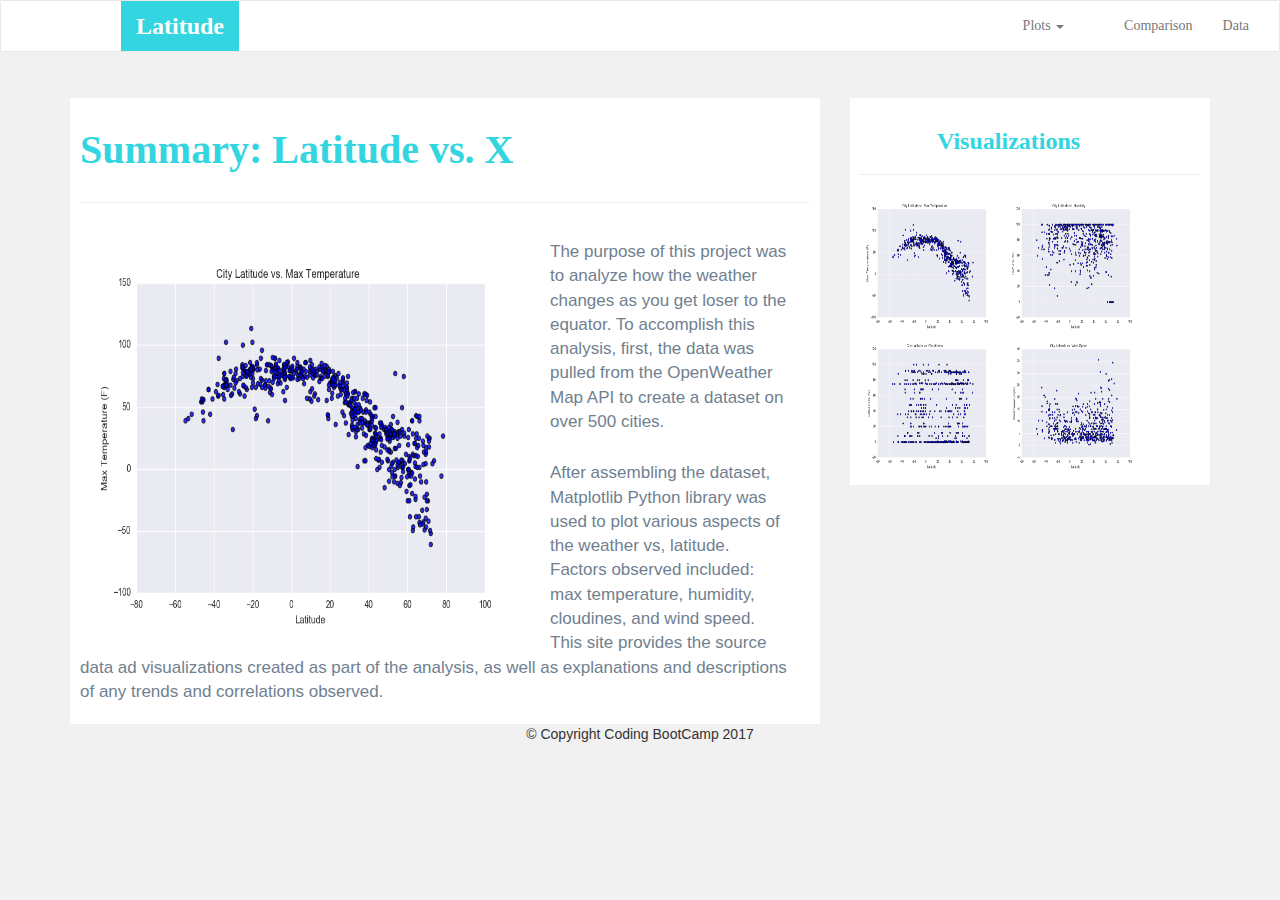
<file: Web Visualization Dashboard ( Latitude)/index.html>
<!DOCTYPE html>
<html lang="en-us">

<head>
  <meta charset="UTF-8">
  <meta name="viewport" content="width=device-width, initial-scale=1.0">
  <meta http-equiv="X-UA_Compatible" content="ie=edge">
  <title>Index</title>

   <!-- Bring in our bootstrap stylesheet -->
  <link rel="stylesheet" href="https://maxcdn.bootstrapcdn.com/bootstrap/3.3.6/css/bootstrap.min.css" media="screen">
  <!-- Bring in my own stylesheet -->
  <link rel="stylesheet" href="Style.css" media="screen">

</head>

<body>
  <!-- Navbar -->
  <nav class="navbar navbar-default">
    <div class="container-fluid navbar-custom">

      <!-- Brand and toggle get grouped for better mobile display -->
        <div class="navbar-header">
          <button type="button" class="navbar-toggle collapsed" data-toggle="collapse" aria-expanded="false">
            <span class="sr-only">Toggle navigation</span>
            <span class="icon-bar"></span>
            <span class="icon-bar"></span>
            <span class="icon-bar"></span>
          </button>
          <div class="col-xs-9 phone-nav">
            <a class="navbar-brand" href="index.html" id="landing-btn">Latitude</a>
          </div>
        </div>  <!-- navbar-header -->

        <!-- Collect the navigation links, forms and other content for toggling -->
        <div class="collapse navbar-collapse">
          <ul class="nav navbar-nav navbar-right"navbar-right-custom> 
            <li class="dropdown">
              <a href="#" class="dropdown-toggle" data-toggle="dropdown" role="button" aria-haspopup="true" aria-expanded="false">Plots <span class="caret"></span></a>
              <ul class="dropdown-menu">
                <li><a href="MaxTemperature.html">Max Temperature</a></li>
                <li role="separator" class="divider"></li>
                <li><a href="Humidity.html">Humidity</a></li>
                <li role="separator" class="divider"></li>
                <li><a href="Cloudiness.html">Cloudiness</a></li>
                <li role="separator" class="divider"></li>
                <li><a href="WindSpeed.html">Wind Speed</a></li>
              </ul>
              <li><a href="">    </a></li>   
          </li> 
            <li><a href="Comparison.html">Comparison</a></li>
            <li><a href="Data.html">Data</a></li>        
            
          </ul>
        </div>    <!-- /.navbar-collapse -->
    </div> <!-- /.container-fluid -->
  </nav>

  <div class="container">
    <section class="row">
      <div class="col-sm-8">
        <article class="description-content">
          <h1 class="description-header">Summary: Latitude vs. X</h1>
          <hr class="description-hr"/>
          <img src="Resources/IMG/MaxTemperature.png" alt="" id="description-image"/>
          <p>The purpose of this project was to analyze how the weather 
            changes as you get loser to the equator. To accomplish this
            analysis, first, the data was pulled from the OpenWeather Map API
            to create a dataset on over 500 cities.</p>
          <p>After assembling the dataset, Matplotlib Python library was used to plot various
            aspects of the weather vs, latitude. Factors observed included: max temperature, humidity, 
            cloudines, and wind speed. This site provides the source data ad visualizations created
            as part of the analysis, as well as explanations and descriptions of any trends and
            correlations observed.</p>
        </article> <!-- article -->
      </div> <!-- col-sm-8 -->

      <div class="col-sm-4"
        <!-- Visualizations imageNav area -->
        <article id="imageNav-area">
          <div class="imageNav-content">
            <h2 class="imageNav-header">Visualizations</h2>
            <hr />
            <div id="images">
                <a href="MaxTemperature.html"><img src="Resources/IMG/MaxTemperature.png" class="imageNav-photo"></a>
                <a href="Humidity.html"><img src="Resources/IMG/Humidity.png" class="imageNav-photo"></a>
                <a href="Cloudiness.html"><img src="Resources/IMG/Cloudiness.png" class="imageNav-photo"></a>
                <a href="WindSpeed.html"><img src="Resources/IMG/WindSpeed.png" class="imageNav-photo"></a> 
            </div>
          </div>  <!-- imageNav content -->
        </article>  <!-- imageNav-area -->
        <!-- End of Visualization imageNav area -->
      </div>  
    </section> <!-- row  -->
  </div> <!-- End of the container -->

  <!-- jQuery CDN -->
  <script type="text/javascript" src="https://code.jquery.com/jquery-2.1.4.min.js"></script>

  <!-- Bootstrap CDN -->
    <script src="https://maxcdn.bootstrapcdn.com/bootstrap/3.3.6/js/bootstrap.min.js"></script>
</body>
<center><footer>&copy; Copyright Coding BootCamp 2017</footer></center>
</html>
</file>
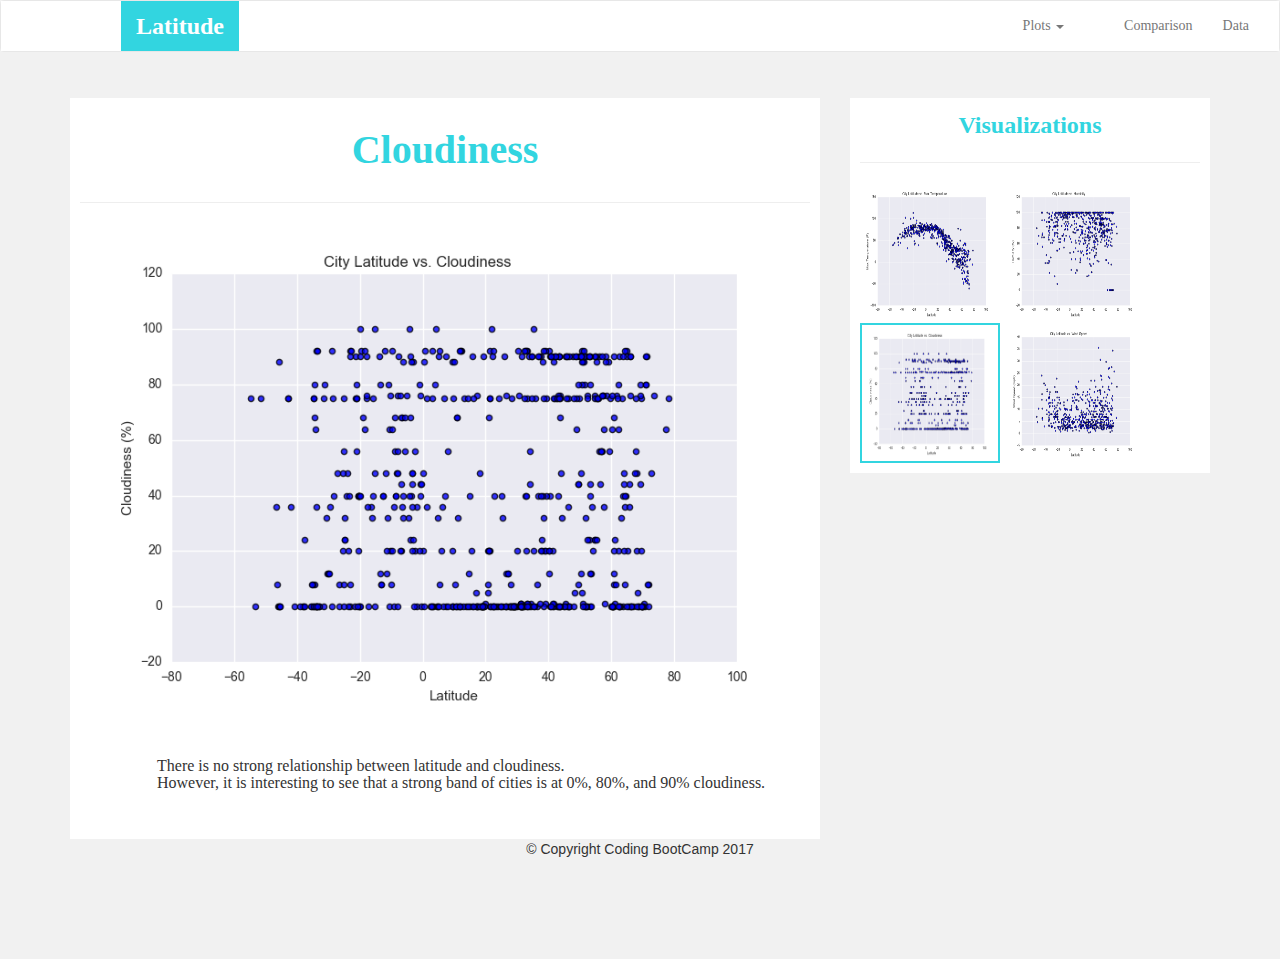
<file: Web Visualization Dashboard ( Latitude)/Cloudiness.html>
<!DOCTYPE html>
<html lang="en-us">

<head>
  <meta charset="UTF-8">
  <meta name="viewport" content="width=device-width, initial-scale=1.0">
  <meta http-equiv="X-UA_Compatible" content="ie=edge">
  <title>Cloudiness</title>

   <!-- Bring in our bootstrap stylesheet -->
  <link rel="stylesheet" href="https://maxcdn.bootstrapcdn.com/bootstrap/3.3.6/css/bootstrap.min.css" media="screen">
  <!-- Bring in my own stylesheet -->
  <link rel="stylesheet" href="Style.css" media="screen">

</head>

<body>
  <!-- Navbar -->
  <nav class="navbar navbar-default" role="navigation">
    <div class="container-fluid navbar-custom">
      <!-- Brand and toggle get grouped for better mobile display -->
        <div class="navbar-header">
          <button type="button" class="navbar-toggle" data-toggle="collapse" data-target="#navbar-container">
            <span class="sr-only">Toggle navigation</span>
            <span class="icon-bar"></span>
            <span class="icon-bar"></span>
            <span class="icon-bar"></span>
          </button>
          <div class="col-xs-9 phone-nav">
            <a class="navbar-brand" href="index.html" id="landing-btn">Latitude</a>
          </div>
        </div>  <!-- navbar-header -->

        <!-- Collect the navigation links, forms and other content for toggling -->
        <div class="collapse navbar-collapse">
          <ul class="nav navbar-nav navbar-right"navbar-right-custom> 
            <li class="dropdown">
              <a href="#" class="dropdown-toggle" data-toggle="dropdown" role="button" aria-haspopup="true" aria-expanded="false">Plots <span class="caret"></span></a>
              <ul class="dropdown-menu">
                <li><a href="MaxTemperature.html">Max Temperature</a></li>
                <li role="separator" class="divider"></li>
                <li><a href="Humidity.html">Humidity</a></li>
                <li role="separator" class="divider"></li>
                <li><a href="Cloudiness.html">Cloudiness</a></li>
                <li role="separator" class="divider"></li>
                <li><a href="WindSpeed.html">Wind Speed</a></li>
              </ul>
              <li><a href="">    </a></li>   
          </li> 
            <li><a href="Comparison.html">Comparison</a></li>
            <li><a href="Data.html">Data</a></li>        
            
          </ul>
        </div>    <!-- /.navbar-collapse -->
    </div> <!-- /.container-fluid -->
  </nav>

  <div class="container">
    <div class="row">
      <div class="col-sm-8">
        <article class="description-content">
          <h1 class="description-header text-center">Cloudiness</h1>
          <hr class="description-hr"/>
          <img src="Resources/IMG/Cloudiness.png" alt="" class="img-responsive"/>
          <p> <h4>There is no strong relationship between latitude and cloudiness.<br> However, it is interesting to see that a strong band of cities is at 0%, 80%, and 90% cloudiness.</h4></p>
        </article> <!-- article -->
      </div> <!-- col-sm-8 -->

      <div class="col-sm-4">
        <!-- Visualizations imageNav area -->
        <section id="imageNav-area">
          <div class="imageNav-content">
            <div class="imageNav-header text-center">Visualizations</div>
            <hr />
            <div id="images">
              <a href="MaxTemperature.html"><img src="Resources/IMG/MaxTemperature.png" class="imageNav-photo"></a>
              <a href="Humidity.html"><img src="Resources/IMG/Humidity.png" class="imageNav-photo"></a>
              <a href="Cloudiness.html"><img src="Resources/IMG/Cloudiness.png" class="imageNav-photo active"></a>
              <a href="WindSpeed.html"><img src="Resources/IMG/WindSpeed.png" class="imageNav-photo"></a>
            </div>
          </div>  <!-- imageNav content -->
        </section>  <!-- imageNav-area -->
        <!-- End of Visualization imageNav area -->
      </div> <!--  col-sm-4  -->

    </div> <!-- row  -->
  </div> <!-- End of the container -->
 
  <!-- jQuery CDN -->
  <script type="text/javascript" src="https://code.jquery.com/jquery-2.1.4.min.js"></script>

  <!-- Bootstrap CDN -->
    <script src="https://maxcdn.bootstrapcdn.com/bootstrap/3.3.6/js/bootstrap.min.js"></script>
</body>
<center><footer>&copy; Copyright Coding BootCamp 2017</footer></center>
</html>
</file>
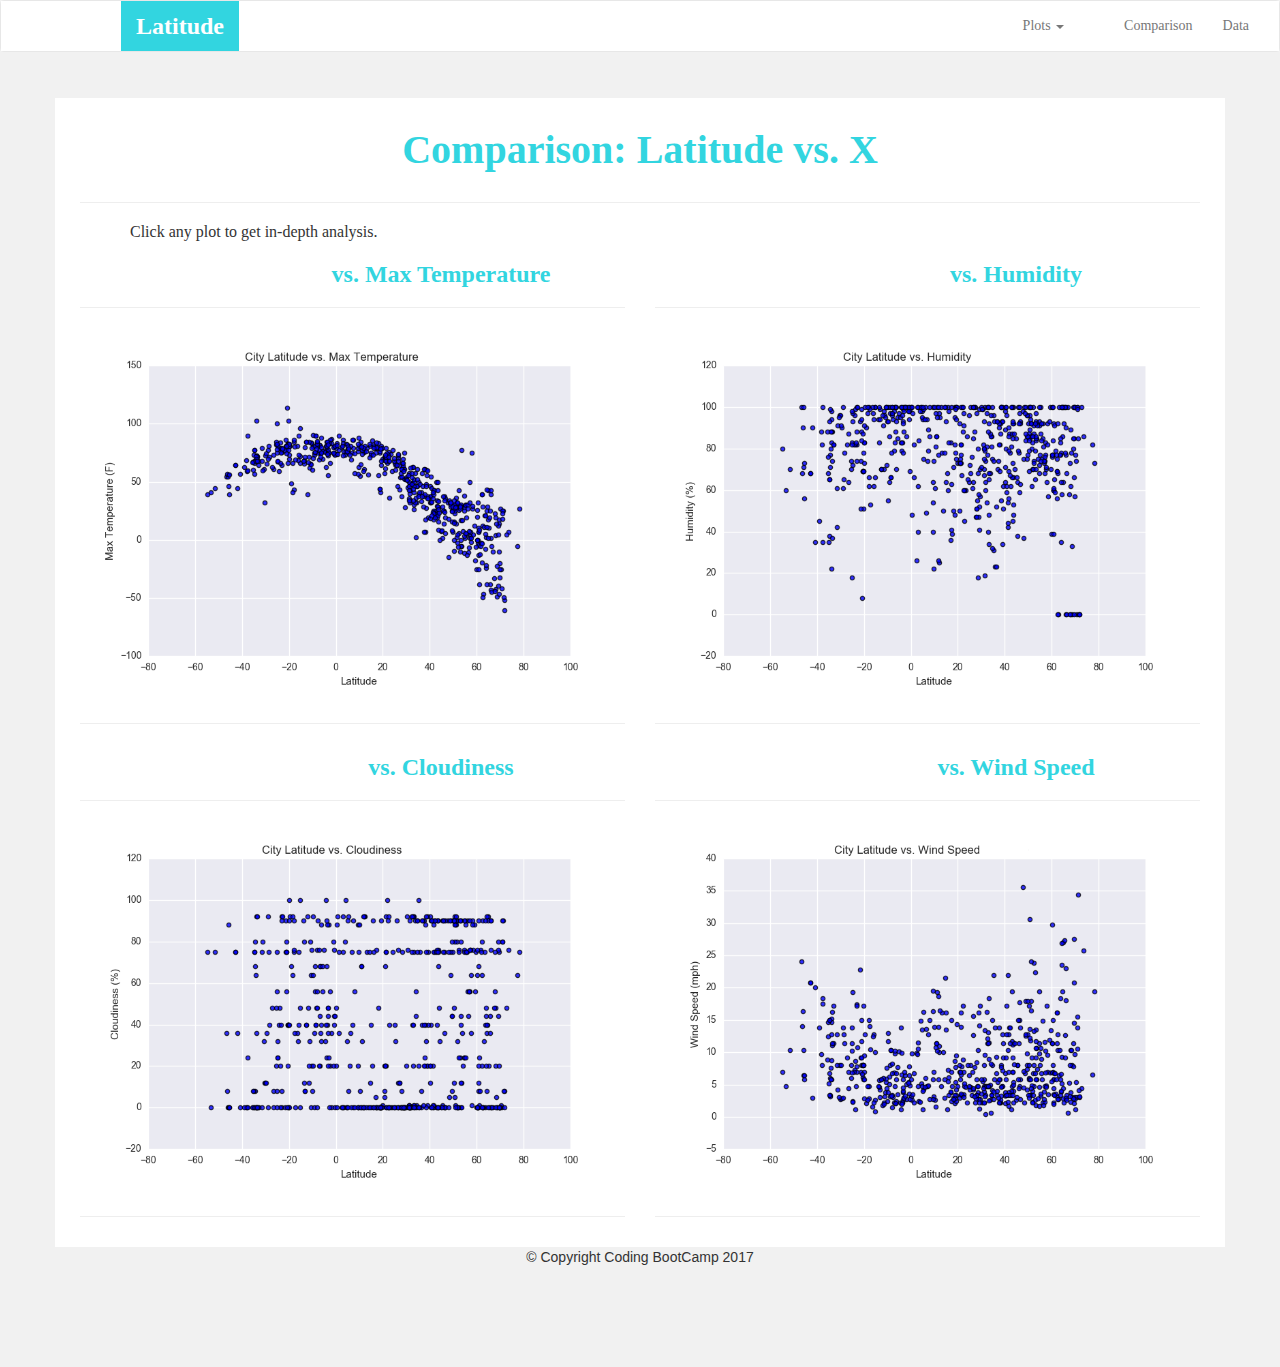
<file: Web Visualization Dashboard ( Latitude)/Comparison.html>
<!DOCTYPE html>
<html lang="en-us">

<head>
  <meta charset="UTF-8">
  <meta name="viewport" content="width=device-width, initial-scale=1.0">
  <meta http-equiv="X-UA_Compatible" content="ie=edge">
  <title>Comparison: Latitude vs. X</title>

   <!-- Bring in our bootstrap stylesheet -->
  <link rel="stylesheet" href="https://maxcdn.bootstrapcdn.com/bootstrap/3.3.6/css/bootstrap.min.css" media="screen">
  <!-- Bring in my own stylesheet -->
  <link rel="stylesheet" href="Style.css" media="screen">

</head>

<body>
  <!-- Navbar -->
  <nav class="navbar navbar-default">
    <div class="container-fluid navbar-custom">

      <!-- Brand and toggle get grouped for better mobile display -->
        <div class="navbar-header">
          <button type="button" class="navbar-toggle collapsed" data-toggle="collapse" aria-expanded="false">
            <span class="sr-only">Toggle navigation</span>
            <span class="icon-bar"></span>
            <span class="icon-bar"></span>
            <span class="icon-bar"></span>
          </button>
          <div class="col-xs-9 phone-nav">
            <a class="navbar-brand" href="index.html" id="landing-btn">Latitude</a>
          </div>
        </div>  <!-- navbar-header -->

       <!-- Collect the navigation links, forms and other content for toggling -->
       <div class="collapse navbar-collapse">
        <ul class="nav navbar-nav navbar-right"navbar-right-custom> 
          <li class="dropdown">
            <a href="#" class="dropdown-toggle" data-toggle="dropdown" role="button" aria-haspopup="true" aria-expanded="false">Plots <span class="caret"></span></a>
            <ul class="dropdown-menu">
              <li><a href="MaxTemperature.html">Max Temperature</a></li>
              <li role="separator" class="divider"></li>
              <li><a href="Humidity.html">Humidity</a></li>
              <li role="separator" class="divider"></li>
              <li><a href="Cloudiness.html">Cloudiness</a></li>
              <li role="separator" class="divider"></li>
              <li><a href="WindSpeed.html">Wind Speed</a></li>
            </ul>
            <li><a href="">    </a></li>   
        </li> 
          <li><a href="Comparison.html">Comparison</a></li>
          <li><a href="Data.html">Data</a></li>        
          
        </ul>
      </div>    <!-- /.navbar-collapse -->
  </div> <!-- /.container-fluid -->
  </nav>

  <div class="container">
    <article class="row description2-content">
      <!-- Common header -->
        <div class="col-sm-12">
            <h1 class="description2-header text-center">Comparison: Latitude vs. X</h1>
            <hr class="description2-hr"/>
            <h3 class="description2-text text-left">Click any plot to get in-depth analysis.</h3>
        </div> <!-- col-sm-12 -->
      <!-- Comparison images  -->     
        <div class="col-md-6">
            <h4 class="comparison-header text-center">vs. Max Temperature</h4>
            <hr class="description2-hr"/>
            <a href="MaxTemperature.html"><img src="Resources/IMG/MaxTemperature.png" class="comparison-image img-responsive"></a>
            <hr class="description2-hr"/>
        </div> <!-- col-sm-6 -->
        <div class="col-md-6">
            <h4 class="comparison-header text-center">vs. Humidity</h4>
            <hr class="description2-hr"/>
            <a href="Humidity.html"><img src="Resources/IMG/Humidity.png" class="comparison-image img-responsive"></a>
            <hr class="description2-hr"/>
        </div> <!-- col-sm-6 -->
        <div class="col-sm-6">
            <h4 class="comparison-header text-center">vs. Cloudiness</h4>
            <hr class="description2-hr"/>
            <a href="Cloudiness.html"><img src="Resources/IMG/Cloudiness.png" class="comparison-image img-responsive"></a>
            <hr class="description2-hr"/>
        </div> <!-- col-sm-6 -->
        <div class="col-sm-6">
            <h4 class="comparison-header text-center">vs. Wind Speed</h4>
            <hr class="description2-hr"/>
            <a href="WindSpeed.html"><img src="Resources/IMG/WindSpeed.png" class="comparison-image img-responsive"></a>
            <hr class="description2-hr"/>
        </div> <!-- col-sm-6 -->
    </article> 
  </div> <!-- End of the container -->

  <!-- jQuery CDN -->
  <script type="text/javascript" src="https://code.jquery.com/jquery-2.1.4.min.js"></script>

  <!-- Bootstrap CDN -->
    <script src="https://maxcdn.bootstrapcdn.com/bootstrap/3.3.6/js/bootstrap.min.js"></script>
</body>
<center><footer>&copy; Copyright Coding BootCamp 2017</footer></center>

</html>
</file>
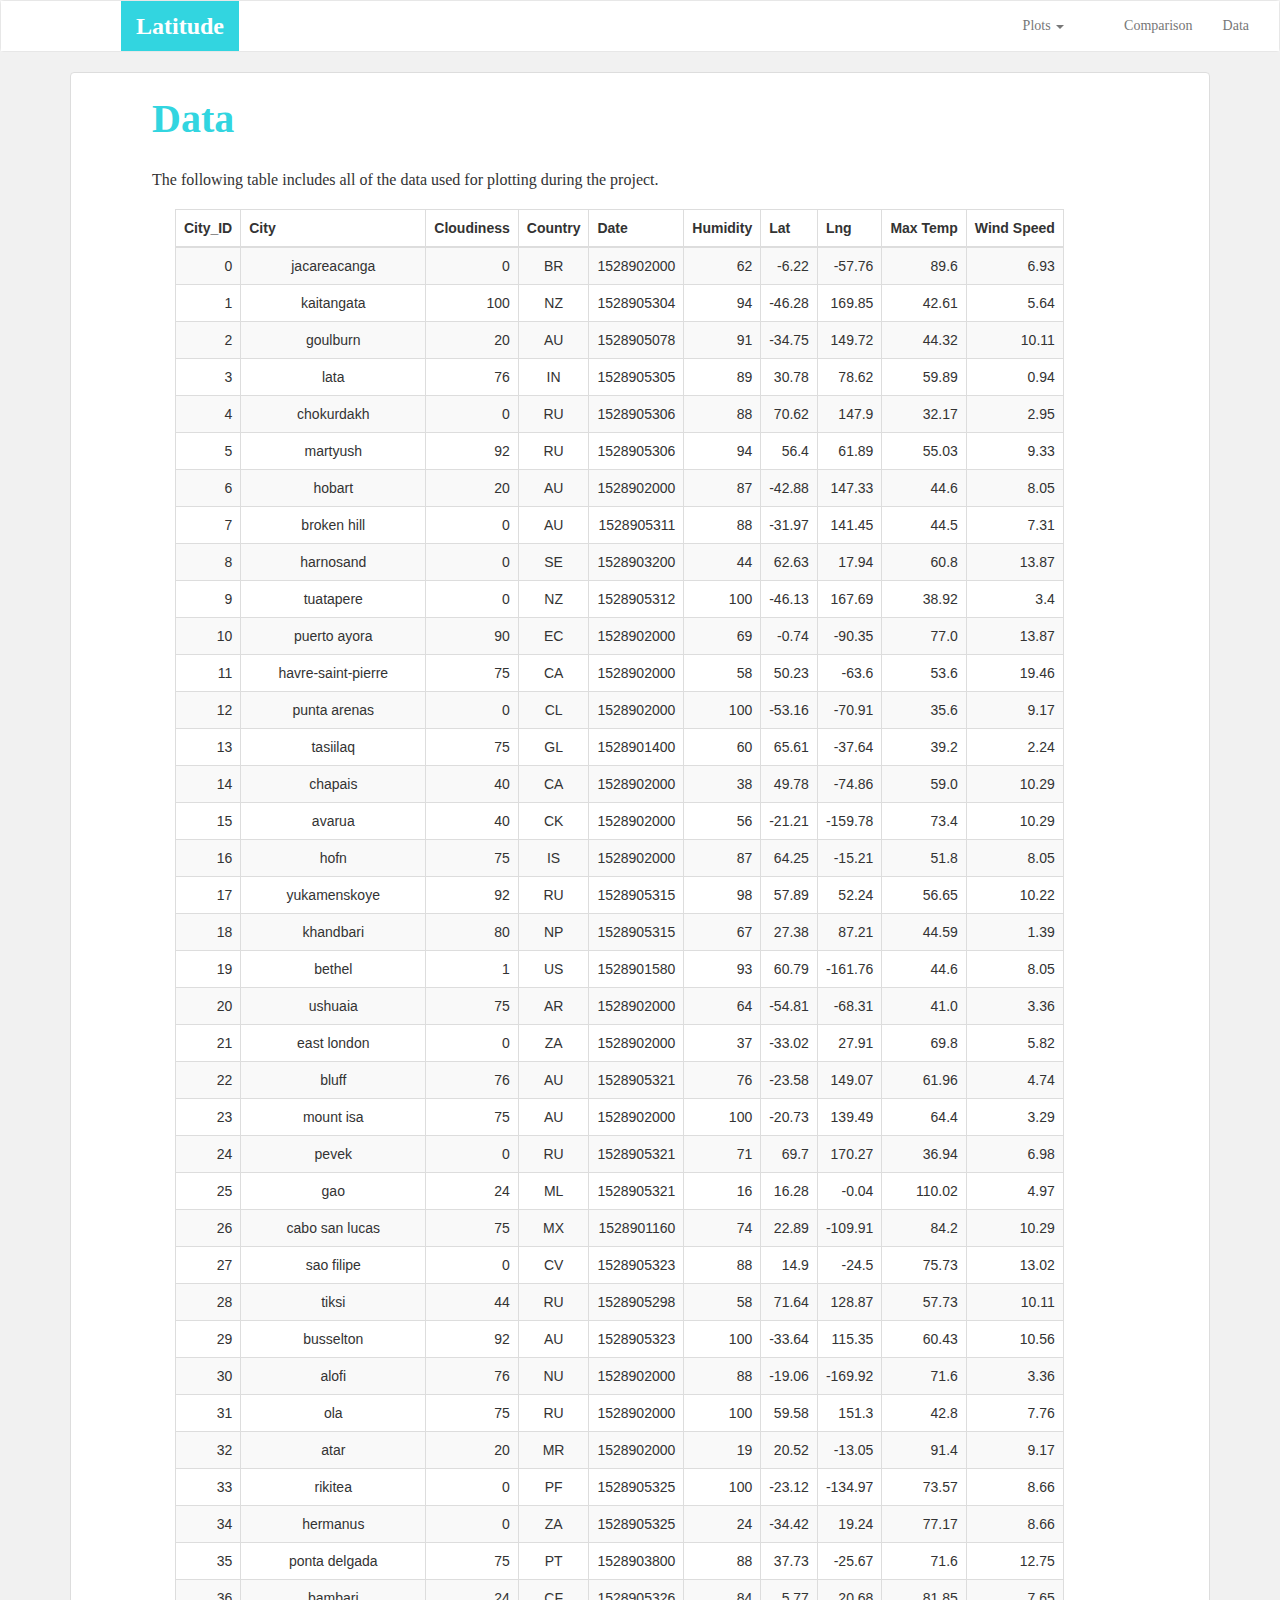
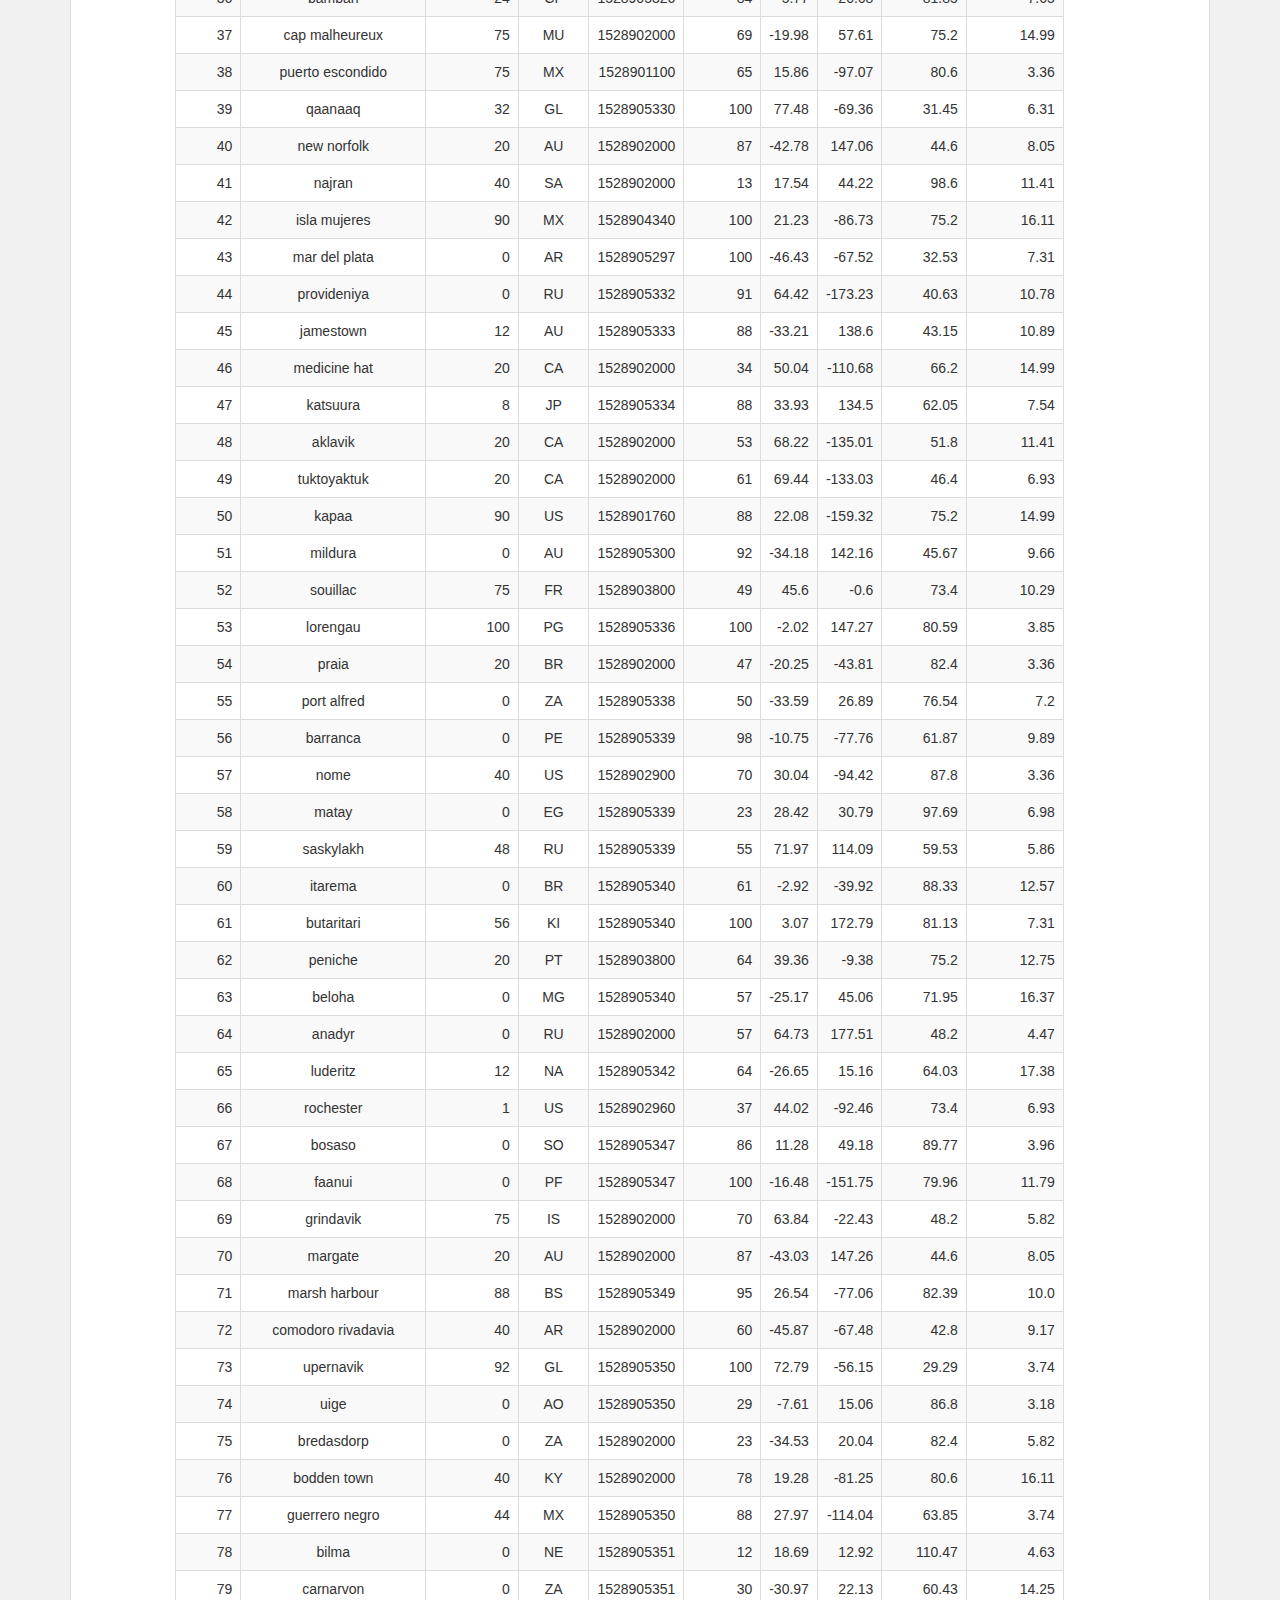
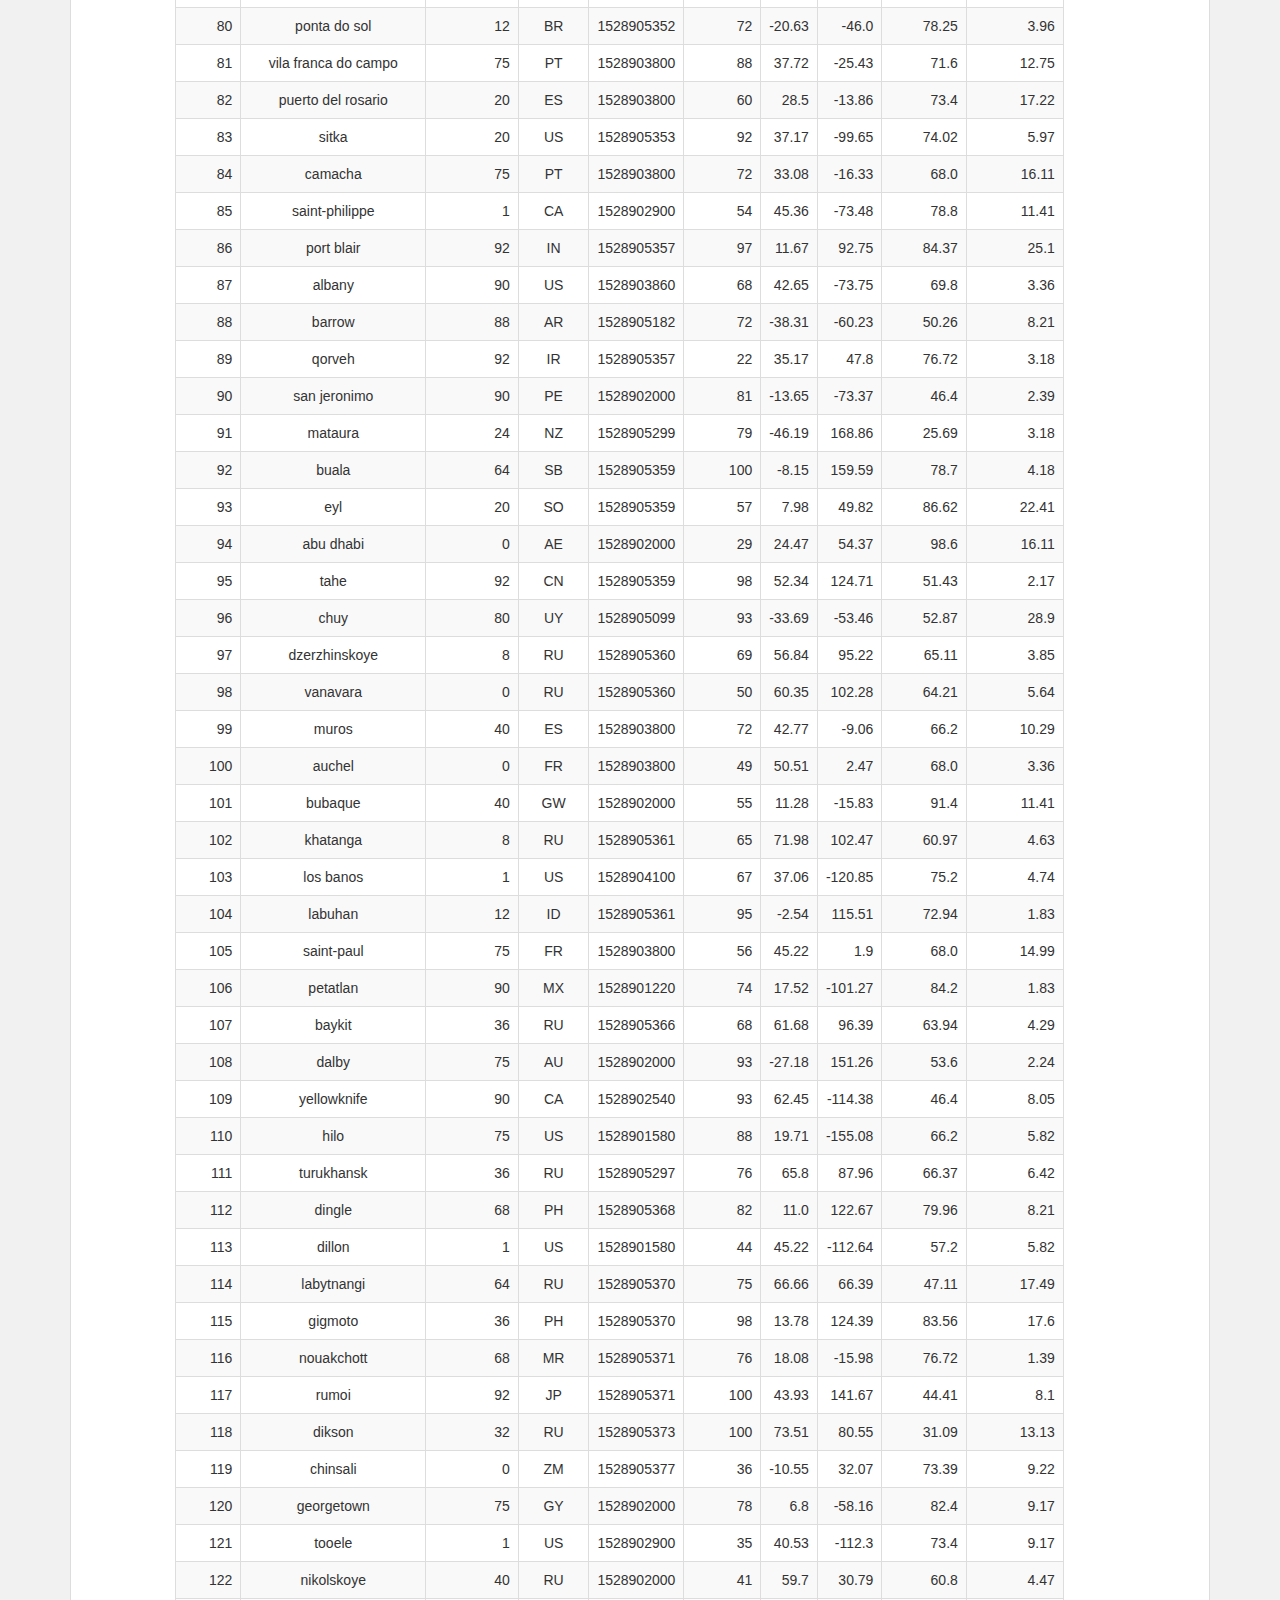
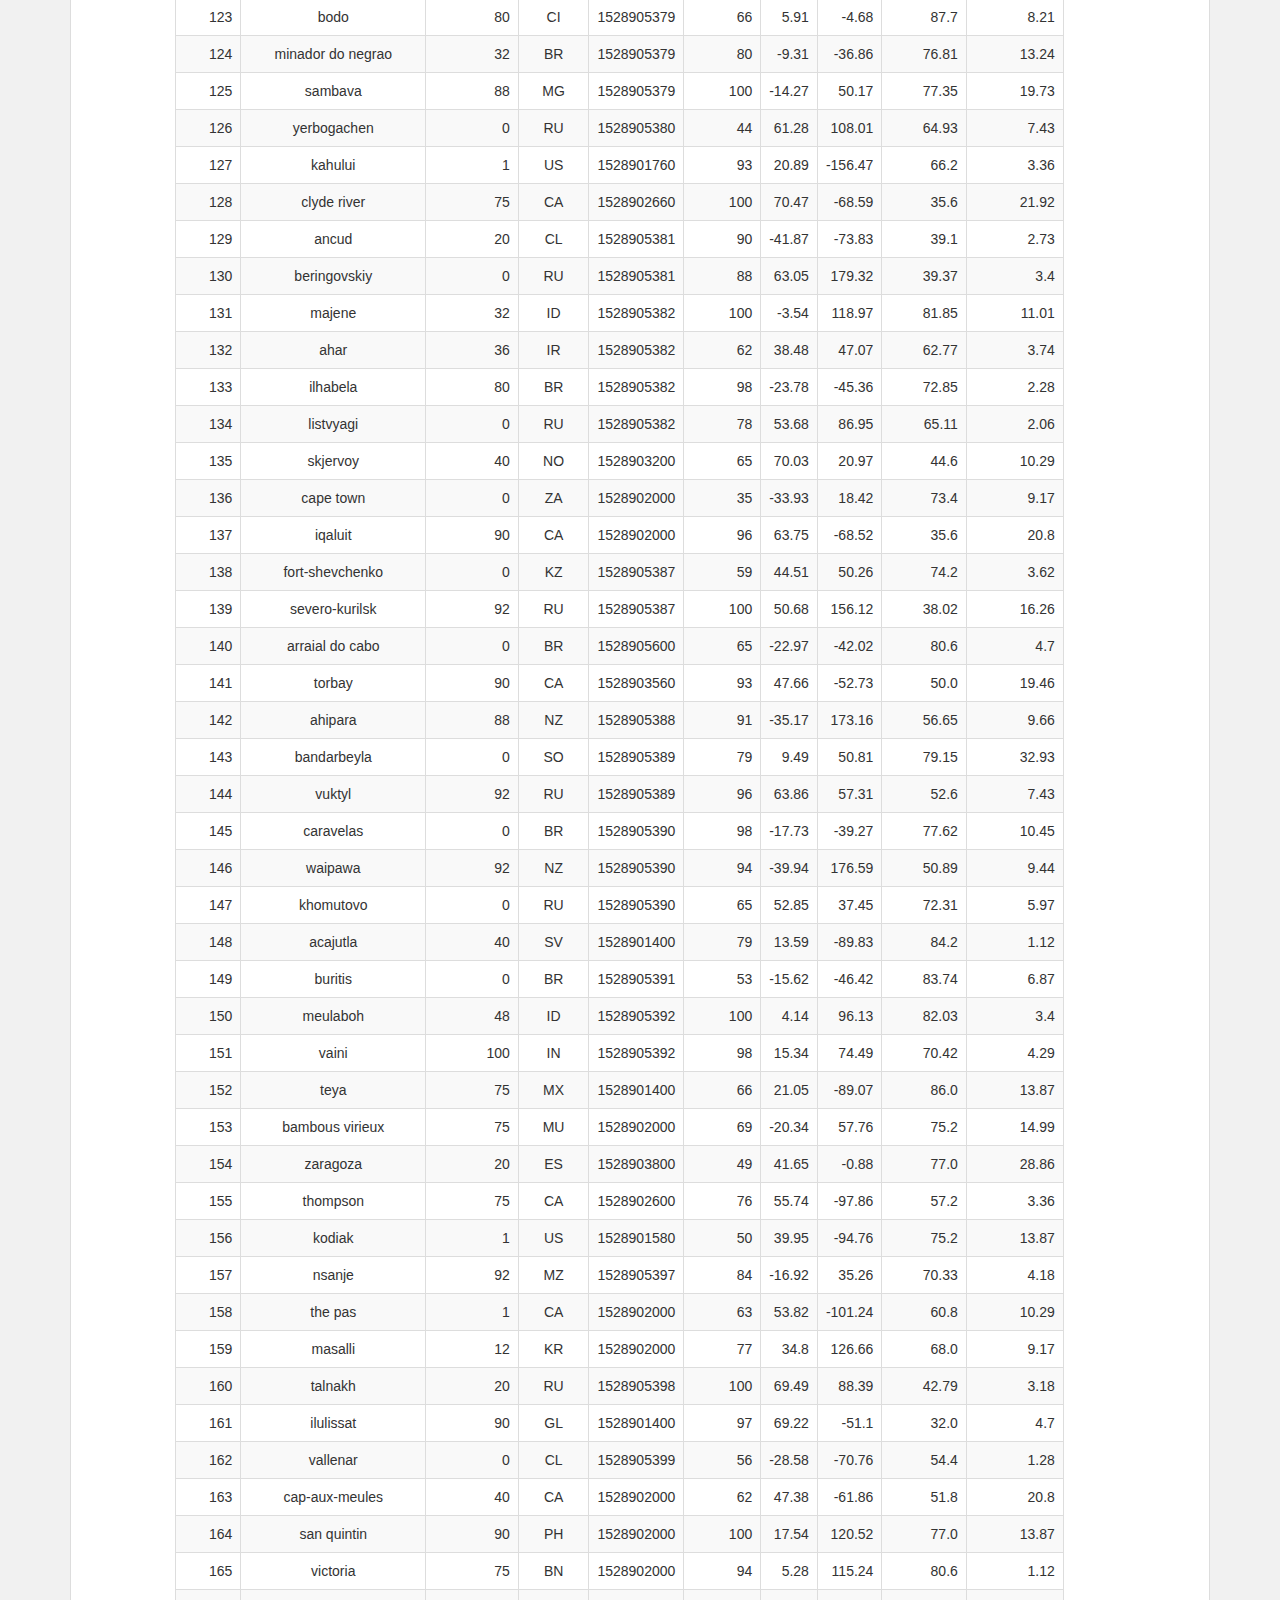
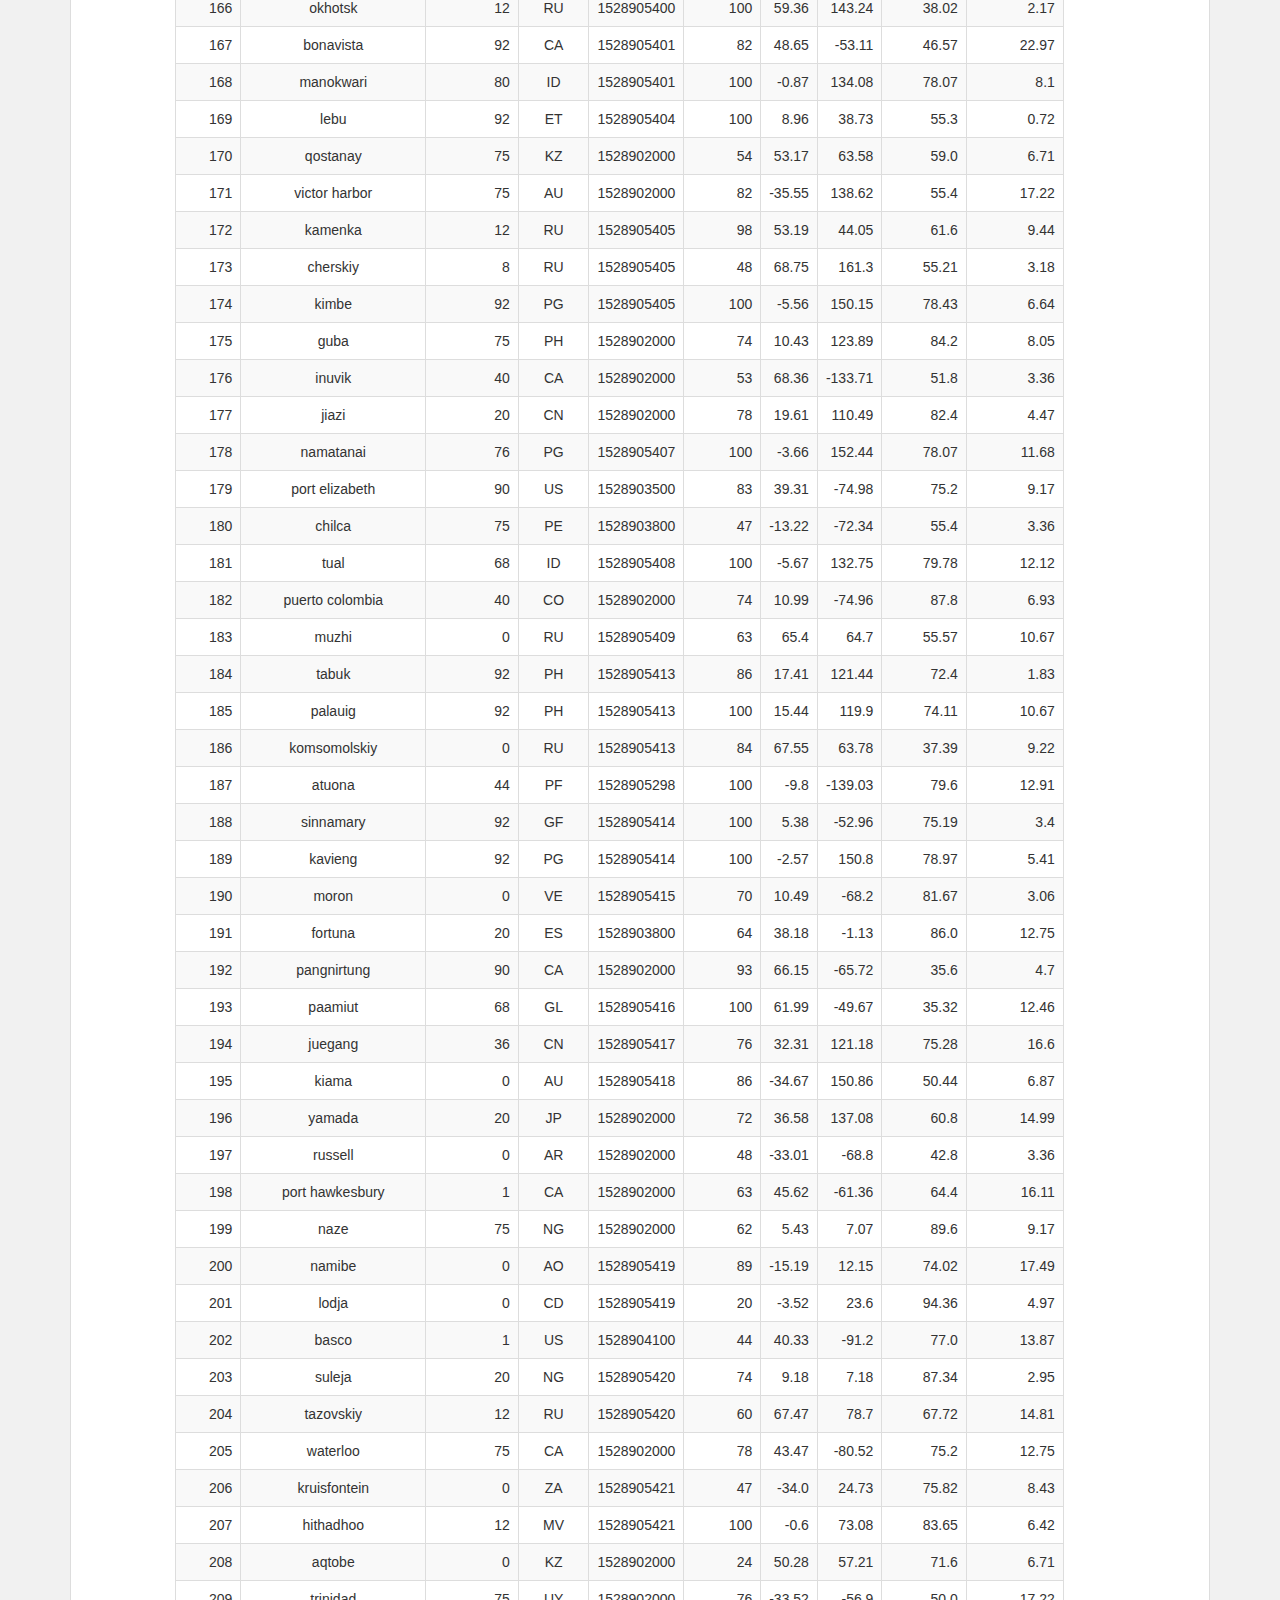
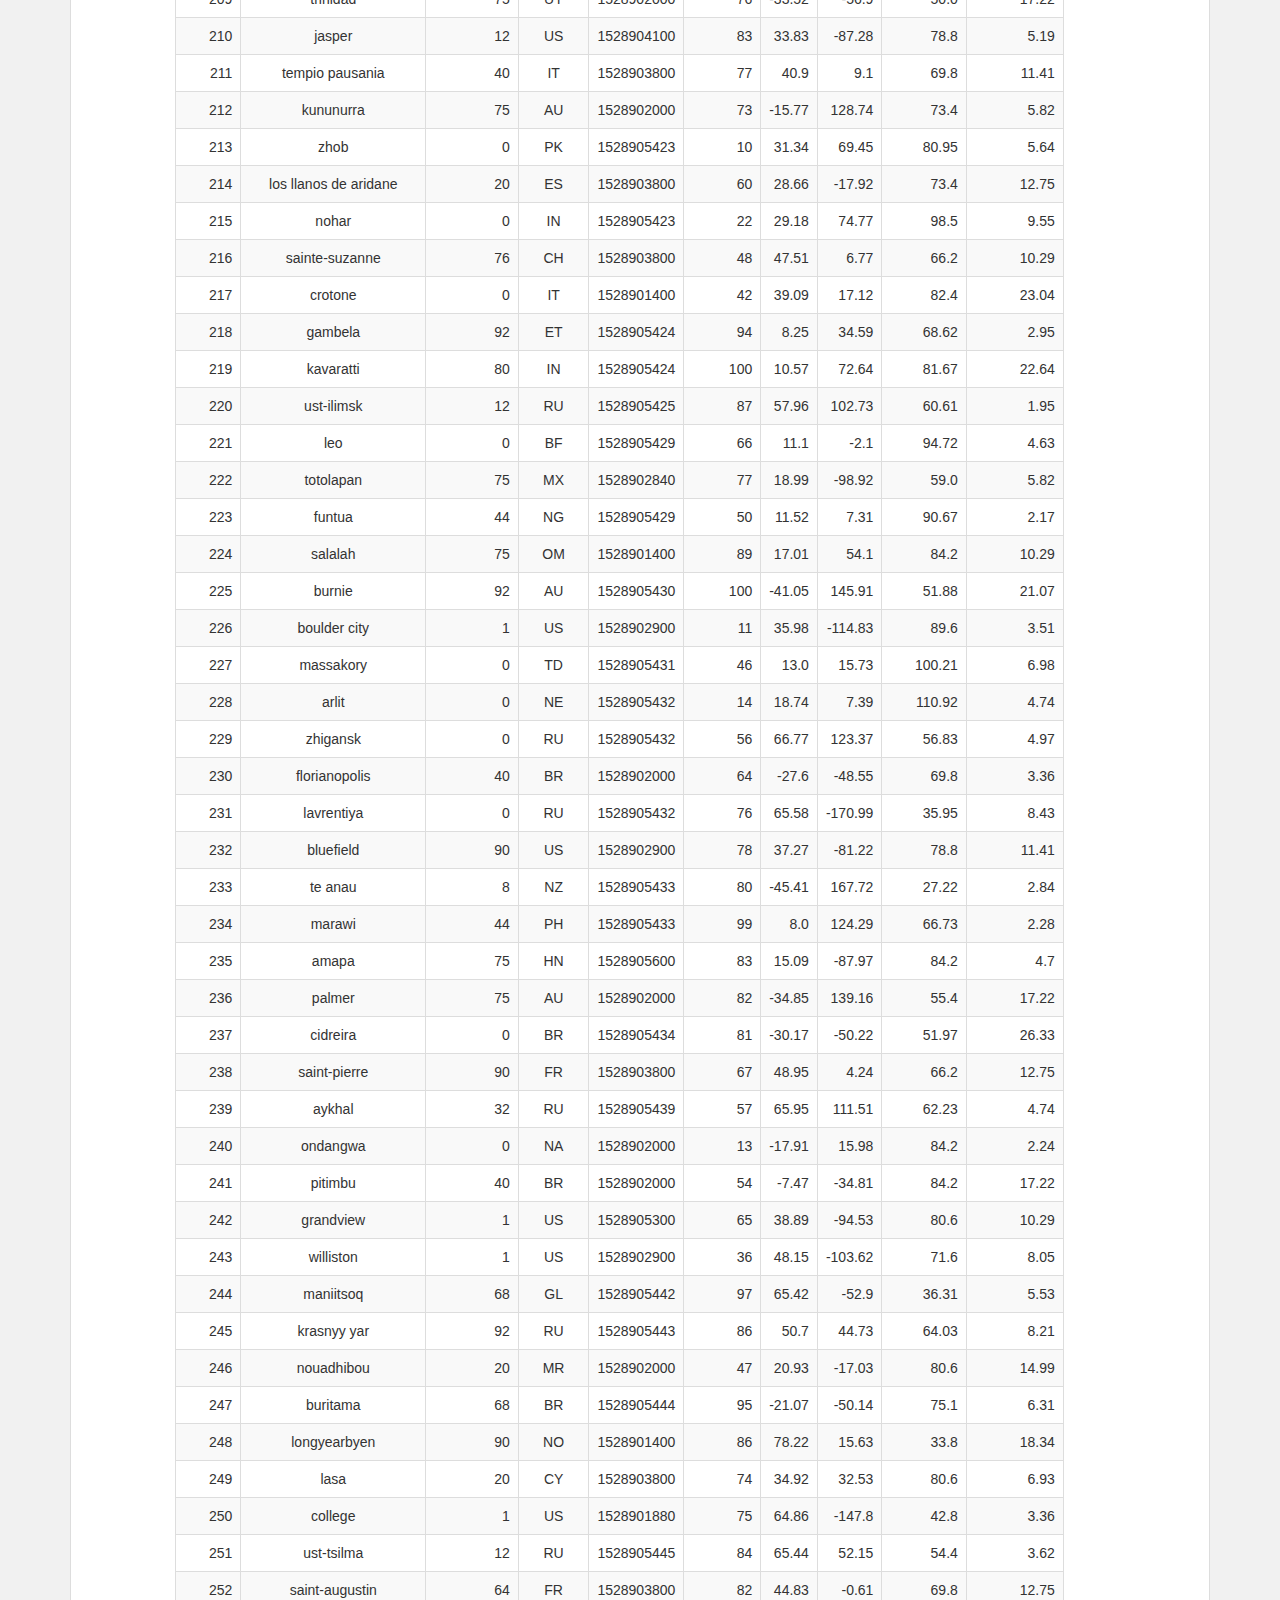
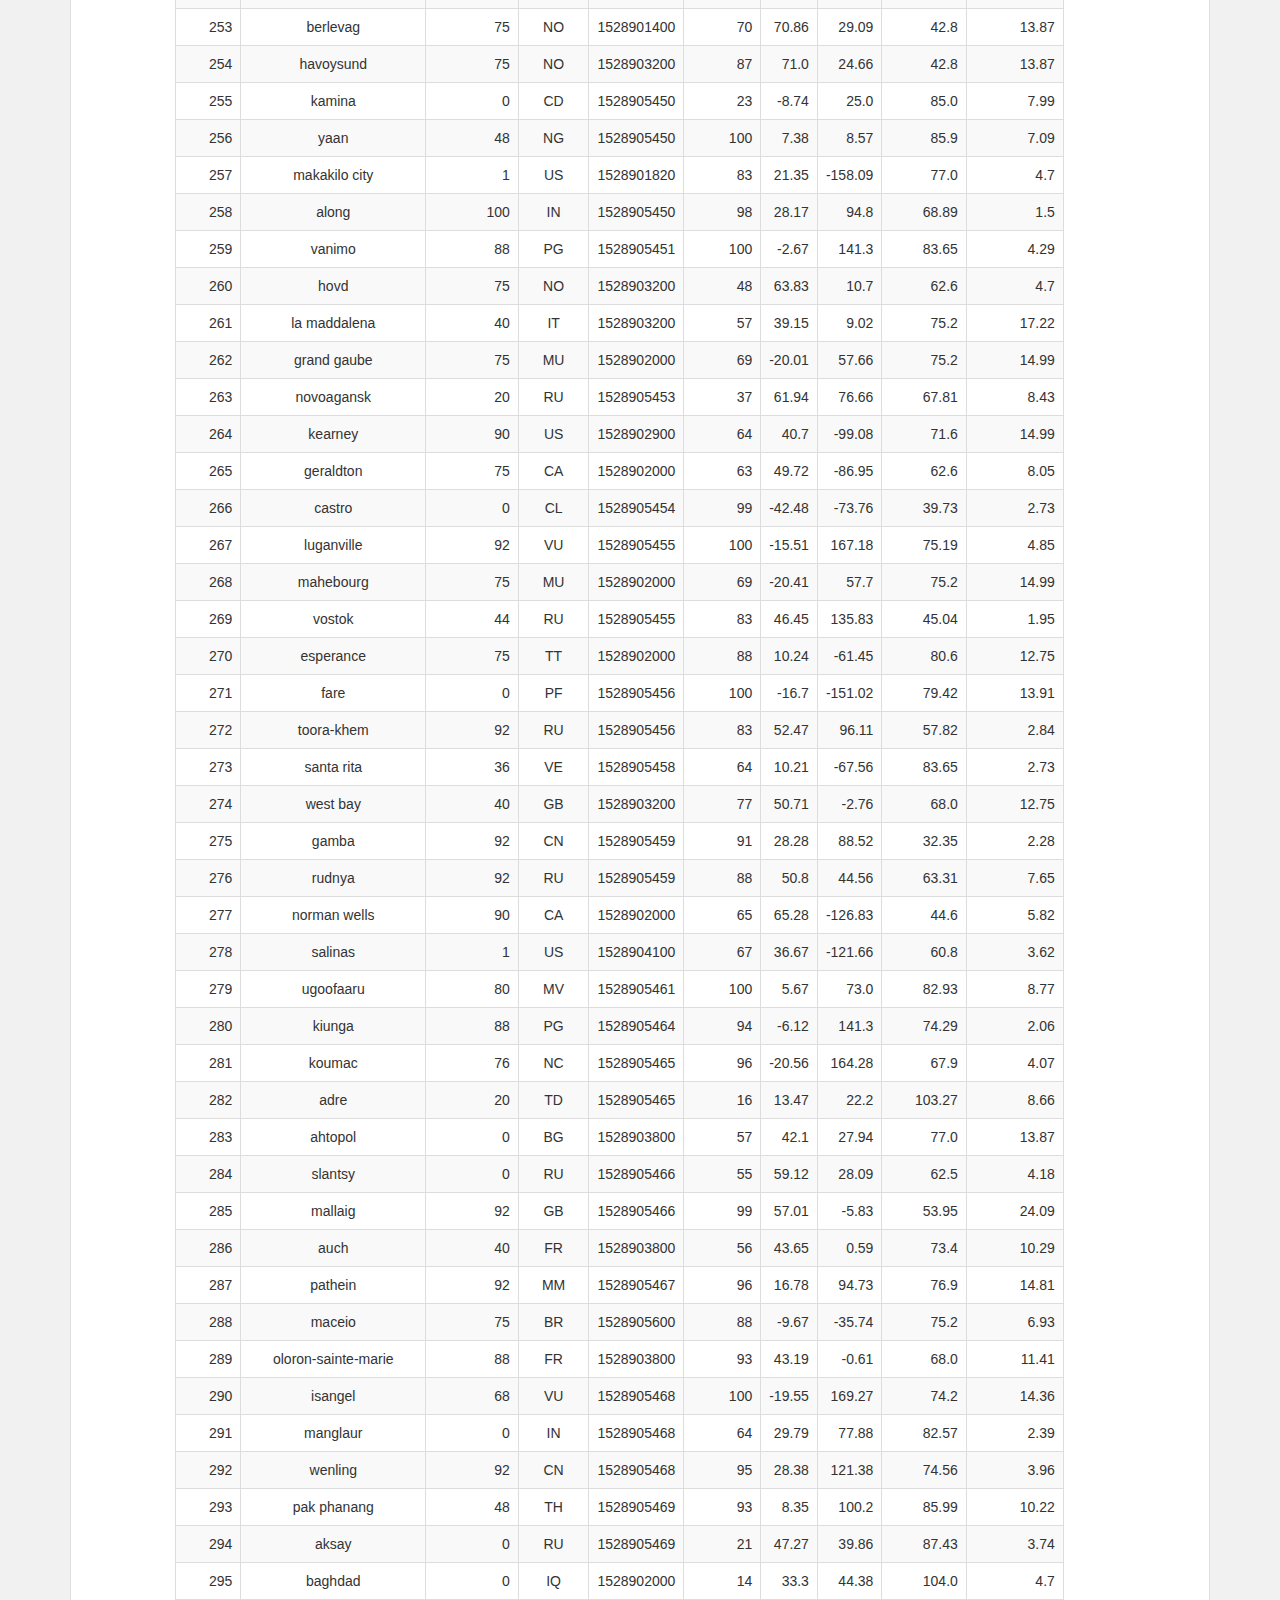
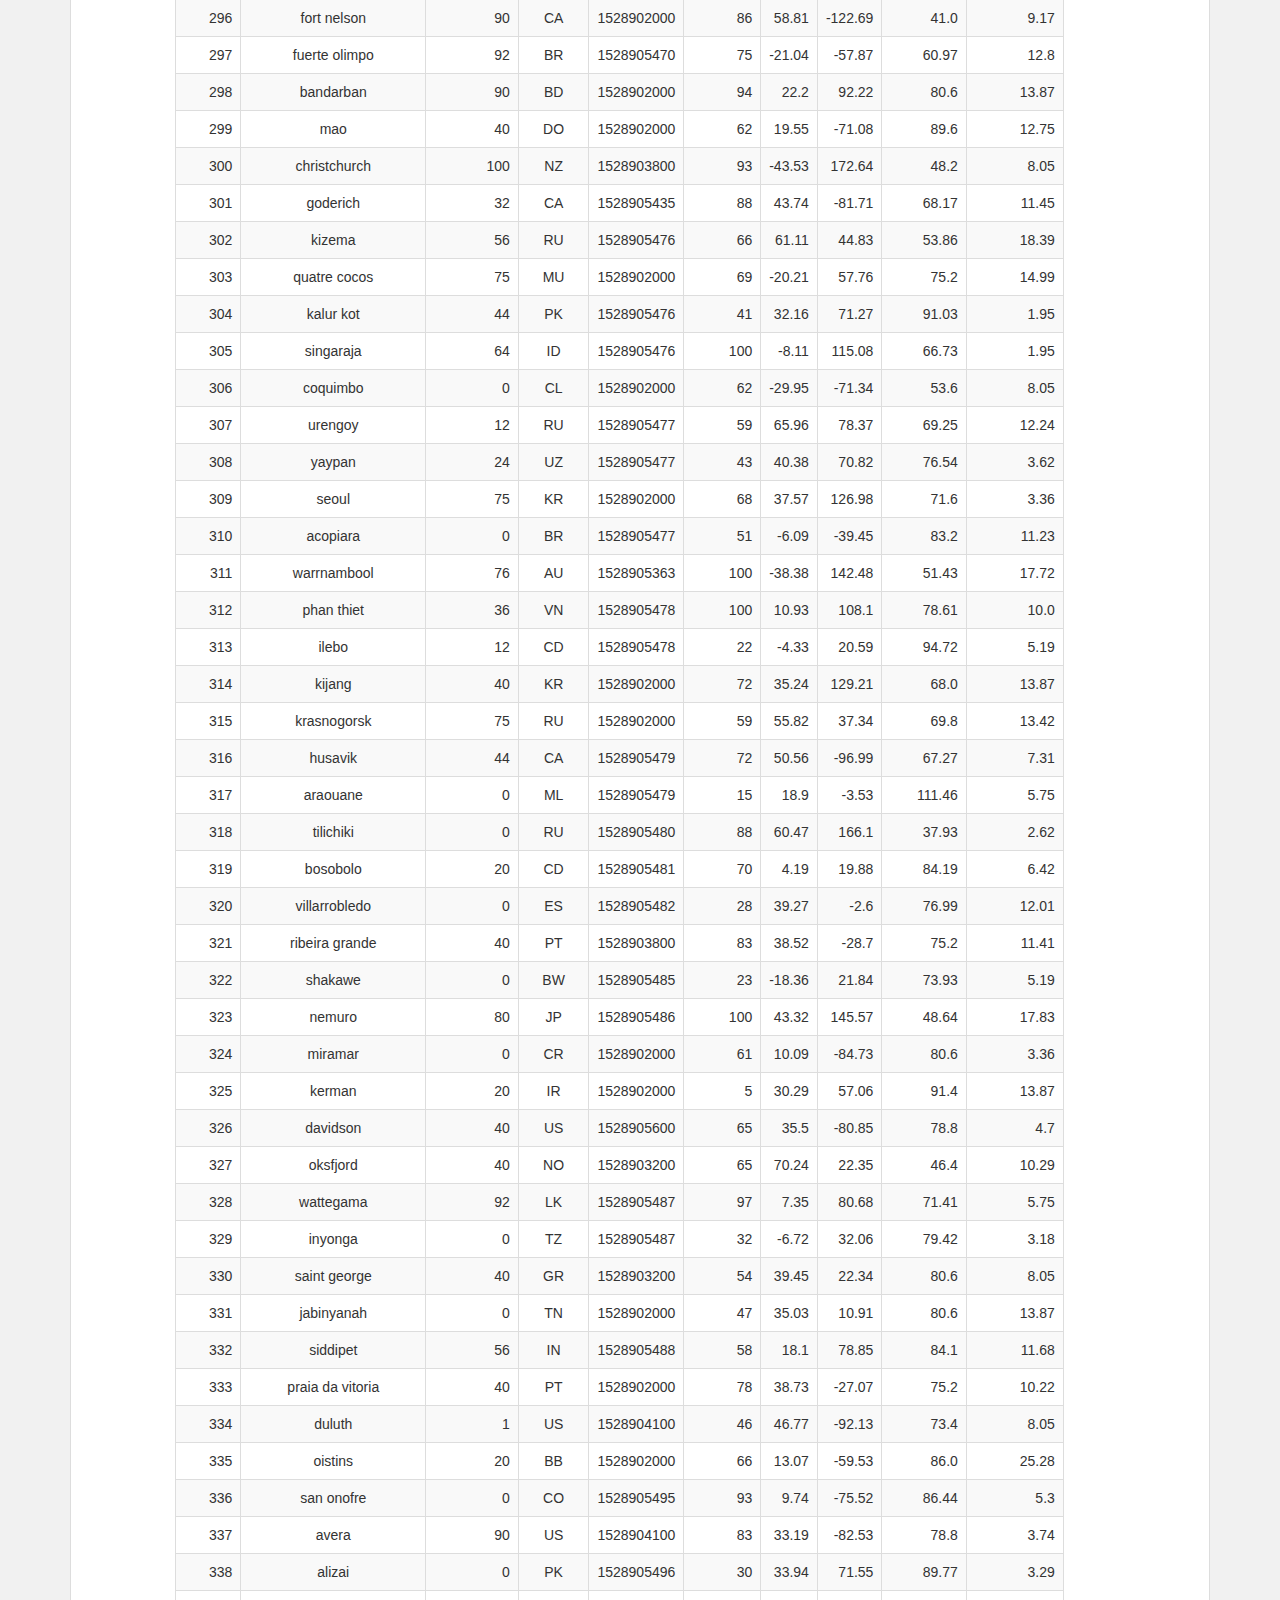
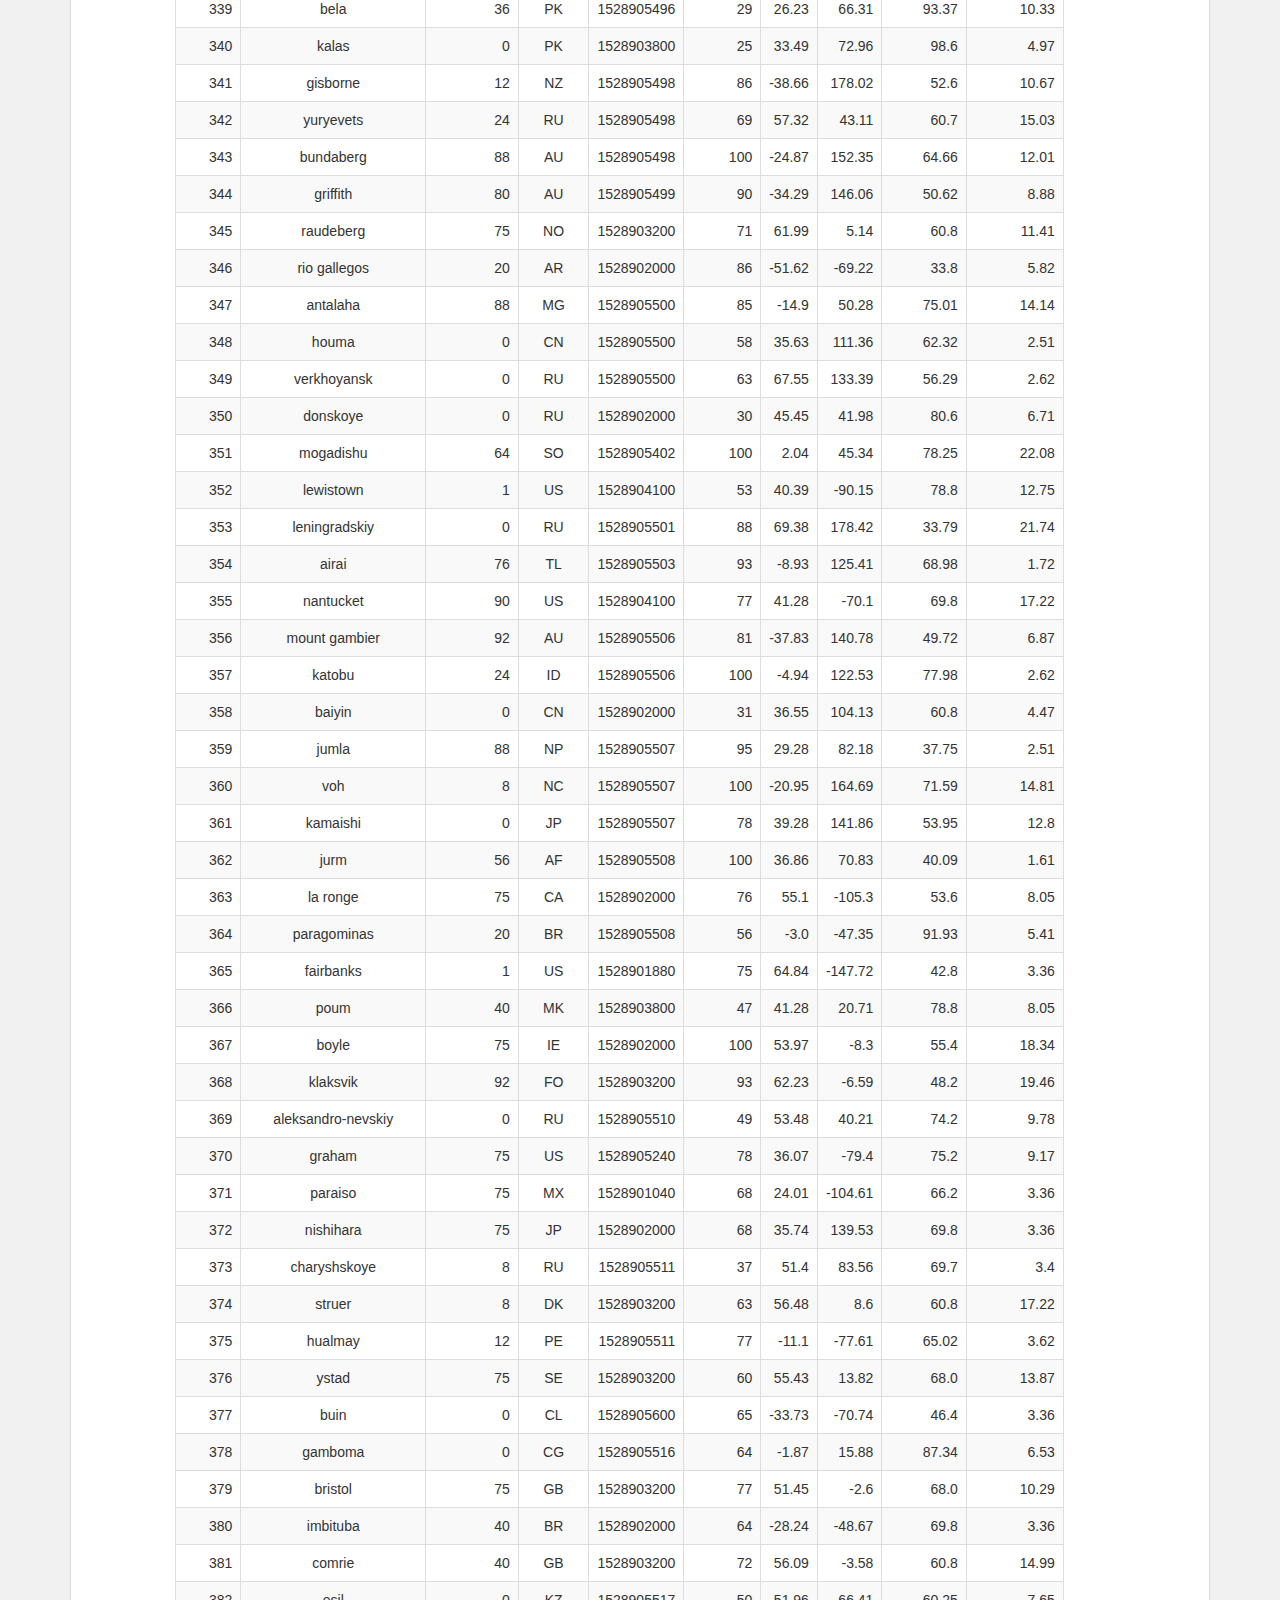
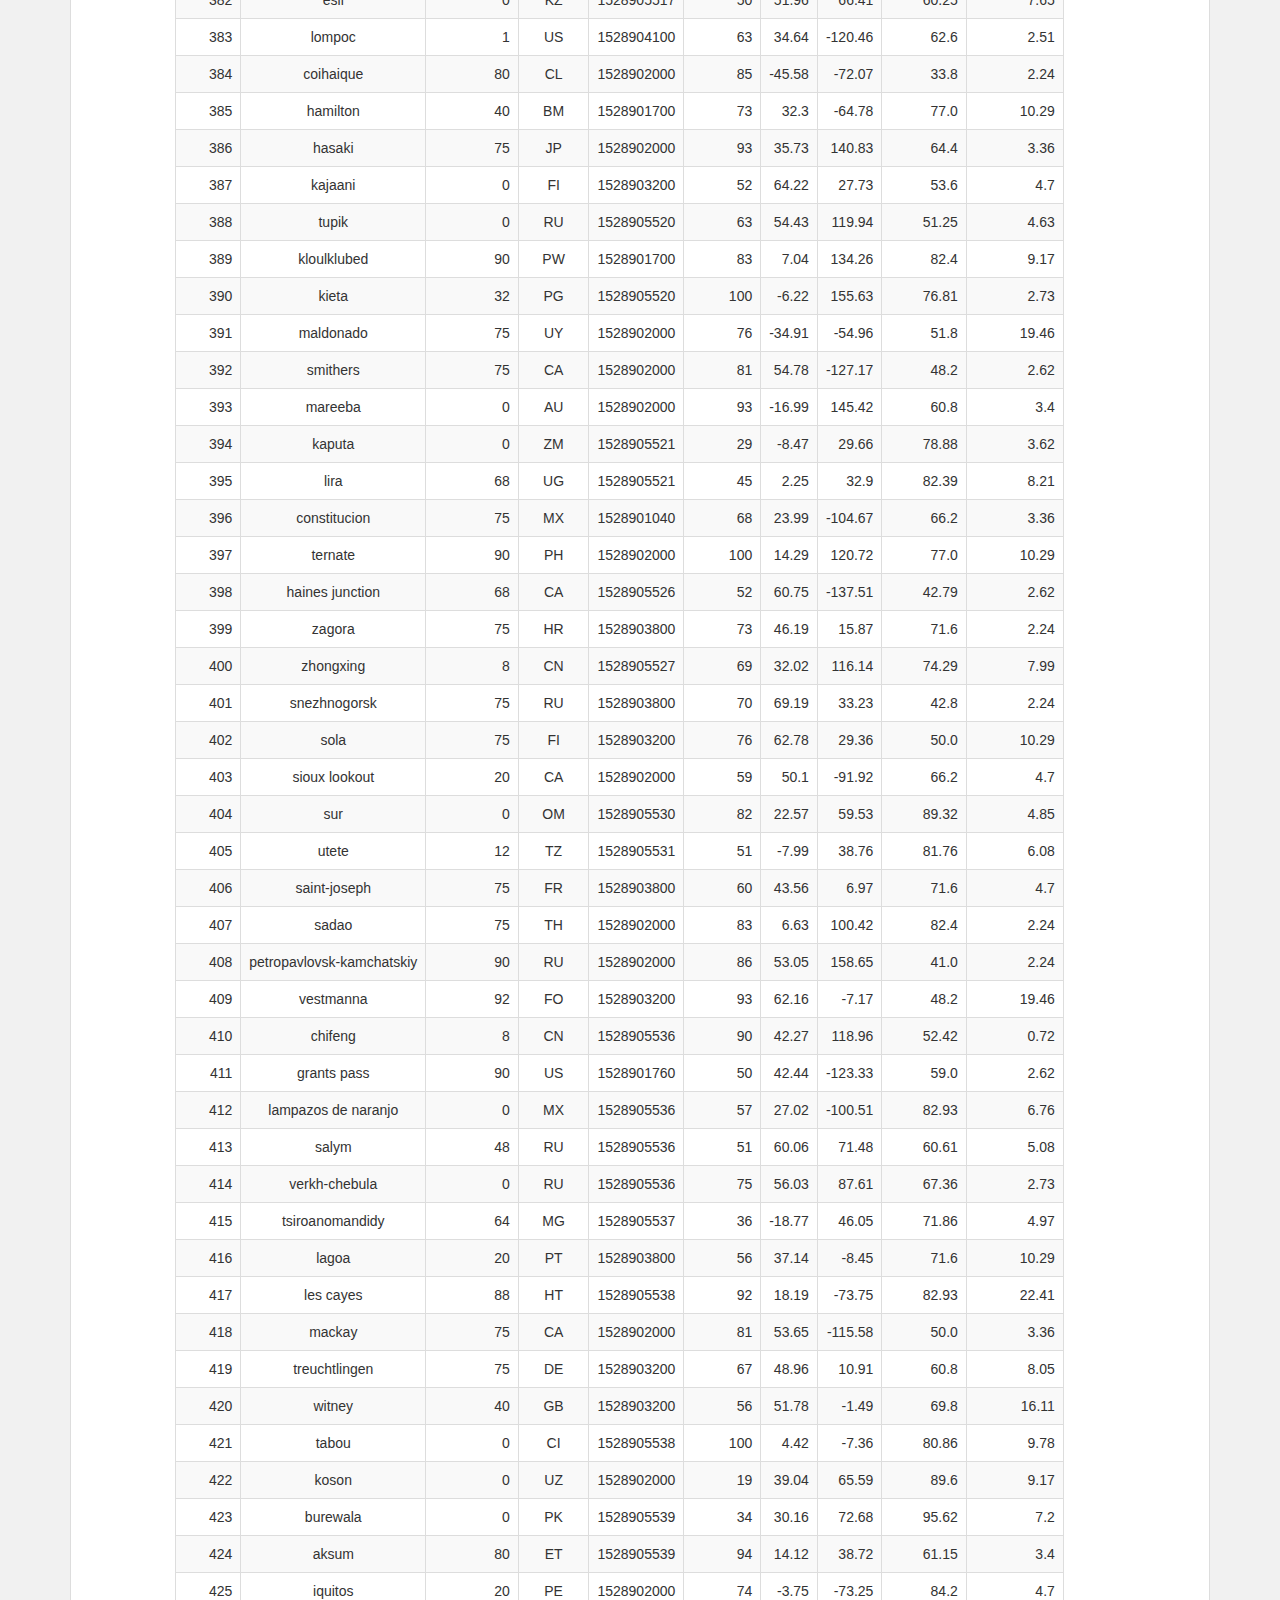
<file: Web Visualization Dashboard ( Latitude)/Data.html>
<!DOCTYPE html>
<html lang="en-us">

<head>
  <meta charset="UTF-8">
  <meta name="viewport" content="width=device-width, initial-scale=1.0">
  <meta http-equiv="X-UA_Compatible" content="ie=edge">
  <title>Data</title>

   <!-- Bring in our bootstrap stylesheet -->
  <link rel="stylesheet" href="https://maxcdn.bootstrapcdn.com/bootstrap/3.3.6/css/bootstrap.min.css" media="screen">
  <!-- Bring in my own stylesheet -->
  <link rel="stylesheet" href="Style.css" media="screen">

</head>

<body>
  <!-- Navbar -->
  <nav class="navbar navbar-default">
    <div class="container-fluid navbar-custom">

      <!-- Brand and toggle get grouped for better mobile display -->
        <div class="navbar-header">
          <button type="button" class="navbar-toggle collapsed" data-toggle="collapse" aria-expanded="false">
            <span class="sr-only">Toggle navigation</span>
            <span class="icon-bar"></span>
            <span class="icon-bar"></span>
            <span class="icon-bar"></span>
          </button>
          <div class="col-xs-9 phone-nav">
            <a class="navbar-brand" href="index.html" id="landing-btn">Latitude</a>
          </div>
        </div>  <!-- navbar-header -->

         <!-- Collect the navigation links, forms and other content for toggling -->
         <div class="collapse navbar-collapse">
          <ul class="nav navbar-nav navbar-right"navbar-right-custom> 
            <li class="dropdown">
              <a href="#" class="dropdown-toggle" data-toggle="dropdown" role="button" aria-haspopup="true" aria-expanded="false">Plots <span class="caret"></span></a>
              <ul class="dropdown-menu">
                <li><a href="MaxTemperature.html">Max Temperature</a></li>
                <li role="separator" class="divider"></li>
                <li><a href="Humidity.html">Humidity</a></li>
                <li role="separator" class="divider"></li>
                <li><a href="Cloudiness.html">Cloudiness</a></li>
                <li role="separator" class="divider"></li>
                <li><a href="WindSpeed.html">Wind Speed</a></li>
              </ul>
              <li><a href="">    </a></li>   
          </li> 
            <li><a href="Comparison.html">Comparison</a></li>
            <li><a href="Data.html">Data</a></li>        
            
          </ul>
        </div>    <!-- /.navbar-collapse -->
    </div> <!-- /.container-fluid -->
  </nav>

  <!-- Convertcsv.htm was used to convert csv data fie into and htm data file,
  then htm file was open in Visual Studio Code editor and data table is pasted here. -->

  <div class="container">
    <div class="thumbnail">
        <h2 class="description-header">Data</h2>
        <h4 class="description-hr">The following table includes all of the data used for plotting during the project.</h4> 

        <!-- Display data file cities.htm - raw html data -->
        <table class="table table-striped table-bordered table-hover table-responsive text-center pagination-centered" style="width:auto;margin-top: 20px;
        margin-left: 100px;
        margin-right: 100px;">
        <!-- <table class="table table-bordered table-hover table-condensed"> -->
            <thead><tr><th title="Field #1">City_ID</th>
            <th title="Field #2">City</th>
            <th title="Field #3">Cloudiness</th>
            <th title="Field #4">Country</th>
            <th title="Field #5">Date</th>
            <th title="Field #6">Humidity</th>
            <th title="Field #7">Lat</th>
            <th title="Field #8">Lng</th>
            <th title="Field #9">Max Temp</th>
            <th title="Field #10">Wind Speed</th>
            </tr></thead>
            <tbody><tr>
            <td align="right">0</td>
            <td>jacareacanga</td>
            <td align="right">0</td>
            <td>BR</td>
            <td align="right">1528902000</td>
            <td align="right">62</td>
            <td align="right">-6.22</td>
            <td align="right">-57.76</td>
            <td align="right">89.6</td>
            <td align="right">6.93</td>
            </tr>
            <tr>
            <td align="right">1</td>
            <td>kaitangata</td>
            <td align="right">100</td>
            <td>NZ</td>
            <td align="right">1528905304</td>
            <td align="right">94</td>
            <td align="right">-46.28</td>
            <td align="right">169.85</td>
            <td align="right">42.61</td>
            <td align="right">5.64</td>
            </tr>
            <tr>
            <td align="right">2</td>
            <td>goulburn</td>
            <td align="right">20</td>
            <td>AU</td>
            <td align="right">1528905078</td>
            <td align="right">91</td>
            <td align="right">-34.75</td>
            <td align="right">149.72</td>
            <td align="right">44.32</td>
            <td align="right">10.11</td>
            </tr>
            <tr>
            <td align="right">3</td>
            <td>lata</td>
            <td align="right">76</td>
            <td>IN</td>
            <td align="right">1528905305</td>
            <td align="right">89</td>
            <td align="right">30.78</td>
            <td align="right">78.62</td>
            <td align="right">59.89</td>
            <td align="right">0.94</td>
            </tr>
            <tr>
            <td align="right">4</td>
            <td>chokurdakh</td>
            <td align="right">0</td>
            <td>RU</td>
            <td align="right">1528905306</td>
            <td align="right">88</td>
            <td align="right">70.62</td>
            <td align="right">147.9</td>
            <td align="right">32.17</td>
            <td align="right">2.95</td>
            </tr>
            <tr>
            <td align="right">5</td>
            <td>martyush</td>
            <td align="right">92</td>
            <td>RU</td>
            <td align="right">1528905306</td>
            <td align="right">94</td>
            <td align="right">56.4</td>
            <td align="right">61.89</td>
            <td align="right">55.03</td>
            <td align="right">9.33</td>
            </tr>
            <tr>
            <td align="right">6</td>
            <td>hobart</td>
            <td align="right">20</td>
            <td>AU</td>
            <td align="right">1528902000</td>
            <td align="right">87</td>
            <td align="right">-42.88</td>
            <td align="right">147.33</td>
            <td align="right">44.6</td>
            <td align="right">8.05</td>
            </tr>
            <tr>
            <td align="right">7</td>
            <td>broken hill</td>
            <td align="right">0</td>
            <td>AU</td>
            <td align="right">1528905311</td>
            <td align="right">88</td>
            <td align="right">-31.97</td>
            <td align="right">141.45</td>
            <td align="right">44.5</td>
            <td align="right">7.31</td>
            </tr>
            <tr>
            <td align="right">8</td>
            <td>harnosand</td>
            <td align="right">0</td>
            <td>SE</td>
            <td align="right">1528903200</td>
            <td align="right">44</td>
            <td align="right">62.63</td>
            <td align="right">17.94</td>
            <td align="right">60.8</td>
            <td align="right">13.87</td>
            </tr>
            <tr>
            <td align="right">9</td>
            <td>tuatapere</td>
            <td align="right">0</td>
            <td>NZ</td>
            <td align="right">1528905312</td>
            <td align="right">100</td>
            <td align="right">-46.13</td>
            <td align="right">167.69</td>
            <td align="right">38.92</td>
            <td align="right">3.4</td>
            </tr>
            <tr>
            <td align="right">10</td>
            <td>puerto ayora</td>
            <td align="right">90</td>
            <td>EC</td>
            <td align="right">1528902000</td>
            <td align="right">69</td>
            <td align="right">-0.74</td>
            <td align="right">-90.35</td>
            <td align="right">77.0</td>
            <td align="right">13.87</td>
            </tr>
            <tr>
            <td align="right">11</td>
            <td>havre-saint-pierre</td>
            <td align="right">75</td>
            <td>CA</td>
            <td align="right">1528902000</td>
            <td align="right">58</td>
            <td align="right">50.23</td>
            <td align="right">-63.6</td>
            <td align="right">53.6</td>
            <td align="right">19.46</td>
            </tr>
            <tr>
            <td align="right">12</td>
            <td>punta arenas</td>
            <td align="right">0</td>
            <td>CL</td>
            <td align="right">1528902000</td>
            <td align="right">100</td>
            <td align="right">-53.16</td>
            <td align="right">-70.91</td>
            <td align="right">35.6</td>
            <td align="right">9.17</td>
            </tr>
            <tr>
            <td align="right">13</td>
            <td>tasiilaq</td>
            <td align="right">75</td>
            <td>GL</td>
            <td align="right">1528901400</td>
            <td align="right">60</td>
            <td align="right">65.61</td>
            <td align="right">-37.64</td>
            <td align="right">39.2</td>
            <td align="right">2.24</td>
            </tr>
            <tr>
            <td align="right">14</td>
            <td>chapais</td>
            <td align="right">40</td>
            <td>CA</td>
            <td align="right">1528902000</td>
            <td align="right">38</td>
            <td align="right">49.78</td>
            <td align="right">-74.86</td>
            <td align="right">59.0</td>
            <td align="right">10.29</td>
            </tr>
            <tr>
            <td align="right">15</td>
            <td>avarua</td>
            <td align="right">40</td>
            <td>CK</td>
            <td align="right">1528902000</td>
            <td align="right">56</td>
            <td align="right">-21.21</td>
            <td align="right">-159.78</td>
            <td align="right">73.4</td>
            <td align="right">10.29</td>
            </tr>
            <tr>
            <td align="right">16</td>
            <td>hofn</td>
            <td align="right">75</td>
            <td>IS</td>
            <td align="right">1528902000</td>
            <td align="right">87</td>
            <td align="right">64.25</td>
            <td align="right">-15.21</td>
            <td align="right">51.8</td>
            <td align="right">8.05</td>
            </tr>
            <tr>
            <td align="right">17</td>
            <td>yukamenskoye</td>
            <td align="right">92</td>
            <td>RU</td>
            <td align="right">1528905315</td>
            <td align="right">98</td>
            <td align="right">57.89</td>
            <td align="right">52.24</td>
            <td align="right">56.65</td>
            <td align="right">10.22</td>
            </tr>
            <tr>
            <td align="right">18</td>
            <td>khandbari</td>
            <td align="right">80</td>
            <td>NP</td>
            <td align="right">1528905315</td>
            <td align="right">67</td>
            <td align="right">27.38</td>
            <td align="right">87.21</td>
            <td align="right">44.59</td>
            <td align="right">1.39</td>
            </tr>
            <tr>
            <td align="right">19</td>
            <td>bethel</td>
            <td align="right">1</td>
            <td>US</td>
            <td align="right">1528901580</td>
            <td align="right">93</td>
            <td align="right">60.79</td>
            <td align="right">-161.76</td>
            <td align="right">44.6</td>
            <td align="right">8.05</td>
            </tr>
            <tr>
            <td align="right">20</td>
            <td>ushuaia</td>
            <td align="right">75</td>
            <td>AR</td>
            <td align="right">1528902000</td>
            <td align="right">64</td>
            <td align="right">-54.81</td>
            <td align="right">-68.31</td>
            <td align="right">41.0</td>
            <td align="right">3.36</td>
            </tr>
            <tr>
            <td align="right">21</td>
            <td>east london</td>
            <td align="right">0</td>
            <td>ZA</td>
            <td align="right">1528902000</td>
            <td align="right">37</td>
            <td align="right">-33.02</td>
            <td align="right">27.91</td>
            <td align="right">69.8</td>
            <td align="right">5.82</td>
            </tr>
            <tr>
            <td align="right">22</td>
            <td>bluff</td>
            <td align="right">76</td>
            <td>AU</td>
            <td align="right">1528905321</td>
            <td align="right">76</td>
            <td align="right">-23.58</td>
            <td align="right">149.07</td>
            <td align="right">61.96</td>
            <td align="right">4.74</td>
            </tr>
            <tr>
            <td align="right">23</td>
            <td>mount isa</td>
            <td align="right">75</td>
            <td>AU</td>
            <td align="right">1528902000</td>
            <td align="right">100</td>
            <td align="right">-20.73</td>
            <td align="right">139.49</td>
            <td align="right">64.4</td>
            <td align="right">3.29</td>
            </tr>
            <tr>
            <td align="right">24</td>
            <td>pevek</td>
            <td align="right">0</td>
            <td>RU</td>
            <td align="right">1528905321</td>
            <td align="right">71</td>
            <td align="right">69.7</td>
            <td align="right">170.27</td>
            <td align="right">36.94</td>
            <td align="right">6.98</td>
            </tr>
            <tr>
            <td align="right">25</td>
            <td>gao</td>
            <td align="right">24</td>
            <td>ML</td>
            <td align="right">1528905321</td>
            <td align="right">16</td>
            <td align="right">16.28</td>
            <td align="right">-0.04</td>
            <td align="right">110.02</td>
            <td align="right">4.97</td>
            </tr>
            <tr>
            <td align="right">26</td>
            <td>cabo san lucas</td>
            <td align="right">75</td>
            <td>MX</td>
            <td align="right">1528901160</td>
            <td align="right">74</td>
            <td align="right">22.89</td>
            <td align="right">-109.91</td>
            <td align="right">84.2</td>
            <td align="right">10.29</td>
            </tr>
            <tr>
            <td align="right">27</td>
            <td>sao filipe</td>
            <td align="right">0</td>
            <td>CV</td>
            <td align="right">1528905323</td>
            <td align="right">88</td>
            <td align="right">14.9</td>
            <td align="right">-24.5</td>
            <td align="right">75.73</td>
            <td align="right">13.02</td>
            </tr>
            <tr>
            <td align="right">28</td>
            <td>tiksi</td>
            <td align="right">44</td>
            <td>RU</td>
            <td align="right">1528905298</td>
            <td align="right">58</td>
            <td align="right">71.64</td>
            <td align="right">128.87</td>
            <td align="right">57.73</td>
            <td align="right">10.11</td>
            </tr>
            <tr>
            <td align="right">29</td>
            <td>busselton</td>
            <td align="right">92</td>
            <td>AU</td>
            <td align="right">1528905323</td>
            <td align="right">100</td>
            <td align="right">-33.64</td>
            <td align="right">115.35</td>
            <td align="right">60.43</td>
            <td align="right">10.56</td>
            </tr>
            <tr>
            <td align="right">30</td>
            <td>alofi</td>
            <td align="right">76</td>
            <td>NU</td>
            <td align="right">1528902000</td>
            <td align="right">88</td>
            <td align="right">-19.06</td>
            <td align="right">-169.92</td>
            <td align="right">71.6</td>
            <td align="right">3.36</td>
            </tr>
            <tr>
            <td align="right">31</td>
            <td>ola</td>
            <td align="right">75</td>
            <td>RU</td>
            <td align="right">1528902000</td>
            <td align="right">100</td>
            <td align="right">59.58</td>
            <td align="right">151.3</td>
            <td align="right">42.8</td>
            <td align="right">7.76</td>
            </tr>
            <tr>
            <td align="right">32</td>
            <td>atar</td>
            <td align="right">20</td>
            <td>MR</td>
            <td align="right">1528902000</td>
            <td align="right">19</td>
            <td align="right">20.52</td>
            <td align="right">-13.05</td>
            <td align="right">91.4</td>
            <td align="right">9.17</td>
            </tr>
            <tr>
            <td align="right">33</td>
            <td>rikitea</td>
            <td align="right">0</td>
            <td>PF</td>
            <td align="right">1528905325</td>
            <td align="right">100</td>
            <td align="right">-23.12</td>
            <td align="right">-134.97</td>
            <td align="right">73.57</td>
            <td align="right">8.66</td>
            </tr>
            <tr>
            <td align="right">34</td>
            <td>hermanus</td>
            <td align="right">0</td>
            <td>ZA</td>
            <td align="right">1528905325</td>
            <td align="right">24</td>
            <td align="right">-34.42</td>
            <td align="right">19.24</td>
            <td align="right">77.17</td>
            <td align="right">8.66</td>
            </tr>
            <tr>
            <td align="right">35</td>
            <td>ponta delgada</td>
            <td align="right">75</td>
            <td>PT</td>
            <td align="right">1528903800</td>
            <td align="right">88</td>
            <td align="right">37.73</td>
            <td align="right">-25.67</td>
            <td align="right">71.6</td>
            <td align="right">12.75</td>
            </tr>
            <tr>
            <td align="right">36</td>
            <td>bambari</td>
            <td align="right">24</td>
            <td>CF</td>
            <td align="right">1528905326</td>
            <td align="right">84</td>
            <td align="right">5.77</td>
            <td align="right">20.68</td>
            <td align="right">81.85</td>
            <td align="right">7.65</td>
            </tr>
            <tr>
            <td align="right">37</td>
            <td>cap malheureux</td>
            <td align="right">75</td>
            <td>MU</td>
            <td align="right">1528902000</td>
            <td align="right">69</td>
            <td align="right">-19.98</td>
            <td align="right">57.61</td>
            <td align="right">75.2</td>
            <td align="right">14.99</td>
            </tr>
            <tr>
            <td align="right">38</td>
            <td>puerto escondido</td>
            <td align="right">75</td>
            <td>MX</td>
            <td align="right">1528901100</td>
            <td align="right">65</td>
            <td align="right">15.86</td>
            <td align="right">-97.07</td>
            <td align="right">80.6</td>
            <td align="right">3.36</td>
            </tr>
            <tr>
            <td align="right">39</td>
            <td>qaanaaq</td>
            <td align="right">32</td>
            <td>GL</td>
            <td align="right">1528905330</td>
            <td align="right">100</td>
            <td align="right">77.48</td>
            <td align="right">-69.36</td>
            <td align="right">31.45</td>
            <td align="right">6.31</td>
            </tr>
            <tr>
            <td align="right">40</td>
            <td>new norfolk</td>
            <td align="right">20</td>
            <td>AU</td>
            <td align="right">1528902000</td>
            <td align="right">87</td>
            <td align="right">-42.78</td>
            <td align="right">147.06</td>
            <td align="right">44.6</td>
            <td align="right">8.05</td>
            </tr>
            <tr>
            <td align="right">41</td>
            <td>najran</td>
            <td align="right">40</td>
            <td>SA</td>
            <td align="right">1528902000</td>
            <td align="right">13</td>
            <td align="right">17.54</td>
            <td align="right">44.22</td>
            <td align="right">98.6</td>
            <td align="right">11.41</td>
            </tr>
            <tr>
            <td align="right">42</td>
            <td>isla mujeres</td>
            <td align="right">90</td>
            <td>MX</td>
            <td align="right">1528904340</td>
            <td align="right">100</td>
            <td align="right">21.23</td>
            <td align="right">-86.73</td>
            <td align="right">75.2</td>
            <td align="right">16.11</td>
            </tr>
            <tr>
            <td align="right">43</td>
            <td>mar del plata</td>
            <td align="right">0</td>
            <td>AR</td>
            <td align="right">1528905297</td>
            <td align="right">100</td>
            <td align="right">-46.43</td>
            <td align="right">-67.52</td>
            <td align="right">32.53</td>
            <td align="right">7.31</td>
            </tr>
            <tr>
            <td align="right">44</td>
            <td>provideniya</td>
            <td align="right">0</td>
            <td>RU</td>
            <td align="right">1528905332</td>
            <td align="right">91</td>
            <td align="right">64.42</td>
            <td align="right">-173.23</td>
            <td align="right">40.63</td>
            <td align="right">10.78</td>
            </tr>
            <tr>
            <td align="right">45</td>
            <td>jamestown</td>
            <td align="right">12</td>
            <td>AU</td>
            <td align="right">1528905333</td>
            <td align="right">88</td>
            <td align="right">-33.21</td>
            <td align="right">138.6</td>
            <td align="right">43.15</td>
            <td align="right">10.89</td>
            </tr>
            <tr>
            <td align="right">46</td>
            <td>medicine hat</td>
            <td align="right">20</td>
            <td>CA</td>
            <td align="right">1528902000</td>
            <td align="right">34</td>
            <td align="right">50.04</td>
            <td align="right">-110.68</td>
            <td align="right">66.2</td>
            <td align="right">14.99</td>
            </tr>
            <tr>
            <td align="right">47</td>
            <td>katsuura</td>
            <td align="right">8</td>
            <td>JP</td>
            <td align="right">1528905334</td>
            <td align="right">88</td>
            <td align="right">33.93</td>
            <td align="right">134.5</td>
            <td align="right">62.05</td>
            <td align="right">7.54</td>
            </tr>
            <tr>
            <td align="right">48</td>
            <td>aklavik</td>
            <td align="right">20</td>
            <td>CA</td>
            <td align="right">1528902000</td>
            <td align="right">53</td>
            <td align="right">68.22</td>
            <td align="right">-135.01</td>
            <td align="right">51.8</td>
            <td align="right">11.41</td>
            </tr>
            <tr>
            <td align="right">49</td>
            <td>tuktoyaktuk</td>
            <td align="right">20</td>
            <td>CA</td>
            <td align="right">1528902000</td>
            <td align="right">61</td>
            <td align="right">69.44</td>
            <td align="right">-133.03</td>
            <td align="right">46.4</td>
            <td align="right">6.93</td>
            </tr>
            <tr>
            <td align="right">50</td>
            <td>kapaa</td>
            <td align="right">90</td>
            <td>US</td>
            <td align="right">1528901760</td>
            <td align="right">88</td>
            <td align="right">22.08</td>
            <td align="right">-159.32</td>
            <td align="right">75.2</td>
            <td align="right">14.99</td>
            </tr>
            <tr>
            <td align="right">51</td>
            <td>mildura</td>
            <td align="right">0</td>
            <td>AU</td>
            <td align="right">1528905300</td>
            <td align="right">92</td>
            <td align="right">-34.18</td>
            <td align="right">142.16</td>
            <td align="right">45.67</td>
            <td align="right">9.66</td>
            </tr>
            <tr>
            <td align="right">52</td>
            <td>souillac</td>
            <td align="right">75</td>
            <td>FR</td>
            <td align="right">1528903800</td>
            <td align="right">49</td>
            <td align="right">45.6</td>
            <td align="right">-0.6</td>
            <td align="right">73.4</td>
            <td align="right">10.29</td>
            </tr>
            <tr>
            <td align="right">53</td>
            <td>lorengau</td>
            <td align="right">100</td>
            <td>PG</td>
            <td align="right">1528905336</td>
            <td align="right">100</td>
            <td align="right">-2.02</td>
            <td align="right">147.27</td>
            <td align="right">80.59</td>
            <td align="right">3.85</td>
            </tr>
            <tr>
            <td align="right">54</td>
            <td>praia</td>
            <td align="right">20</td>
            <td>BR</td>
            <td align="right">1528902000</td>
            <td align="right">47</td>
            <td align="right">-20.25</td>
            <td align="right">-43.81</td>
            <td align="right">82.4</td>
            <td align="right">3.36</td>
            </tr>
            <tr>
            <td align="right">55</td>
            <td>port alfred</td>
            <td align="right">0</td>
            <td>ZA</td>
            <td align="right">1528905338</td>
            <td align="right">50</td>
            <td align="right">-33.59</td>
            <td align="right">26.89</td>
            <td align="right">76.54</td>
            <td align="right">7.2</td>
            </tr>
            <tr>
            <td align="right">56</td>
            <td>barranca</td>
            <td align="right">0</td>
            <td>PE</td>
            <td align="right">1528905339</td>
            <td align="right">98</td>
            <td align="right">-10.75</td>
            <td align="right">-77.76</td>
            <td align="right">61.87</td>
            <td align="right">9.89</td>
            </tr>
            <tr>
            <td align="right">57</td>
            <td>nome</td>
            <td align="right">40</td>
            <td>US</td>
            <td align="right">1528902900</td>
            <td align="right">70</td>
            <td align="right">30.04</td>
            <td align="right">-94.42</td>
            <td align="right">87.8</td>
            <td align="right">3.36</td>
            </tr>
            <tr>
            <td align="right">58</td>
            <td>matay</td>
            <td align="right">0</td>
            <td>EG</td>
            <td align="right">1528905339</td>
            <td align="right">23</td>
            <td align="right">28.42</td>
            <td align="right">30.79</td>
            <td align="right">97.69</td>
            <td align="right">6.98</td>
            </tr>
            <tr>
            <td align="right">59</td>
            <td>saskylakh</td>
            <td align="right">48</td>
            <td>RU</td>
            <td align="right">1528905339</td>
            <td align="right">55</td>
            <td align="right">71.97</td>
            <td align="right">114.09</td>
            <td align="right">59.53</td>
            <td align="right">5.86</td>
            </tr>
            <tr>
            <td align="right">60</td>
            <td>itarema</td>
            <td align="right">0</td>
            <td>BR</td>
            <td align="right">1528905340</td>
            <td align="right">61</td>
            <td align="right">-2.92</td>
            <td align="right">-39.92</td>
            <td align="right">88.33</td>
            <td align="right">12.57</td>
            </tr>
            <tr>
            <td align="right">61</td>
            <td>butaritari</td>
            <td align="right">56</td>
            <td>KI</td>
            <td align="right">1528905340</td>
            <td align="right">100</td>
            <td align="right">3.07</td>
            <td align="right">172.79</td>
            <td align="right">81.13</td>
            <td align="right">7.31</td>
            </tr>
            <tr>
            <td align="right">62</td>
            <td>peniche</td>
            <td align="right">20</td>
            <td>PT</td>
            <td align="right">1528903800</td>
            <td align="right">64</td>
            <td align="right">39.36</td>
            <td align="right">-9.38</td>
            <td align="right">75.2</td>
            <td align="right">12.75</td>
            </tr>
            <tr>
            <td align="right">63</td>
            <td>beloha</td>
            <td align="right">0</td>
            <td>MG</td>
            <td align="right">1528905340</td>
            <td align="right">57</td>
            <td align="right">-25.17</td>
            <td align="right">45.06</td>
            <td align="right">71.95</td>
            <td align="right">16.37</td>
            </tr>
            <tr>
            <td align="right">64</td>
            <td>anadyr</td>
            <td align="right">0</td>
            <td>RU</td>
            <td align="right">1528902000</td>
            <td align="right">57</td>
            <td align="right">64.73</td>
            <td align="right">177.51</td>
            <td align="right">48.2</td>
            <td align="right">4.47</td>
            </tr>
            <tr>
            <td align="right">65</td>
            <td>luderitz</td>
            <td align="right">12</td>
            <td>NA</td>
            <td align="right">1528905342</td>
            <td align="right">64</td>
            <td align="right">-26.65</td>
            <td align="right">15.16</td>
            <td align="right">64.03</td>
            <td align="right">17.38</td>
            </tr>
            <tr>
            <td align="right">66</td>
            <td>rochester</td>
            <td align="right">1</td>
            <td>US</td>
            <td align="right">1528902960</td>
            <td align="right">37</td>
            <td align="right">44.02</td>
            <td align="right">-92.46</td>
            <td align="right">73.4</td>
            <td align="right">6.93</td>
            </tr>
            <tr>
            <td align="right">67</td>
            <td>bosaso</td>
            <td align="right">0</td>
            <td>SO</td>
            <td align="right">1528905347</td>
            <td align="right">86</td>
            <td align="right">11.28</td>
            <td align="right">49.18</td>
            <td align="right">89.77</td>
            <td align="right">3.96</td>
            </tr>
            <tr>
            <td align="right">68</td>
            <td>faanui</td>
            <td align="right">0</td>
            <td>PF</td>
            <td align="right">1528905347</td>
            <td align="right">100</td>
            <td align="right">-16.48</td>
            <td align="right">-151.75</td>
            <td align="right">79.96</td>
            <td align="right">11.79</td>
            </tr>
            <tr>
            <td align="right">69</td>
            <td>grindavik</td>
            <td align="right">75</td>
            <td>IS</td>
            <td align="right">1528902000</td>
            <td align="right">70</td>
            <td align="right">63.84</td>
            <td align="right">-22.43</td>
            <td align="right">48.2</td>
            <td align="right">5.82</td>
            </tr>
            <tr>
            <td align="right">70</td>
            <td>margate</td>
            <td align="right">20</td>
            <td>AU</td>
            <td align="right">1528902000</td>
            <td align="right">87</td>
            <td align="right">-43.03</td>
            <td align="right">147.26</td>
            <td align="right">44.6</td>
            <td align="right">8.05</td>
            </tr>
            <tr>
            <td align="right">71</td>
            <td>marsh harbour</td>
            <td align="right">88</td>
            <td>BS</td>
            <td align="right">1528905349</td>
            <td align="right">95</td>
            <td align="right">26.54</td>
            <td align="right">-77.06</td>
            <td align="right">82.39</td>
            <td align="right">10.0</td>
            </tr>
            <tr>
            <td align="right">72</td>
            <td>comodoro rivadavia</td>
            <td align="right">40</td>
            <td>AR</td>
            <td align="right">1528902000</td>
            <td align="right">60</td>
            <td align="right">-45.87</td>
            <td align="right">-67.48</td>
            <td align="right">42.8</td>
            <td align="right">9.17</td>
            </tr>
            <tr>
            <td align="right">73</td>
            <td>upernavik</td>
            <td align="right">92</td>
            <td>GL</td>
            <td align="right">1528905350</td>
            <td align="right">100</td>
            <td align="right">72.79</td>
            <td align="right">-56.15</td>
            <td align="right">29.29</td>
            <td align="right">3.74</td>
            </tr>
            <tr>
            <td align="right">74</td>
            <td>uige</td>
            <td align="right">0</td>
            <td>AO</td>
            <td align="right">1528905350</td>
            <td align="right">29</td>
            <td align="right">-7.61</td>
            <td align="right">15.06</td>
            <td align="right">86.8</td>
            <td align="right">3.18</td>
            </tr>
            <tr>
            <td align="right">75</td>
            <td>bredasdorp</td>
            <td align="right">0</td>
            <td>ZA</td>
            <td align="right">1528902000</td>
            <td align="right">23</td>
            <td align="right">-34.53</td>
            <td align="right">20.04</td>
            <td align="right">82.4</td>
            <td align="right">5.82</td>
            </tr>
            <tr>
            <td align="right">76</td>
            <td>bodden town</td>
            <td align="right">40</td>
            <td>KY</td>
            <td align="right">1528902000</td>
            <td align="right">78</td>
            <td align="right">19.28</td>
            <td align="right">-81.25</td>
            <td align="right">80.6</td>
            <td align="right">16.11</td>
            </tr>
            <tr>
            <td align="right">77</td>
            <td>guerrero negro</td>
            <td align="right">44</td>
            <td>MX</td>
            <td align="right">1528905350</td>
            <td align="right">88</td>
            <td align="right">27.97</td>
            <td align="right">-114.04</td>
            <td align="right">63.85</td>
            <td align="right">3.74</td>
            </tr>
            <tr>
            <td align="right">78</td>
            <td>bilma</td>
            <td align="right">0</td>
            <td>NE</td>
            <td align="right">1528905351</td>
            <td align="right">12</td>
            <td align="right">18.69</td>
            <td align="right">12.92</td>
            <td align="right">110.47</td>
            <td align="right">4.63</td>
            </tr>
            <tr>
            <td align="right">79</td>
            <td>carnarvon</td>
            <td align="right">0</td>
            <td>ZA</td>
            <td align="right">1528905351</td>
            <td align="right">30</td>
            <td align="right">-30.97</td>
            <td align="right">22.13</td>
            <td align="right">60.43</td>
            <td align="right">14.25</td>
            </tr>
            <tr>
            <td align="right">80</td>
            <td>ponta do sol</td>
            <td align="right">12</td>
            <td>BR</td>
            <td align="right">1528905352</td>
            <td align="right">72</td>
            <td align="right">-20.63</td>
            <td align="right">-46.0</td>
            <td align="right">78.25</td>
            <td align="right">3.96</td>
            </tr>
            <tr>
            <td align="right">81</td>
            <td>vila franca do campo</td>
            <td align="right">75</td>
            <td>PT</td>
            <td align="right">1528903800</td>
            <td align="right">88</td>
            <td align="right">37.72</td>
            <td align="right">-25.43</td>
            <td align="right">71.6</td>
            <td align="right">12.75</td>
            </tr>
            <tr>
            <td align="right">82</td>
            <td>puerto del rosario</td>
            <td align="right">20</td>
            <td>ES</td>
            <td align="right">1528903800</td>
            <td align="right">60</td>
            <td align="right">28.5</td>
            <td align="right">-13.86</td>
            <td align="right">73.4</td>
            <td align="right">17.22</td>
            </tr>
            <tr>
            <td align="right">83</td>
            <td>sitka</td>
            <td align="right">20</td>
            <td>US</td>
            <td align="right">1528905353</td>
            <td align="right">92</td>
            <td align="right">37.17</td>
            <td align="right">-99.65</td>
            <td align="right">74.02</td>
            <td align="right">5.97</td>
            </tr>
            <tr>
            <td align="right">84</td>
            <td>camacha</td>
            <td align="right">75</td>
            <td>PT</td>
            <td align="right">1528903800</td>
            <td align="right">72</td>
            <td align="right">33.08</td>
            <td align="right">-16.33</td>
            <td align="right">68.0</td>
            <td align="right">16.11</td>
            </tr>
            <tr>
            <td align="right">85</td>
            <td>saint-philippe</td>
            <td align="right">1</td>
            <td>CA</td>
            <td align="right">1528902900</td>
            <td align="right">54</td>
            <td align="right">45.36</td>
            <td align="right">-73.48</td>
            <td align="right">78.8</td>
            <td align="right">11.41</td>
            </tr>
            <tr>
            <td align="right">86</td>
            <td>port blair</td>
            <td align="right">92</td>
            <td>IN</td>
            <td align="right">1528905357</td>
            <td align="right">97</td>
            <td align="right">11.67</td>
            <td align="right">92.75</td>
            <td align="right">84.37</td>
            <td align="right">25.1</td>
            </tr>
            <tr>
            <td align="right">87</td>
            <td>albany</td>
            <td align="right">90</td>
            <td>US</td>
            <td align="right">1528903860</td>
            <td align="right">68</td>
            <td align="right">42.65</td>
            <td align="right">-73.75</td>
            <td align="right">69.8</td>
            <td align="right">3.36</td>
            </tr>
            <tr>
            <td align="right">88</td>
            <td>barrow</td>
            <td align="right">88</td>
            <td>AR</td>
            <td align="right">1528905182</td>
            <td align="right">72</td>
            <td align="right">-38.31</td>
            <td align="right">-60.23</td>
            <td align="right">50.26</td>
            <td align="right">8.21</td>
            </tr>
            <tr>
            <td align="right">89</td>
            <td>qorveh</td>
            <td align="right">92</td>
            <td>IR</td>
            <td align="right">1528905357</td>
            <td align="right">22</td>
            <td align="right">35.17</td>
            <td align="right">47.8</td>
            <td align="right">76.72</td>
            <td align="right">3.18</td>
            </tr>
            <tr>
            <td align="right">90</td>
            <td>san jeronimo</td>
            <td align="right">90</td>
            <td>PE</td>
            <td align="right">1528902000</td>
            <td align="right">81</td>
            <td align="right">-13.65</td>
            <td align="right">-73.37</td>
            <td align="right">46.4</td>
            <td align="right">2.39</td>
            </tr>
            <tr>
            <td align="right">91</td>
            <td>mataura</td>
            <td align="right">24</td>
            <td>NZ</td>
            <td align="right">1528905299</td>
            <td align="right">79</td>
            <td align="right">-46.19</td>
            <td align="right">168.86</td>
            <td align="right">25.69</td>
            <td align="right">3.18</td>
            </tr>
            <tr>
            <td align="right">92</td>
            <td>buala</td>
            <td align="right">64</td>
            <td>SB</td>
            <td align="right">1528905359</td>
            <td align="right">100</td>
            <td align="right">-8.15</td>
            <td align="right">159.59</td>
            <td align="right">78.7</td>
            <td align="right">4.18</td>
            </tr>
            <tr>
            <td align="right">93</td>
            <td>eyl</td>
            <td align="right">20</td>
            <td>SO</td>
            <td align="right">1528905359</td>
            <td align="right">57</td>
            <td align="right">7.98</td>
            <td align="right">49.82</td>
            <td align="right">86.62</td>
            <td align="right">22.41</td>
            </tr>
            <tr>
            <td align="right">94</td>
            <td>abu dhabi</td>
            <td align="right">0</td>
            <td>AE</td>
            <td align="right">1528902000</td>
            <td align="right">29</td>
            <td align="right">24.47</td>
            <td align="right">54.37</td>
            <td align="right">98.6</td>
            <td align="right">16.11</td>
            </tr>
            <tr>
            <td align="right">95</td>
            <td>tahe</td>
            <td align="right">92</td>
            <td>CN</td>
            <td align="right">1528905359</td>
            <td align="right">98</td>
            <td align="right">52.34</td>
            <td align="right">124.71</td>
            <td align="right">51.43</td>
            <td align="right">2.17</td>
            </tr>
            <tr>
            <td align="right">96</td>
            <td>chuy</td>
            <td align="right">80</td>
            <td>UY</td>
            <td align="right">1528905099</td>
            <td align="right">93</td>
            <td align="right">-33.69</td>
            <td align="right">-53.46</td>
            <td align="right">52.87</td>
            <td align="right">28.9</td>
            </tr>
            <tr>
            <td align="right">97</td>
            <td>dzerzhinskoye</td>
            <td align="right">8</td>
            <td>RU</td>
            <td align="right">1528905360</td>
            <td align="right">69</td>
            <td align="right">56.84</td>
            <td align="right">95.22</td>
            <td align="right">65.11</td>
            <td align="right">3.85</td>
            </tr>
            <tr>
            <td align="right">98</td>
            <td>vanavara</td>
            <td align="right">0</td>
            <td>RU</td>
            <td align="right">1528905360</td>
            <td align="right">50</td>
            <td align="right">60.35</td>
            <td align="right">102.28</td>
            <td align="right">64.21</td>
            <td align="right">5.64</td>
            </tr>
            <tr>
            <td align="right">99</td>
            <td>muros</td>
            <td align="right">40</td>
            <td>ES</td>
            <td align="right">1528903800</td>
            <td align="right">72</td>
            <td align="right">42.77</td>
            <td align="right">-9.06</td>
            <td align="right">66.2</td>
            <td align="right">10.29</td>
            </tr>
            <tr>
            <td align="right">100</td>
            <td>auchel</td>
            <td align="right">0</td>
            <td>FR</td>
            <td align="right">1528903800</td>
            <td align="right">49</td>
            <td align="right">50.51</td>
            <td align="right">2.47</td>
            <td align="right">68.0</td>
            <td align="right">3.36</td>
            </tr>
            <tr>
            <td align="right">101</td>
            <td>bubaque</td>
            <td align="right">40</td>
            <td>GW</td>
            <td align="right">1528902000</td>
            <td align="right">55</td>
            <td align="right">11.28</td>
            <td align="right">-15.83</td>
            <td align="right">91.4</td>
            <td align="right">11.41</td>
            </tr>
            <tr>
            <td align="right">102</td>
            <td>khatanga</td>
            <td align="right">8</td>
            <td>RU</td>
            <td align="right">1528905361</td>
            <td align="right">65</td>
            <td align="right">71.98</td>
            <td align="right">102.47</td>
            <td align="right">60.97</td>
            <td align="right">4.63</td>
            </tr>
            <tr>
            <td align="right">103</td>
            <td>los banos</td>
            <td align="right">1</td>
            <td>US</td>
            <td align="right">1528904100</td>
            <td align="right">67</td>
            <td align="right">37.06</td>
            <td align="right">-120.85</td>
            <td align="right">75.2</td>
            <td align="right">4.74</td>
            </tr>
            <tr>
            <td align="right">104</td>
            <td>labuhan</td>
            <td align="right">12</td>
            <td>ID</td>
            <td align="right">1528905361</td>
            <td align="right">95</td>
            <td align="right">-2.54</td>
            <td align="right">115.51</td>
            <td align="right">72.94</td>
            <td align="right">1.83</td>
            </tr>
            <tr>
            <td align="right">105</td>
            <td>saint-paul</td>
            <td align="right">75</td>
            <td>FR</td>
            <td align="right">1528903800</td>
            <td align="right">56</td>
            <td align="right">45.22</td>
            <td align="right">1.9</td>
            <td align="right">68.0</td>
            <td align="right">14.99</td>
            </tr>
            <tr>
            <td align="right">106</td>
            <td>petatlan</td>
            <td align="right">90</td>
            <td>MX</td>
            <td align="right">1528901220</td>
            <td align="right">74</td>
            <td align="right">17.52</td>
            <td align="right">-101.27</td>
            <td align="right">84.2</td>
            <td align="right">1.83</td>
            </tr>
            <tr>
            <td align="right">107</td>
            <td>baykit</td>
            <td align="right">36</td>
            <td>RU</td>
            <td align="right">1528905366</td>
            <td align="right">68</td>
            <td align="right">61.68</td>
            <td align="right">96.39</td>
            <td align="right">63.94</td>
            <td align="right">4.29</td>
            </tr>
            <tr>
            <td align="right">108</td>
            <td>dalby</td>
            <td align="right">75</td>
            <td>AU</td>
            <td align="right">1528902000</td>
            <td align="right">93</td>
            <td align="right">-27.18</td>
            <td align="right">151.26</td>
            <td align="right">53.6</td>
            <td align="right">2.24</td>
            </tr>
            <tr>
            <td align="right">109</td>
            <td>yellowknife</td>
            <td align="right">90</td>
            <td>CA</td>
            <td align="right">1528902540</td>
            <td align="right">93</td>
            <td align="right">62.45</td>
            <td align="right">-114.38</td>
            <td align="right">46.4</td>
            <td align="right">8.05</td>
            </tr>
            <tr>
            <td align="right">110</td>
            <td>hilo</td>
            <td align="right">75</td>
            <td>US</td>
            <td align="right">1528901580</td>
            <td align="right">88</td>
            <td align="right">19.71</td>
            <td align="right">-155.08</td>
            <td align="right">66.2</td>
            <td align="right">5.82</td>
            </tr>
            <tr>
            <td align="right">111</td>
            <td>turukhansk</td>
            <td align="right">36</td>
            <td>RU</td>
            <td align="right">1528905297</td>
            <td align="right">76</td>
            <td align="right">65.8</td>
            <td align="right">87.96</td>
            <td align="right">66.37</td>
            <td align="right">6.42</td>
            </tr>
            <tr>
            <td align="right">112</td>
            <td>dingle</td>
            <td align="right">68</td>
            <td>PH</td>
            <td align="right">1528905368</td>
            <td align="right">82</td>
            <td align="right">11.0</td>
            <td align="right">122.67</td>
            <td align="right">79.96</td>
            <td align="right">8.21</td>
            </tr>
            <tr>
            <td align="right">113</td>
            <td>dillon</td>
            <td align="right">1</td>
            <td>US</td>
            <td align="right">1528901580</td>
            <td align="right">44</td>
            <td align="right">45.22</td>
            <td align="right">-112.64</td>
            <td align="right">57.2</td>
            <td align="right">5.82</td>
            </tr>
            <tr>
            <td align="right">114</td>
            <td>labytnangi</td>
            <td align="right">64</td>
            <td>RU</td>
            <td align="right">1528905370</td>
            <td align="right">75</td>
            <td align="right">66.66</td>
            <td align="right">66.39</td>
            <td align="right">47.11</td>
            <td align="right">17.49</td>
            </tr>
            <tr>
            <td align="right">115</td>
            <td>gigmoto</td>
            <td align="right">36</td>
            <td>PH</td>
            <td align="right">1528905370</td>
            <td align="right">98</td>
            <td align="right">13.78</td>
            <td align="right">124.39</td>
            <td align="right">83.56</td>
            <td align="right">17.6</td>
            </tr>
            <tr>
            <td align="right">116</td>
            <td>nouakchott</td>
            <td align="right">68</td>
            <td>MR</td>
            <td align="right">1528905371</td>
            <td align="right">76</td>
            <td align="right">18.08</td>
            <td align="right">-15.98</td>
            <td align="right">76.72</td>
            <td align="right">1.39</td>
            </tr>
            <tr>
            <td align="right">117</td>
            <td>rumoi</td>
            <td align="right">92</td>
            <td>JP</td>
            <td align="right">1528905371</td>
            <td align="right">100</td>
            <td align="right">43.93</td>
            <td align="right">141.67</td>
            <td align="right">44.41</td>
            <td align="right">8.1</td>
            </tr>
            <tr>
            <td align="right">118</td>
            <td>dikson</td>
            <td align="right">32</td>
            <td>RU</td>
            <td align="right">1528905373</td>
            <td align="right">100</td>
            <td align="right">73.51</td>
            <td align="right">80.55</td>
            <td align="right">31.09</td>
            <td align="right">13.13</td>
            </tr>
            <tr>
            <td align="right">119</td>
            <td>chinsali</td>
            <td align="right">0</td>
            <td>ZM</td>
            <td align="right">1528905377</td>
            <td align="right">36</td>
            <td align="right">-10.55</td>
            <td align="right">32.07</td>
            <td align="right">73.39</td>
            <td align="right">9.22</td>
            </tr>
            <tr>
            <td align="right">120</td>
            <td>georgetown</td>
            <td align="right">75</td>
            <td>GY</td>
            <td align="right">1528902000</td>
            <td align="right">78</td>
            <td align="right">6.8</td>
            <td align="right">-58.16</td>
            <td align="right">82.4</td>
            <td align="right">9.17</td>
            </tr>
            <tr>
            <td align="right">121</td>
            <td>tooele</td>
            <td align="right">1</td>
            <td>US</td>
            <td align="right">1528902900</td>
            <td align="right">35</td>
            <td align="right">40.53</td>
            <td align="right">-112.3</td>
            <td align="right">73.4</td>
            <td align="right">9.17</td>
            </tr>
            <tr>
            <td align="right">122</td>
            <td>nikolskoye</td>
            <td align="right">40</td>
            <td>RU</td>
            <td align="right">1528902000</td>
            <td align="right">41</td>
            <td align="right">59.7</td>
            <td align="right">30.79</td>
            <td align="right">60.8</td>
            <td align="right">4.47</td>
            </tr>
            <tr>
            <td align="right">123</td>
            <td>bodo</td>
            <td align="right">80</td>
            <td>CI</td>
            <td align="right">1528905379</td>
            <td align="right">66</td>
            <td align="right">5.91</td>
            <td align="right">-4.68</td>
            <td align="right">87.7</td>
            <td align="right">8.21</td>
            </tr>
            <tr>
            <td align="right">124</td>
            <td>minador do negrao</td>
            <td align="right">32</td>
            <td>BR</td>
            <td align="right">1528905379</td>
            <td align="right">80</td>
            <td align="right">-9.31</td>
            <td align="right">-36.86</td>
            <td align="right">76.81</td>
            <td align="right">13.24</td>
            </tr>
            <tr>
            <td align="right">125</td>
            <td>sambava</td>
            <td align="right">88</td>
            <td>MG</td>
            <td align="right">1528905379</td>
            <td align="right">100</td>
            <td align="right">-14.27</td>
            <td align="right">50.17</td>
            <td align="right">77.35</td>
            <td align="right">19.73</td>
            </tr>
            <tr>
            <td align="right">126</td>
            <td>yerbogachen</td>
            <td align="right">0</td>
            <td>RU</td>
            <td align="right">1528905380</td>
            <td align="right">44</td>
            <td align="right">61.28</td>
            <td align="right">108.01</td>
            <td align="right">64.93</td>
            <td align="right">7.43</td>
            </tr>
            <tr>
            <td align="right">127</td>
            <td>kahului</td>
            <td align="right">1</td>
            <td>US</td>
            <td align="right">1528901760</td>
            <td align="right">93</td>
            <td align="right">20.89</td>
            <td align="right">-156.47</td>
            <td align="right">66.2</td>
            <td align="right">3.36</td>
            </tr>
            <tr>
            <td align="right">128</td>
            <td>clyde river</td>
            <td align="right">75</td>
            <td>CA</td>
            <td align="right">1528902660</td>
            <td align="right">100</td>
            <td align="right">70.47</td>
            <td align="right">-68.59</td>
            <td align="right">35.6</td>
            <td align="right">21.92</td>
            </tr>
            <tr>
            <td align="right">129</td>
            <td>ancud</td>
            <td align="right">20</td>
            <td>CL</td>
            <td align="right">1528905381</td>
            <td align="right">90</td>
            <td align="right">-41.87</td>
            <td align="right">-73.83</td>
            <td align="right">39.1</td>
            <td align="right">2.73</td>
            </tr>
            <tr>
            <td align="right">130</td>
            <td>beringovskiy</td>
            <td align="right">0</td>
            <td>RU</td>
            <td align="right">1528905381</td>
            <td align="right">88</td>
            <td align="right">63.05</td>
            <td align="right">179.32</td>
            <td align="right">39.37</td>
            <td align="right">3.4</td>
            </tr>
            <tr>
            <td align="right">131</td>
            <td>majene</td>
            <td align="right">32</td>
            <td>ID</td>
            <td align="right">1528905382</td>
            <td align="right">100</td>
            <td align="right">-3.54</td>
            <td align="right">118.97</td>
            <td align="right">81.85</td>
            <td align="right">11.01</td>
            </tr>
            <tr>
            <td align="right">132</td>
            <td>ahar</td>
            <td align="right">36</td>
            <td>IR</td>
            <td align="right">1528905382</td>
            <td align="right">62</td>
            <td align="right">38.48</td>
            <td align="right">47.07</td>
            <td align="right">62.77</td>
            <td align="right">3.74</td>
            </tr>
            <tr>
            <td align="right">133</td>
            <td>ilhabela</td>
            <td align="right">80</td>
            <td>BR</td>
            <td align="right">1528905382</td>
            <td align="right">98</td>
            <td align="right">-23.78</td>
            <td align="right">-45.36</td>
            <td align="right">72.85</td>
            <td align="right">2.28</td>
            </tr>
            <tr>
            <td align="right">134</td>
            <td>listvyagi</td>
            <td align="right">0</td>
            <td>RU</td>
            <td align="right">1528905382</td>
            <td align="right">78</td>
            <td align="right">53.68</td>
            <td align="right">86.95</td>
            <td align="right">65.11</td>
            <td align="right">2.06</td>
            </tr>
            <tr>
            <td align="right">135</td>
            <td>skjervoy</td>
            <td align="right">40</td>
            <td>NO</td>
            <td align="right">1528903200</td>
            <td align="right">65</td>
            <td align="right">70.03</td>
            <td align="right">20.97</td>
            <td align="right">44.6</td>
            <td align="right">10.29</td>
            </tr>
            <tr>
            <td align="right">136</td>
            <td>cape town</td>
            <td align="right">0</td>
            <td>ZA</td>
            <td align="right">1528902000</td>
            <td align="right">35</td>
            <td align="right">-33.93</td>
            <td align="right">18.42</td>
            <td align="right">73.4</td>
            <td align="right">9.17</td>
            </tr>
            <tr>
            <td align="right">137</td>
            <td>iqaluit</td>
            <td align="right">90</td>
            <td>CA</td>
            <td align="right">1528902000</td>
            <td align="right">96</td>
            <td align="right">63.75</td>
            <td align="right">-68.52</td>
            <td align="right">35.6</td>
            <td align="right">20.8</td>
            </tr>
            <tr>
            <td align="right">138</td>
            <td>fort-shevchenko</td>
            <td align="right">0</td>
            <td>KZ</td>
            <td align="right">1528905387</td>
            <td align="right">59</td>
            <td align="right">44.51</td>
            <td align="right">50.26</td>
            <td align="right">74.2</td>
            <td align="right">3.62</td>
            </tr>
            <tr>
            <td align="right">139</td>
            <td>severo-kurilsk</td>
            <td align="right">92</td>
            <td>RU</td>
            <td align="right">1528905387</td>
            <td align="right">100</td>
            <td align="right">50.68</td>
            <td align="right">156.12</td>
            <td align="right">38.02</td>
            <td align="right">16.26</td>
            </tr>
            <tr>
            <td align="right">140</td>
            <td>arraial do cabo</td>
            <td align="right">0</td>
            <td>BR</td>
            <td align="right">1528905600</td>
            <td align="right">65</td>
            <td align="right">-22.97</td>
            <td align="right">-42.02</td>
            <td align="right">80.6</td>
            <td align="right">4.7</td>
            </tr>
            <tr>
            <td align="right">141</td>
            <td>torbay</td>
            <td align="right">90</td>
            <td>CA</td>
            <td align="right">1528903560</td>
            <td align="right">93</td>
            <td align="right">47.66</td>
            <td align="right">-52.73</td>
            <td align="right">50.0</td>
            <td align="right">19.46</td>
            </tr>
            <tr>
            <td align="right">142</td>
            <td>ahipara</td>
            <td align="right">88</td>
            <td>NZ</td>
            <td align="right">1528905388</td>
            <td align="right">91</td>
            <td align="right">-35.17</td>
            <td align="right">173.16</td>
            <td align="right">56.65</td>
            <td align="right">9.66</td>
            </tr>
            <tr>
            <td align="right">143</td>
            <td>bandarbeyla</td>
            <td align="right">0</td>
            <td>SO</td>
            <td align="right">1528905389</td>
            <td align="right">79</td>
            <td align="right">9.49</td>
            <td align="right">50.81</td>
            <td align="right">79.15</td>
            <td align="right">32.93</td>
            </tr>
            <tr>
            <td align="right">144</td>
            <td>vuktyl</td>
            <td align="right">92</td>
            <td>RU</td>
            <td align="right">1528905389</td>
            <td align="right">96</td>
            <td align="right">63.86</td>
            <td align="right">57.31</td>
            <td align="right">52.6</td>
            <td align="right">7.43</td>
            </tr>
            <tr>
            <td align="right">145</td>
            <td>caravelas</td>
            <td align="right">0</td>
            <td>BR</td>
            <td align="right">1528905390</td>
            <td align="right">98</td>
            <td align="right">-17.73</td>
            <td align="right">-39.27</td>
            <td align="right">77.62</td>
            <td align="right">10.45</td>
            </tr>
            <tr>
            <td align="right">146</td>
            <td>waipawa</td>
            <td align="right">92</td>
            <td>NZ</td>
            <td align="right">1528905390</td>
            <td align="right">94</td>
            <td align="right">-39.94</td>
            <td align="right">176.59</td>
            <td align="right">50.89</td>
            <td align="right">9.44</td>
            </tr>
            <tr>
            <td align="right">147</td>
            <td>khomutovo</td>
            <td align="right">0</td>
            <td>RU</td>
            <td align="right">1528905390</td>
            <td align="right">65</td>
            <td align="right">52.85</td>
            <td align="right">37.45</td>
            <td align="right">72.31</td>
            <td align="right">5.97</td>
            </tr>
            <tr>
            <td align="right">148</td>
            <td>acajutla</td>
            <td align="right">40</td>
            <td>SV</td>
            <td align="right">1528901400</td>
            <td align="right">79</td>
            <td align="right">13.59</td>
            <td align="right">-89.83</td>
            <td align="right">84.2</td>
            <td align="right">1.12</td>
            </tr>
            <tr>
            <td align="right">149</td>
            <td>buritis</td>
            <td align="right">0</td>
            <td>BR</td>
            <td align="right">1528905391</td>
            <td align="right">53</td>
            <td align="right">-15.62</td>
            <td align="right">-46.42</td>
            <td align="right">83.74</td>
            <td align="right">6.87</td>
            </tr>
            <tr>
            <td align="right">150</td>
            <td>meulaboh</td>
            <td align="right">48</td>
            <td>ID</td>
            <td align="right">1528905392</td>
            <td align="right">100</td>
            <td align="right">4.14</td>
            <td align="right">96.13</td>
            <td align="right">82.03</td>
            <td align="right">3.4</td>
            </tr>
            <tr>
            <td align="right">151</td>
            <td>vaini</td>
            <td align="right">100</td>
            <td>IN</td>
            <td align="right">1528905392</td>
            <td align="right">98</td>
            <td align="right">15.34</td>
            <td align="right">74.49</td>
            <td align="right">70.42</td>
            <td align="right">4.29</td>
            </tr>
            <tr>
            <td align="right">152</td>
            <td>teya</td>
            <td align="right">75</td>
            <td>MX</td>
            <td align="right">1528901400</td>
            <td align="right">66</td>
            <td align="right">21.05</td>
            <td align="right">-89.07</td>
            <td align="right">86.0</td>
            <td align="right">13.87</td>
            </tr>
            <tr>
            <td align="right">153</td>
            <td>bambous virieux</td>
            <td align="right">75</td>
            <td>MU</td>
            <td align="right">1528902000</td>
            <td align="right">69</td>
            <td align="right">-20.34</td>
            <td align="right">57.76</td>
            <td align="right">75.2</td>
            <td align="right">14.99</td>
            </tr>
            <tr>
            <td align="right">154</td>
            <td>zaragoza</td>
            <td align="right">20</td>
            <td>ES</td>
            <td align="right">1528903800</td>
            <td align="right">49</td>
            <td align="right">41.65</td>
            <td align="right">-0.88</td>
            <td align="right">77.0</td>
            <td align="right">28.86</td>
            </tr>
            <tr>
            <td align="right">155</td>
            <td>thompson</td>
            <td align="right">75</td>
            <td>CA</td>
            <td align="right">1528902600</td>
            <td align="right">76</td>
            <td align="right">55.74</td>
            <td align="right">-97.86</td>
            <td align="right">57.2</td>
            <td align="right">3.36</td>
            </tr>
            <tr>
            <td align="right">156</td>
            <td>kodiak</td>
            <td align="right">1</td>
            <td>US</td>
            <td align="right">1528901580</td>
            <td align="right">50</td>
            <td align="right">39.95</td>
            <td align="right">-94.76</td>
            <td align="right">75.2</td>
            <td align="right">13.87</td>
            </tr>
            <tr>
            <td align="right">157</td>
            <td>nsanje</td>
            <td align="right">92</td>
            <td>MZ</td>
            <td align="right">1528905397</td>
            <td align="right">84</td>
            <td align="right">-16.92</td>
            <td align="right">35.26</td>
            <td align="right">70.33</td>
            <td align="right">4.18</td>
            </tr>
            <tr>
            <td align="right">158</td>
            <td>the pas</td>
            <td align="right">1</td>
            <td>CA</td>
            <td align="right">1528902000</td>
            <td align="right">63</td>
            <td align="right">53.82</td>
            <td align="right">-101.24</td>
            <td align="right">60.8</td>
            <td align="right">10.29</td>
            </tr>
            <tr>
            <td align="right">159</td>
            <td>masalli</td>
            <td align="right">12</td>
            <td>KR</td>
            <td align="right">1528902000</td>
            <td align="right">77</td>
            <td align="right">34.8</td>
            <td align="right">126.66</td>
            <td align="right">68.0</td>
            <td align="right">9.17</td>
            </tr>
            <tr>
            <td align="right">160</td>
            <td>talnakh</td>
            <td align="right">20</td>
            <td>RU</td>
            <td align="right">1528905398</td>
            <td align="right">100</td>
            <td align="right">69.49</td>
            <td align="right">88.39</td>
            <td align="right">42.79</td>
            <td align="right">3.18</td>
            </tr>
            <tr>
            <td align="right">161</td>
            <td>ilulissat</td>
            <td align="right">90</td>
            <td>GL</td>
            <td align="right">1528901400</td>
            <td align="right">97</td>
            <td align="right">69.22</td>
            <td align="right">-51.1</td>
            <td align="right">32.0</td>
            <td align="right">4.7</td>
            </tr>
            <tr>
            <td align="right">162</td>
            <td>vallenar</td>
            <td align="right">0</td>
            <td>CL</td>
            <td align="right">1528905399</td>
            <td align="right">56</td>
            <td align="right">-28.58</td>
            <td align="right">-70.76</td>
            <td align="right">54.4</td>
            <td align="right">1.28</td>
            </tr>
            <tr>
            <td align="right">163</td>
            <td>cap-aux-meules</td>
            <td align="right">40</td>
            <td>CA</td>
            <td align="right">1528902000</td>
            <td align="right">62</td>
            <td align="right">47.38</td>
            <td align="right">-61.86</td>
            <td align="right">51.8</td>
            <td align="right">20.8</td>
            </tr>
            <tr>
            <td align="right">164</td>
            <td>san quintin</td>
            <td align="right">90</td>
            <td>PH</td>
            <td align="right">1528902000</td>
            <td align="right">100</td>
            <td align="right">17.54</td>
            <td align="right">120.52</td>
            <td align="right">77.0</td>
            <td align="right">13.87</td>
            </tr>
            <tr>
            <td align="right">165</td>
            <td>victoria</td>
            <td align="right">75</td>
            <td>BN</td>
            <td align="right">1528902000</td>
            <td align="right">94</td>
            <td align="right">5.28</td>
            <td align="right">115.24</td>
            <td align="right">80.6</td>
            <td align="right">1.12</td>
            </tr>
            <tr>
            <td align="right">166</td>
            <td>okhotsk</td>
            <td align="right">12</td>
            <td>RU</td>
            <td align="right">1528905400</td>
            <td align="right">100</td>
            <td align="right">59.36</td>
            <td align="right">143.24</td>
            <td align="right">38.02</td>
            <td align="right">2.17</td>
            </tr>
            <tr>
            <td align="right">167</td>
            <td>bonavista</td>
            <td align="right">92</td>
            <td>CA</td>
            <td align="right">1528905401</td>
            <td align="right">82</td>
            <td align="right">48.65</td>
            <td align="right">-53.11</td>
            <td align="right">46.57</td>
            <td align="right">22.97</td>
            </tr>
            <tr>
            <td align="right">168</td>
            <td>manokwari</td>
            <td align="right">80</td>
            <td>ID</td>
            <td align="right">1528905401</td>
            <td align="right">100</td>
            <td align="right">-0.87</td>
            <td align="right">134.08</td>
            <td align="right">78.07</td>
            <td align="right">8.1</td>
            </tr>
            <tr>
            <td align="right">169</td>
            <td>lebu</td>
            <td align="right">92</td>
            <td>ET</td>
            <td align="right">1528905404</td>
            <td align="right">100</td>
            <td align="right">8.96</td>
            <td align="right">38.73</td>
            <td align="right">55.3</td>
            <td align="right">0.72</td>
            </tr>
            <tr>
            <td align="right">170</td>
            <td>qostanay</td>
            <td align="right">75</td>
            <td>KZ</td>
            <td align="right">1528902000</td>
            <td align="right">54</td>
            <td align="right">53.17</td>
            <td align="right">63.58</td>
            <td align="right">59.0</td>
            <td align="right">6.71</td>
            </tr>
            <tr>
            <td align="right">171</td>
            <td>victor harbor</td>
            <td align="right">75</td>
            <td>AU</td>
            <td align="right">1528902000</td>
            <td align="right">82</td>
            <td align="right">-35.55</td>
            <td align="right">138.62</td>
            <td align="right">55.4</td>
            <td align="right">17.22</td>
            </tr>
            <tr>
            <td align="right">172</td>
            <td>kamenka</td>
            <td align="right">12</td>
            <td>RU</td>
            <td align="right">1528905405</td>
            <td align="right">98</td>
            <td align="right">53.19</td>
            <td align="right">44.05</td>
            <td align="right">61.6</td>
            <td align="right">9.44</td>
            </tr>
            <tr>
            <td align="right">173</td>
            <td>cherskiy</td>
            <td align="right">8</td>
            <td>RU</td>
            <td align="right">1528905405</td>
            <td align="right">48</td>
            <td align="right">68.75</td>
            <td align="right">161.3</td>
            <td align="right">55.21</td>
            <td align="right">3.18</td>
            </tr>
            <tr>
            <td align="right">174</td>
            <td>kimbe</td>
            <td align="right">92</td>
            <td>PG</td>
            <td align="right">1528905405</td>
            <td align="right">100</td>
            <td align="right">-5.56</td>
            <td align="right">150.15</td>
            <td align="right">78.43</td>
            <td align="right">6.64</td>
            </tr>
            <tr>
            <td align="right">175</td>
            <td>guba</td>
            <td align="right">75</td>
            <td>PH</td>
            <td align="right">1528902000</td>
            <td align="right">74</td>
            <td align="right">10.43</td>
            <td align="right">123.89</td>
            <td align="right">84.2</td>
            <td align="right">8.05</td>
            </tr>
            <tr>
            <td align="right">176</td>
            <td>inuvik</td>
            <td align="right">40</td>
            <td>CA</td>
            <td align="right">1528902000</td>
            <td align="right">53</td>
            <td align="right">68.36</td>
            <td align="right">-133.71</td>
            <td align="right">51.8</td>
            <td align="right">3.36</td>
            </tr>
            <tr>
            <td align="right">177</td>
            <td>jiazi</td>
            <td align="right">20</td>
            <td>CN</td>
            <td align="right">1528902000</td>
            <td align="right">78</td>
            <td align="right">19.61</td>
            <td align="right">110.49</td>
            <td align="right">82.4</td>
            <td align="right">4.47</td>
            </tr>
            <tr>
            <td align="right">178</td>
            <td>namatanai</td>
            <td align="right">76</td>
            <td>PG</td>
            <td align="right">1528905407</td>
            <td align="right">100</td>
            <td align="right">-3.66</td>
            <td align="right">152.44</td>
            <td align="right">78.07</td>
            <td align="right">11.68</td>
            </tr>
            <tr>
            <td align="right">179</td>
            <td>port elizabeth</td>
            <td align="right">90</td>
            <td>US</td>
            <td align="right">1528903500</td>
            <td align="right">83</td>
            <td align="right">39.31</td>
            <td align="right">-74.98</td>
            <td align="right">75.2</td>
            <td align="right">9.17</td>
            </tr>
            <tr>
            <td align="right">180</td>
            <td>chilca</td>
            <td align="right">75</td>
            <td>PE</td>
            <td align="right">1528903800</td>
            <td align="right">47</td>
            <td align="right">-13.22</td>
            <td align="right">-72.34</td>
            <td align="right">55.4</td>
            <td align="right">3.36</td>
            </tr>
            <tr>
            <td align="right">181</td>
            <td>tual</td>
            <td align="right">68</td>
            <td>ID</td>
            <td align="right">1528905408</td>
            <td align="right">100</td>
            <td align="right">-5.67</td>
            <td align="right">132.75</td>
            <td align="right">79.78</td>
            <td align="right">12.12</td>
            </tr>
            <tr>
            <td align="right">182</td>
            <td>puerto colombia</td>
            <td align="right">40</td>
            <td>CO</td>
            <td align="right">1528902000</td>
            <td align="right">74</td>
            <td align="right">10.99</td>
            <td align="right">-74.96</td>
            <td align="right">87.8</td>
            <td align="right">6.93</td>
            </tr>
            <tr>
            <td align="right">183</td>
            <td>muzhi</td>
            <td align="right">0</td>
            <td>RU</td>
            <td align="right">1528905409</td>
            <td align="right">63</td>
            <td align="right">65.4</td>
            <td align="right">64.7</td>
            <td align="right">55.57</td>
            <td align="right">10.67</td>
            </tr>
            <tr>
            <td align="right">184</td>
            <td>tabuk</td>
            <td align="right">92</td>
            <td>PH</td>
            <td align="right">1528905413</td>
            <td align="right">86</td>
            <td align="right">17.41</td>
            <td align="right">121.44</td>
            <td align="right">72.4</td>
            <td align="right">1.83</td>
            </tr>
            <tr>
            <td align="right">185</td>
            <td>palauig</td>
            <td align="right">92</td>
            <td>PH</td>
            <td align="right">1528905413</td>
            <td align="right">100</td>
            <td align="right">15.44</td>
            <td align="right">119.9</td>
            <td align="right">74.11</td>
            <td align="right">10.67</td>
            </tr>
            <tr>
            <td align="right">186</td>
            <td>komsomolskiy</td>
            <td align="right">0</td>
            <td>RU</td>
            <td align="right">1528905413</td>
            <td align="right">84</td>
            <td align="right">67.55</td>
            <td align="right">63.78</td>
            <td align="right">37.39</td>
            <td align="right">9.22</td>
            </tr>
            <tr>
            <td align="right">187</td>
            <td>atuona</td>
            <td align="right">44</td>
            <td>PF</td>
            <td align="right">1528905298</td>
            <td align="right">100</td>
            <td align="right">-9.8</td>
            <td align="right">-139.03</td>
            <td align="right">79.6</td>
            <td align="right">12.91</td>
            </tr>
            <tr>
            <td align="right">188</td>
            <td>sinnamary</td>
            <td align="right">92</td>
            <td>GF</td>
            <td align="right">1528905414</td>
            <td align="right">100</td>
            <td align="right">5.38</td>
            <td align="right">-52.96</td>
            <td align="right">75.19</td>
            <td align="right">3.4</td>
            </tr>
            <tr>
            <td align="right">189</td>
            <td>kavieng</td>
            <td align="right">92</td>
            <td>PG</td>
            <td align="right">1528905414</td>
            <td align="right">100</td>
            <td align="right">-2.57</td>
            <td align="right">150.8</td>
            <td align="right">78.97</td>
            <td align="right">5.41</td>
            </tr>
            <tr>
            <td align="right">190</td>
            <td>moron</td>
            <td align="right">0</td>
            <td>VE</td>
            <td align="right">1528905415</td>
            <td align="right">70</td>
            <td align="right">10.49</td>
            <td align="right">-68.2</td>
            <td align="right">81.67</td>
            <td align="right">3.06</td>
            </tr>
            <tr>
            <td align="right">191</td>
            <td>fortuna</td>
            <td align="right">20</td>
            <td>ES</td>
            <td align="right">1528903800</td>
            <td align="right">64</td>
            <td align="right">38.18</td>
            <td align="right">-1.13</td>
            <td align="right">86.0</td>
            <td align="right">12.75</td>
            </tr>
            <tr>
            <td align="right">192</td>
            <td>pangnirtung</td>
            <td align="right">90</td>
            <td>CA</td>
            <td align="right">1528902000</td>
            <td align="right">93</td>
            <td align="right">66.15</td>
            <td align="right">-65.72</td>
            <td align="right">35.6</td>
            <td align="right">4.7</td>
            </tr>
            <tr>
            <td align="right">193</td>
            <td>paamiut</td>
            <td align="right">68</td>
            <td>GL</td>
            <td align="right">1528905416</td>
            <td align="right">100</td>
            <td align="right">61.99</td>
            <td align="right">-49.67</td>
            <td align="right">35.32</td>
            <td align="right">12.46</td>
            </tr>
            <tr>
            <td align="right">194</td>
            <td>juegang</td>
            <td align="right">36</td>
            <td>CN</td>
            <td align="right">1528905417</td>
            <td align="right">76</td>
            <td align="right">32.31</td>
            <td align="right">121.18</td>
            <td align="right">75.28</td>
            <td align="right">16.6</td>
            </tr>
            <tr>
            <td align="right">195</td>
            <td>kiama</td>
            <td align="right">0</td>
            <td>AU</td>
            <td align="right">1528905418</td>
            <td align="right">86</td>
            <td align="right">-34.67</td>
            <td align="right">150.86</td>
            <td align="right">50.44</td>
            <td align="right">6.87</td>
            </tr>
            <tr>
            <td align="right">196</td>
            <td>yamada</td>
            <td align="right">20</td>
            <td>JP</td>
            <td align="right">1528902000</td>
            <td align="right">72</td>
            <td align="right">36.58</td>
            <td align="right">137.08</td>
            <td align="right">60.8</td>
            <td align="right">14.99</td>
            </tr>
            <tr>
            <td align="right">197</td>
            <td>russell</td>
            <td align="right">0</td>
            <td>AR</td>
            <td align="right">1528902000</td>
            <td align="right">48</td>
            <td align="right">-33.01</td>
            <td align="right">-68.8</td>
            <td align="right">42.8</td>
            <td align="right">3.36</td>
            </tr>
            <tr>
            <td align="right">198</td>
            <td>port hawkesbury</td>
            <td align="right">1</td>
            <td>CA</td>
            <td align="right">1528902000</td>
            <td align="right">63</td>
            <td align="right">45.62</td>
            <td align="right">-61.36</td>
            <td align="right">64.4</td>
            <td align="right">16.11</td>
            </tr>
            <tr>
            <td align="right">199</td>
            <td>naze</td>
            <td align="right">75</td>
            <td>NG</td>
            <td align="right">1528902000</td>
            <td align="right">62</td>
            <td align="right">5.43</td>
            <td align="right">7.07</td>
            <td align="right">89.6</td>
            <td align="right">9.17</td>
            </tr>
            <tr>
            <td align="right">200</td>
            <td>namibe</td>
            <td align="right">0</td>
            <td>AO</td>
            <td align="right">1528905419</td>
            <td align="right">89</td>
            <td align="right">-15.19</td>
            <td align="right">12.15</td>
            <td align="right">74.02</td>
            <td align="right">17.49</td>
            </tr>
            <tr>
            <td align="right">201</td>
            <td>lodja</td>
            <td align="right">0</td>
            <td>CD</td>
            <td align="right">1528905419</td>
            <td align="right">20</td>
            <td align="right">-3.52</td>
            <td align="right">23.6</td>
            <td align="right">94.36</td>
            <td align="right">4.97</td>
            </tr>
            <tr>
            <td align="right">202</td>
            <td>basco</td>
            <td align="right">1</td>
            <td>US</td>
            <td align="right">1528904100</td>
            <td align="right">44</td>
            <td align="right">40.33</td>
            <td align="right">-91.2</td>
            <td align="right">77.0</td>
            <td align="right">13.87</td>
            </tr>
            <tr>
            <td align="right">203</td>
            <td>suleja</td>
            <td align="right">20</td>
            <td>NG</td>
            <td align="right">1528905420</td>
            <td align="right">74</td>
            <td align="right">9.18</td>
            <td align="right">7.18</td>
            <td align="right">87.34</td>
            <td align="right">2.95</td>
            </tr>
            <tr>
            <td align="right">204</td>
            <td>tazovskiy</td>
            <td align="right">12</td>
            <td>RU</td>
            <td align="right">1528905420</td>
            <td align="right">60</td>
            <td align="right">67.47</td>
            <td align="right">78.7</td>
            <td align="right">67.72</td>
            <td align="right">14.81</td>
            </tr>
            <tr>
            <td align="right">205</td>
            <td>waterloo</td>
            <td align="right">75</td>
            <td>CA</td>
            <td align="right">1528902000</td>
            <td align="right">78</td>
            <td align="right">43.47</td>
            <td align="right">-80.52</td>
            <td align="right">75.2</td>
            <td align="right">12.75</td>
            </tr>
            <tr>
            <td align="right">206</td>
            <td>kruisfontein</td>
            <td align="right">0</td>
            <td>ZA</td>
            <td align="right">1528905421</td>
            <td align="right">47</td>
            <td align="right">-34.0</td>
            <td align="right">24.73</td>
            <td align="right">75.82</td>
            <td align="right">8.43</td>
            </tr>
            <tr>
            <td align="right">207</td>
            <td>hithadhoo</td>
            <td align="right">12</td>
            <td>MV</td>
            <td align="right">1528905421</td>
            <td align="right">100</td>
            <td align="right">-0.6</td>
            <td align="right">73.08</td>
            <td align="right">83.65</td>
            <td align="right">6.42</td>
            </tr>
            <tr>
            <td align="right">208</td>
            <td>aqtobe</td>
            <td align="right">0</td>
            <td>KZ</td>
            <td align="right">1528902000</td>
            <td align="right">24</td>
            <td align="right">50.28</td>
            <td align="right">57.21</td>
            <td align="right">71.6</td>
            <td align="right">6.71</td>
            </tr>
            <tr>
            <td align="right">209</td>
            <td>trinidad</td>
            <td align="right">75</td>
            <td>UY</td>
            <td align="right">1528902000</td>
            <td align="right">76</td>
            <td align="right">-33.52</td>
            <td align="right">-56.9</td>
            <td align="right">50.0</td>
            <td align="right">17.22</td>
            </tr>
            <tr>
            <td align="right">210</td>
            <td>jasper</td>
            <td align="right">12</td>
            <td>US</td>
            <td align="right">1528904100</td>
            <td align="right">83</td>
            <td align="right">33.83</td>
            <td align="right">-87.28</td>
            <td align="right">78.8</td>
            <td align="right">5.19</td>
            </tr>
            <tr>
            <td align="right">211</td>
            <td>tempio pausania</td>
            <td align="right">40</td>
            <td>IT</td>
            <td align="right">1528903800</td>
            <td align="right">77</td>
            <td align="right">40.9</td>
            <td align="right">9.1</td>
            <td align="right">69.8</td>
            <td align="right">11.41</td>
            </tr>
            <tr>
            <td align="right">212</td>
            <td>kununurra</td>
            <td align="right">75</td>
            <td>AU</td>
            <td align="right">1528902000</td>
            <td align="right">73</td>
            <td align="right">-15.77</td>
            <td align="right">128.74</td>
            <td align="right">73.4</td>
            <td align="right">5.82</td>
            </tr>
            <tr>
            <td align="right">213</td>
            <td>zhob</td>
            <td align="right">0</td>
            <td>PK</td>
            <td align="right">1528905423</td>
            <td align="right">10</td>
            <td align="right">31.34</td>
            <td align="right">69.45</td>
            <td align="right">80.95</td>
            <td align="right">5.64</td>
            </tr>
            <tr>
            <td align="right">214</td>
            <td>los llanos de aridane</td>
            <td align="right">20</td>
            <td>ES</td>
            <td align="right">1528903800</td>
            <td align="right">60</td>
            <td align="right">28.66</td>
            <td align="right">-17.92</td>
            <td align="right">73.4</td>
            <td align="right">12.75</td>
            </tr>
            <tr>
            <td align="right">215</td>
            <td>nohar</td>
            <td align="right">0</td>
            <td>IN</td>
            <td align="right">1528905423</td>
            <td align="right">22</td>
            <td align="right">29.18</td>
            <td align="right">74.77</td>
            <td align="right">98.5</td>
            <td align="right">9.55</td>
            </tr>
            <tr>
            <td align="right">216</td>
            <td>sainte-suzanne</td>
            <td align="right">76</td>
            <td>CH</td>
            <td align="right">1528903800</td>
            <td align="right">48</td>
            <td align="right">47.51</td>
            <td align="right">6.77</td>
            <td align="right">66.2</td>
            <td align="right">10.29</td>
            </tr>
            <tr>
            <td align="right">217</td>
            <td>crotone</td>
            <td align="right">0</td>
            <td>IT</td>
            <td align="right">1528901400</td>
            <td align="right">42</td>
            <td align="right">39.09</td>
            <td align="right">17.12</td>
            <td align="right">82.4</td>
            <td align="right">23.04</td>
            </tr>
            <tr>
            <td align="right">218</td>
            <td>gambela</td>
            <td align="right">92</td>
            <td>ET</td>
            <td align="right">1528905424</td>
            <td align="right">94</td>
            <td align="right">8.25</td>
            <td align="right">34.59</td>
            <td align="right">68.62</td>
            <td align="right">2.95</td>
            </tr>
            <tr>
            <td align="right">219</td>
            <td>kavaratti</td>
            <td align="right">80</td>
            <td>IN</td>
            <td align="right">1528905424</td>
            <td align="right">100</td>
            <td align="right">10.57</td>
            <td align="right">72.64</td>
            <td align="right">81.67</td>
            <td align="right">22.64</td>
            </tr>
            <tr>
            <td align="right">220</td>
            <td>ust-ilimsk</td>
            <td align="right">12</td>
            <td>RU</td>
            <td align="right">1528905425</td>
            <td align="right">87</td>
            <td align="right">57.96</td>
            <td align="right">102.73</td>
            <td align="right">60.61</td>
            <td align="right">1.95</td>
            </tr>
            <tr>
            <td align="right">221</td>
            <td>leo</td>
            <td align="right">0</td>
            <td>BF</td>
            <td align="right">1528905429</td>
            <td align="right">66</td>
            <td align="right">11.1</td>
            <td align="right">-2.1</td>
            <td align="right">94.72</td>
            <td align="right">4.63</td>
            </tr>
            <tr>
            <td align="right">222</td>
            <td>totolapan</td>
            <td align="right">75</td>
            <td>MX</td>
            <td align="right">1528902840</td>
            <td align="right">77</td>
            <td align="right">18.99</td>
            <td align="right">-98.92</td>
            <td align="right">59.0</td>
            <td align="right">5.82</td>
            </tr>
            <tr>
            <td align="right">223</td>
            <td>funtua</td>
            <td align="right">44</td>
            <td>NG</td>
            <td align="right">1528905429</td>
            <td align="right">50</td>
            <td align="right">11.52</td>
            <td align="right">7.31</td>
            <td align="right">90.67</td>
            <td align="right">2.17</td>
            </tr>
            <tr>
            <td align="right">224</td>
            <td>salalah</td>
            <td align="right">75</td>
            <td>OM</td>
            <td align="right">1528901400</td>
            <td align="right">89</td>
            <td align="right">17.01</td>
            <td align="right">54.1</td>
            <td align="right">84.2</td>
            <td align="right">10.29</td>
            </tr>
            <tr>
            <td align="right">225</td>
            <td>burnie</td>
            <td align="right">92</td>
            <td>AU</td>
            <td align="right">1528905430</td>
            <td align="right">100</td>
            <td align="right">-41.05</td>
            <td align="right">145.91</td>
            <td align="right">51.88</td>
            <td align="right">21.07</td>
            </tr>
            <tr>
            <td align="right">226</td>
            <td>boulder city</td>
            <td align="right">1</td>
            <td>US</td>
            <td align="right">1528902900</td>
            <td align="right">11</td>
            <td align="right">35.98</td>
            <td align="right">-114.83</td>
            <td align="right">89.6</td>
            <td align="right">3.51</td>
            </tr>
            <tr>
            <td align="right">227</td>
            <td>massakory</td>
            <td align="right">0</td>
            <td>TD</td>
            <td align="right">1528905431</td>
            <td align="right">46</td>
            <td align="right">13.0</td>
            <td align="right">15.73</td>
            <td align="right">100.21</td>
            <td align="right">6.98</td>
            </tr>
            <tr>
            <td align="right">228</td>
            <td>arlit</td>
            <td align="right">0</td>
            <td>NE</td>
            <td align="right">1528905432</td>
            <td align="right">14</td>
            <td align="right">18.74</td>
            <td align="right">7.39</td>
            <td align="right">110.92</td>
            <td align="right">4.74</td>
            </tr>
            <tr>
            <td align="right">229</td>
            <td>zhigansk</td>
            <td align="right">0</td>
            <td>RU</td>
            <td align="right">1528905432</td>
            <td align="right">56</td>
            <td align="right">66.77</td>
            <td align="right">123.37</td>
            <td align="right">56.83</td>
            <td align="right">4.97</td>
            </tr>
            <tr>
            <td align="right">230</td>
            <td>florianopolis</td>
            <td align="right">40</td>
            <td>BR</td>
            <td align="right">1528902000</td>
            <td align="right">64</td>
            <td align="right">-27.6</td>
            <td align="right">-48.55</td>
            <td align="right">69.8</td>
            <td align="right">3.36</td>
            </tr>
            <tr>
            <td align="right">231</td>
            <td>lavrentiya</td>
            <td align="right">0</td>
            <td>RU</td>
            <td align="right">1528905432</td>
            <td align="right">76</td>
            <td align="right">65.58</td>
            <td align="right">-170.99</td>
            <td align="right">35.95</td>
            <td align="right">8.43</td>
            </tr>
            <tr>
            <td align="right">232</td>
            <td>bluefield</td>
            <td align="right">90</td>
            <td>US</td>
            <td align="right">1528902900</td>
            <td align="right">78</td>
            <td align="right">37.27</td>
            <td align="right">-81.22</td>
            <td align="right">78.8</td>
            <td align="right">11.41</td>
            </tr>
            <tr>
            <td align="right">233</td>
            <td>te anau</td>
            <td align="right">8</td>
            <td>NZ</td>
            <td align="right">1528905433</td>
            <td align="right">80</td>
            <td align="right">-45.41</td>
            <td align="right">167.72</td>
            <td align="right">27.22</td>
            <td align="right">2.84</td>
            </tr>
            <tr>
            <td align="right">234</td>
            <td>marawi</td>
            <td align="right">44</td>
            <td>PH</td>
            <td align="right">1528905433</td>
            <td align="right">99</td>
            <td align="right">8.0</td>
            <td align="right">124.29</td>
            <td align="right">66.73</td>
            <td align="right">2.28</td>
            </tr>
            <tr>
            <td align="right">235</td>
            <td>amapa</td>
            <td align="right">75</td>
            <td>HN</td>
            <td align="right">1528905600</td>
            <td align="right">83</td>
            <td align="right">15.09</td>
            <td align="right">-87.97</td>
            <td align="right">84.2</td>
            <td align="right">4.7</td>
            </tr>
            <tr>
            <td align="right">236</td>
            <td>palmer</td>
            <td align="right">75</td>
            <td>AU</td>
            <td align="right">1528902000</td>
            <td align="right">82</td>
            <td align="right">-34.85</td>
            <td align="right">139.16</td>
            <td align="right">55.4</td>
            <td align="right">17.22</td>
            </tr>
            <tr>
            <td align="right">237</td>
            <td>cidreira</td>
            <td align="right">0</td>
            <td>BR</td>
            <td align="right">1528905434</td>
            <td align="right">81</td>
            <td align="right">-30.17</td>
            <td align="right">-50.22</td>
            <td align="right">51.97</td>
            <td align="right">26.33</td>
            </tr>
            <tr>
            <td align="right">238</td>
            <td>saint-pierre</td>
            <td align="right">90</td>
            <td>FR</td>
            <td align="right">1528903800</td>
            <td align="right">67</td>
            <td align="right">48.95</td>
            <td align="right">4.24</td>
            <td align="right">66.2</td>
            <td align="right">12.75</td>
            </tr>
            <tr>
            <td align="right">239</td>
            <td>aykhal</td>
            <td align="right">32</td>
            <td>RU</td>
            <td align="right">1528905439</td>
            <td align="right">57</td>
            <td align="right">65.95</td>
            <td align="right">111.51</td>
            <td align="right">62.23</td>
            <td align="right">4.74</td>
            </tr>
            <tr>
            <td align="right">240</td>
            <td>ondangwa</td>
            <td align="right">0</td>
            <td>NA</td>
            <td align="right">1528902000</td>
            <td align="right">13</td>
            <td align="right">-17.91</td>
            <td align="right">15.98</td>
            <td align="right">84.2</td>
            <td align="right">2.24</td>
            </tr>
            <tr>
            <td align="right">241</td>
            <td>pitimbu</td>
            <td align="right">40</td>
            <td>BR</td>
            <td align="right">1528902000</td>
            <td align="right">54</td>
            <td align="right">-7.47</td>
            <td align="right">-34.81</td>
            <td align="right">84.2</td>
            <td align="right">17.22</td>
            </tr>
            <tr>
            <td align="right">242</td>
            <td>grandview</td>
            <td align="right">1</td>
            <td>US</td>
            <td align="right">1528905300</td>
            <td align="right">65</td>
            <td align="right">38.89</td>
            <td align="right">-94.53</td>
            <td align="right">80.6</td>
            <td align="right">10.29</td>
            </tr>
            <tr>
            <td align="right">243</td>
            <td>williston</td>
            <td align="right">1</td>
            <td>US</td>
            <td align="right">1528902900</td>
            <td align="right">36</td>
            <td align="right">48.15</td>
            <td align="right">-103.62</td>
            <td align="right">71.6</td>
            <td align="right">8.05</td>
            </tr>
            <tr>
            <td align="right">244</td>
            <td>maniitsoq</td>
            <td align="right">68</td>
            <td>GL</td>
            <td align="right">1528905442</td>
            <td align="right">97</td>
            <td align="right">65.42</td>
            <td align="right">-52.9</td>
            <td align="right">36.31</td>
            <td align="right">5.53</td>
            </tr>
            <tr>
            <td align="right">245</td>
            <td>krasnyy yar</td>
            <td align="right">92</td>
            <td>RU</td>
            <td align="right">1528905443</td>
            <td align="right">86</td>
            <td align="right">50.7</td>
            <td align="right">44.73</td>
            <td align="right">64.03</td>
            <td align="right">8.21</td>
            </tr>
            <tr>
            <td align="right">246</td>
            <td>nouadhibou</td>
            <td align="right">20</td>
            <td>MR</td>
            <td align="right">1528902000</td>
            <td align="right">47</td>
            <td align="right">20.93</td>
            <td align="right">-17.03</td>
            <td align="right">80.6</td>
            <td align="right">14.99</td>
            </tr>
            <tr>
            <td align="right">247</td>
            <td>buritama</td>
            <td align="right">68</td>
            <td>BR</td>
            <td align="right">1528905444</td>
            <td align="right">95</td>
            <td align="right">-21.07</td>
            <td align="right">-50.14</td>
            <td align="right">75.1</td>
            <td align="right">6.31</td>
            </tr>
            <tr>
            <td align="right">248</td>
            <td>longyearbyen</td>
            <td align="right">90</td>
            <td>NO</td>
            <td align="right">1528901400</td>
            <td align="right">86</td>
            <td align="right">78.22</td>
            <td align="right">15.63</td>
            <td align="right">33.8</td>
            <td align="right">18.34</td>
            </tr>
            <tr>
            <td align="right">249</td>
            <td>lasa</td>
            <td align="right">20</td>
            <td>CY</td>
            <td align="right">1528903800</td>
            <td align="right">74</td>
            <td align="right">34.92</td>
            <td align="right">32.53</td>
            <td align="right">80.6</td>
            <td align="right">6.93</td>
            </tr>
            <tr>
            <td align="right">250</td>
            <td>college</td>
            <td align="right">1</td>
            <td>US</td>
            <td align="right">1528901880</td>
            <td align="right">75</td>
            <td align="right">64.86</td>
            <td align="right">-147.8</td>
            <td align="right">42.8</td>
            <td align="right">3.36</td>
            </tr>
            <tr>
            <td align="right">251</td>
            <td>ust-tsilma</td>
            <td align="right">12</td>
            <td>RU</td>
            <td align="right">1528905445</td>
            <td align="right">84</td>
            <td align="right">65.44</td>
            <td align="right">52.15</td>
            <td align="right">54.4</td>
            <td align="right">3.62</td>
            </tr>
            <tr>
            <td align="right">252</td>
            <td>saint-augustin</td>
            <td align="right">64</td>
            <td>FR</td>
            <td align="right">1528903800</td>
            <td align="right">82</td>
            <td align="right">44.83</td>
            <td align="right">-0.61</td>
            <td align="right">69.8</td>
            <td align="right">12.75</td>
            </tr>
            <tr>
            <td align="right">253</td>
            <td>berlevag</td>
            <td align="right">75</td>
            <td>NO</td>
            <td align="right">1528901400</td>
            <td align="right">70</td>
            <td align="right">70.86</td>
            <td align="right">29.09</td>
            <td align="right">42.8</td>
            <td align="right">13.87</td>
            </tr>
            <tr>
            <td align="right">254</td>
            <td>havoysund</td>
            <td align="right">75</td>
            <td>NO</td>
            <td align="right">1528903200</td>
            <td align="right">87</td>
            <td align="right">71.0</td>
            <td align="right">24.66</td>
            <td align="right">42.8</td>
            <td align="right">13.87</td>
            </tr>
            <tr>
            <td align="right">255</td>
            <td>kamina</td>
            <td align="right">0</td>
            <td>CD</td>
            <td align="right">1528905450</td>
            <td align="right">23</td>
            <td align="right">-8.74</td>
            <td align="right">25.0</td>
            <td align="right">85.0</td>
            <td align="right">7.99</td>
            </tr>
            <tr>
            <td align="right">256</td>
            <td>yaan</td>
            <td align="right">48</td>
            <td>NG</td>
            <td align="right">1528905450</td>
            <td align="right">100</td>
            <td align="right">7.38</td>
            <td align="right">8.57</td>
            <td align="right">85.9</td>
            <td align="right">7.09</td>
            </tr>
            <tr>
            <td align="right">257</td>
            <td>makakilo city</td>
            <td align="right">1</td>
            <td>US</td>
            <td align="right">1528901820</td>
            <td align="right">83</td>
            <td align="right">21.35</td>
            <td align="right">-158.09</td>
            <td align="right">77.0</td>
            <td align="right">4.7</td>
            </tr>
            <tr>
            <td align="right">258</td>
            <td>along</td>
            <td align="right">100</td>
            <td>IN</td>
            <td align="right">1528905450</td>
            <td align="right">98</td>
            <td align="right">28.17</td>
            <td align="right">94.8</td>
            <td align="right">68.89</td>
            <td align="right">1.5</td>
            </tr>
            <tr>
            <td align="right">259</td>
            <td>vanimo</td>
            <td align="right">88</td>
            <td>PG</td>
            <td align="right">1528905451</td>
            <td align="right">100</td>
            <td align="right">-2.67</td>
            <td align="right">141.3</td>
            <td align="right">83.65</td>
            <td align="right">4.29</td>
            </tr>
            <tr>
            <td align="right">260</td>
            <td>hovd</td>
            <td align="right">75</td>
            <td>NO</td>
            <td align="right">1528903200</td>
            <td align="right">48</td>
            <td align="right">63.83</td>
            <td align="right">10.7</td>
            <td align="right">62.6</td>
            <td align="right">4.7</td>
            </tr>
            <tr>
            <td align="right">261</td>
            <td>la maddalena</td>
            <td align="right">40</td>
            <td>IT</td>
            <td align="right">1528903200</td>
            <td align="right">57</td>
            <td align="right">39.15</td>
            <td align="right">9.02</td>
            <td align="right">75.2</td>
            <td align="right">17.22</td>
            </tr>
            <tr>
            <td align="right">262</td>
            <td>grand gaube</td>
            <td align="right">75</td>
            <td>MU</td>
            <td align="right">1528902000</td>
            <td align="right">69</td>
            <td align="right">-20.01</td>
            <td align="right">57.66</td>
            <td align="right">75.2</td>
            <td align="right">14.99</td>
            </tr>
            <tr>
            <td align="right">263</td>
            <td>novoagansk</td>
            <td align="right">20</td>
            <td>RU</td>
            <td align="right">1528905453</td>
            <td align="right">37</td>
            <td align="right">61.94</td>
            <td align="right">76.66</td>
            <td align="right">67.81</td>
            <td align="right">8.43</td>
            </tr>
            <tr>
            <td align="right">264</td>
            <td>kearney</td>
            <td align="right">90</td>
            <td>US</td>
            <td align="right">1528902900</td>
            <td align="right">64</td>
            <td align="right">40.7</td>
            <td align="right">-99.08</td>
            <td align="right">71.6</td>
            <td align="right">14.99</td>
            </tr>
            <tr>
            <td align="right">265</td>
            <td>geraldton</td>
            <td align="right">75</td>
            <td>CA</td>
            <td align="right">1528902000</td>
            <td align="right">63</td>
            <td align="right">49.72</td>
            <td align="right">-86.95</td>
            <td align="right">62.6</td>
            <td align="right">8.05</td>
            </tr>
            <tr>
            <td align="right">266</td>
            <td>castro</td>
            <td align="right">0</td>
            <td>CL</td>
            <td align="right">1528905454</td>
            <td align="right">99</td>
            <td align="right">-42.48</td>
            <td align="right">-73.76</td>
            <td align="right">39.73</td>
            <td align="right">2.73</td>
            </tr>
            <tr>
            <td align="right">267</td>
            <td>luganville</td>
            <td align="right">92</td>
            <td>VU</td>
            <td align="right">1528905455</td>
            <td align="right">100</td>
            <td align="right">-15.51</td>
            <td align="right">167.18</td>
            <td align="right">75.19</td>
            <td align="right">4.85</td>
            </tr>
            <tr>
            <td align="right">268</td>
            <td>mahebourg</td>
            <td align="right">75</td>
            <td>MU</td>
            <td align="right">1528902000</td>
            <td align="right">69</td>
            <td align="right">-20.41</td>
            <td align="right">57.7</td>
            <td align="right">75.2</td>
            <td align="right">14.99</td>
            </tr>
            <tr>
            <td align="right">269</td>
            <td>vostok</td>
            <td align="right">44</td>
            <td>RU</td>
            <td align="right">1528905455</td>
            <td align="right">83</td>
            <td align="right">46.45</td>
            <td align="right">135.83</td>
            <td align="right">45.04</td>
            <td align="right">1.95</td>
            </tr>
            <tr>
            <td align="right">270</td>
            <td>esperance</td>
            <td align="right">75</td>
            <td>TT</td>
            <td align="right">1528902000</td>
            <td align="right">88</td>
            <td align="right">10.24</td>
            <td align="right">-61.45</td>
            <td align="right">80.6</td>
            <td align="right">12.75</td>
            </tr>
            <tr>
            <td align="right">271</td>
            <td>fare</td>
            <td align="right">0</td>
            <td>PF</td>
            <td align="right">1528905456</td>
            <td align="right">100</td>
            <td align="right">-16.7</td>
            <td align="right">-151.02</td>
            <td align="right">79.42</td>
            <td align="right">13.91</td>
            </tr>
            <tr>
            <td align="right">272</td>
            <td>toora-khem</td>
            <td align="right">92</td>
            <td>RU</td>
            <td align="right">1528905456</td>
            <td align="right">83</td>
            <td align="right">52.47</td>
            <td align="right">96.11</td>
            <td align="right">57.82</td>
            <td align="right">2.84</td>
            </tr>
            <tr>
            <td align="right">273</td>
            <td>santa rita</td>
            <td align="right">36</td>
            <td>VE</td>
            <td align="right">1528905458</td>
            <td align="right">64</td>
            <td align="right">10.21</td>
            <td align="right">-67.56</td>
            <td align="right">83.65</td>
            <td align="right">2.73</td>
            </tr>
            <tr>
            <td align="right">274</td>
            <td>west bay</td>
            <td align="right">40</td>
            <td>GB</td>
            <td align="right">1528903200</td>
            <td align="right">77</td>
            <td align="right">50.71</td>
            <td align="right">-2.76</td>
            <td align="right">68.0</td>
            <td align="right">12.75</td>
            </tr>
            <tr>
            <td align="right">275</td>
            <td>gamba</td>
            <td align="right">92</td>
            <td>CN</td>
            <td align="right">1528905459</td>
            <td align="right">91</td>
            <td align="right">28.28</td>
            <td align="right">88.52</td>
            <td align="right">32.35</td>
            <td align="right">2.28</td>
            </tr>
            <tr>
            <td align="right">276</td>
            <td>rudnya</td>
            <td align="right">92</td>
            <td>RU</td>
            <td align="right">1528905459</td>
            <td align="right">88</td>
            <td align="right">50.8</td>
            <td align="right">44.56</td>
            <td align="right">63.31</td>
            <td align="right">7.65</td>
            </tr>
            <tr>
            <td align="right">277</td>
            <td>norman wells</td>
            <td align="right">90</td>
            <td>CA</td>
            <td align="right">1528902000</td>
            <td align="right">65</td>
            <td align="right">65.28</td>
            <td align="right">-126.83</td>
            <td align="right">44.6</td>
            <td align="right">5.82</td>
            </tr>
            <tr>
            <td align="right">278</td>
            <td>salinas</td>
            <td align="right">1</td>
            <td>US</td>
            <td align="right">1528904100</td>
            <td align="right">67</td>
            <td align="right">36.67</td>
            <td align="right">-121.66</td>
            <td align="right">60.8</td>
            <td align="right">3.62</td>
            </tr>
            <tr>
            <td align="right">279</td>
            <td>ugoofaaru</td>
            <td align="right">80</td>
            <td>MV</td>
            <td align="right">1528905461</td>
            <td align="right">100</td>
            <td align="right">5.67</td>
            <td align="right">73.0</td>
            <td align="right">82.93</td>
            <td align="right">8.77</td>
            </tr>
            <tr>
            <td align="right">280</td>
            <td>kiunga</td>
            <td align="right">88</td>
            <td>PG</td>
            <td align="right">1528905464</td>
            <td align="right">94</td>
            <td align="right">-6.12</td>
            <td align="right">141.3</td>
            <td align="right">74.29</td>
            <td align="right">2.06</td>
            </tr>
            <tr>
            <td align="right">281</td>
            <td>koumac</td>
            <td align="right">76</td>
            <td>NC</td>
            <td align="right">1528905465</td>
            <td align="right">96</td>
            <td align="right">-20.56</td>
            <td align="right">164.28</td>
            <td align="right">67.9</td>
            <td align="right">4.07</td>
            </tr>
            <tr>
            <td align="right">282</td>
            <td>adre</td>
            <td align="right">20</td>
            <td>TD</td>
            <td align="right">1528905465</td>
            <td align="right">16</td>
            <td align="right">13.47</td>
            <td align="right">22.2</td>
            <td align="right">103.27</td>
            <td align="right">8.66</td>
            </tr>
            <tr>
            <td align="right">283</td>
            <td>ahtopol</td>
            <td align="right">0</td>
            <td>BG</td>
            <td align="right">1528903800</td>
            <td align="right">57</td>
            <td align="right">42.1</td>
            <td align="right">27.94</td>
            <td align="right">77.0</td>
            <td align="right">13.87</td>
            </tr>
            <tr>
            <td align="right">284</td>
            <td>slantsy</td>
            <td align="right">0</td>
            <td>RU</td>
            <td align="right">1528905466</td>
            <td align="right">55</td>
            <td align="right">59.12</td>
            <td align="right">28.09</td>
            <td align="right">62.5</td>
            <td align="right">4.18</td>
            </tr>
            <tr>
            <td align="right">285</td>
            <td>mallaig</td>
            <td align="right">92</td>
            <td>GB</td>
            <td align="right">1528905466</td>
            <td align="right">99</td>
            <td align="right">57.01</td>
            <td align="right">-5.83</td>
            <td align="right">53.95</td>
            <td align="right">24.09</td>
            </tr>
            <tr>
            <td align="right">286</td>
            <td>auch</td>
            <td align="right">40</td>
            <td>FR</td>
            <td align="right">1528903800</td>
            <td align="right">56</td>
            <td align="right">43.65</td>
            <td align="right">0.59</td>
            <td align="right">73.4</td>
            <td align="right">10.29</td>
            </tr>
            <tr>
            <td align="right">287</td>
            <td>pathein</td>
            <td align="right">92</td>
            <td>MM</td>
            <td align="right">1528905467</td>
            <td align="right">96</td>
            <td align="right">16.78</td>
            <td align="right">94.73</td>
            <td align="right">76.9</td>
            <td align="right">14.81</td>
            </tr>
            <tr>
            <td align="right">288</td>
            <td>maceio</td>
            <td align="right">75</td>
            <td>BR</td>
            <td align="right">1528905600</td>
            <td align="right">88</td>
            <td align="right">-9.67</td>
            <td align="right">-35.74</td>
            <td align="right">75.2</td>
            <td align="right">6.93</td>
            </tr>
            <tr>
            <td align="right">289</td>
            <td>oloron-sainte-marie</td>
            <td align="right">88</td>
            <td>FR</td>
            <td align="right">1528903800</td>
            <td align="right">93</td>
            <td align="right">43.19</td>
            <td align="right">-0.61</td>
            <td align="right">68.0</td>
            <td align="right">11.41</td>
            </tr>
            <tr>
            <td align="right">290</td>
            <td>isangel</td>
            <td align="right">68</td>
            <td>VU</td>
            <td align="right">1528905468</td>
            <td align="right">100</td>
            <td align="right">-19.55</td>
            <td align="right">169.27</td>
            <td align="right">74.2</td>
            <td align="right">14.36</td>
            </tr>
            <tr>
            <td align="right">291</td>
            <td>manglaur</td>
            <td align="right">0</td>
            <td>IN</td>
            <td align="right">1528905468</td>
            <td align="right">64</td>
            <td align="right">29.79</td>
            <td align="right">77.88</td>
            <td align="right">82.57</td>
            <td align="right">2.39</td>
            </tr>
            <tr>
            <td align="right">292</td>
            <td>wenling</td>
            <td align="right">92</td>
            <td>CN</td>
            <td align="right">1528905468</td>
            <td align="right">95</td>
            <td align="right">28.38</td>
            <td align="right">121.38</td>
            <td align="right">74.56</td>
            <td align="right">3.96</td>
            </tr>
            <tr>
            <td align="right">293</td>
            <td>pak phanang</td>
            <td align="right">48</td>
            <td>TH</td>
            <td align="right">1528905469</td>
            <td align="right">93</td>
            <td align="right">8.35</td>
            <td align="right">100.2</td>
            <td align="right">85.99</td>
            <td align="right">10.22</td>
            </tr>
            <tr>
            <td align="right">294</td>
            <td>aksay</td>
            <td align="right">0</td>
            <td>RU</td>
            <td align="right">1528905469</td>
            <td align="right">21</td>
            <td align="right">47.27</td>
            <td align="right">39.86</td>
            <td align="right">87.43</td>
            <td align="right">3.74</td>
            </tr>
            <tr>
            <td align="right">295</td>
            <td>baghdad</td>
            <td align="right">0</td>
            <td>IQ</td>
            <td align="right">1528902000</td>
            <td align="right">14</td>
            <td align="right">33.3</td>
            <td align="right">44.38</td>
            <td align="right">104.0</td>
            <td align="right">4.7</td>
            </tr>
            <tr>
            <td align="right">296</td>
            <td>fort nelson</td>
            <td align="right">90</td>
            <td>CA</td>
            <td align="right">1528902000</td>
            <td align="right">86</td>
            <td align="right">58.81</td>
            <td align="right">-122.69</td>
            <td align="right">41.0</td>
            <td align="right">9.17</td>
            </tr>
            <tr>
            <td align="right">297</td>
            <td>fuerte olimpo</td>
            <td align="right">92</td>
            <td>BR</td>
            <td align="right">1528905470</td>
            <td align="right">75</td>
            <td align="right">-21.04</td>
            <td align="right">-57.87</td>
            <td align="right">60.97</td>
            <td align="right">12.8</td>
            </tr>
            <tr>
            <td align="right">298</td>
            <td>bandarban</td>
            <td align="right">90</td>
            <td>BD</td>
            <td align="right">1528902000</td>
            <td align="right">94</td>
            <td align="right">22.2</td>
            <td align="right">92.22</td>
            <td align="right">80.6</td>
            <td align="right">13.87</td>
            </tr>
            <tr>
            <td align="right">299</td>
            <td>mao</td>
            <td align="right">40</td>
            <td>DO</td>
            <td align="right">1528902000</td>
            <td align="right">62</td>
            <td align="right">19.55</td>
            <td align="right">-71.08</td>
            <td align="right">89.6</td>
            <td align="right">12.75</td>
            </tr>
            <tr>
            <td align="right">300</td>
            <td>christchurch</td>
            <td align="right">100</td>
            <td>NZ</td>
            <td align="right">1528903800</td>
            <td align="right">93</td>
            <td align="right">-43.53</td>
            <td align="right">172.64</td>
            <td align="right">48.2</td>
            <td align="right">8.05</td>
            </tr>
            <tr>
            <td align="right">301</td>
            <td>goderich</td>
            <td align="right">32</td>
            <td>CA</td>
            <td align="right">1528905435</td>
            <td align="right">88</td>
            <td align="right">43.74</td>
            <td align="right">-81.71</td>
            <td align="right">68.17</td>
            <td align="right">11.45</td>
            </tr>
            <tr>
            <td align="right">302</td>
            <td>kizema</td>
            <td align="right">56</td>
            <td>RU</td>
            <td align="right">1528905476</td>
            <td align="right">66</td>
            <td align="right">61.11</td>
            <td align="right">44.83</td>
            <td align="right">53.86</td>
            <td align="right">18.39</td>
            </tr>
            <tr>
            <td align="right">303</td>
            <td>quatre cocos</td>
            <td align="right">75</td>
            <td>MU</td>
            <td align="right">1528902000</td>
            <td align="right">69</td>
            <td align="right">-20.21</td>
            <td align="right">57.76</td>
            <td align="right">75.2</td>
            <td align="right">14.99</td>
            </tr>
            <tr>
            <td align="right">304</td>
            <td>kalur kot</td>
            <td align="right">44</td>
            <td>PK</td>
            <td align="right">1528905476</td>
            <td align="right">41</td>
            <td align="right">32.16</td>
            <td align="right">71.27</td>
            <td align="right">91.03</td>
            <td align="right">1.95</td>
            </tr>
            <tr>
            <td align="right">305</td>
            <td>singaraja</td>
            <td align="right">64</td>
            <td>ID</td>
            <td align="right">1528905476</td>
            <td align="right">100</td>
            <td align="right">-8.11</td>
            <td align="right">115.08</td>
            <td align="right">66.73</td>
            <td align="right">1.95</td>
            </tr>
            <tr>
            <td align="right">306</td>
            <td>coquimbo</td>
            <td align="right">0</td>
            <td>CL</td>
            <td align="right">1528902000</td>
            <td align="right">62</td>
            <td align="right">-29.95</td>
            <td align="right">-71.34</td>
            <td align="right">53.6</td>
            <td align="right">8.05</td>
            </tr>
            <tr>
            <td align="right">307</td>
            <td>urengoy</td>
            <td align="right">12</td>
            <td>RU</td>
            <td align="right">1528905477</td>
            <td align="right">59</td>
            <td align="right">65.96</td>
            <td align="right">78.37</td>
            <td align="right">69.25</td>
            <td align="right">12.24</td>
            </tr>
            <tr>
            <td align="right">308</td>
            <td>yaypan</td>
            <td align="right">24</td>
            <td>UZ</td>
            <td align="right">1528905477</td>
            <td align="right">43</td>
            <td align="right">40.38</td>
            <td align="right">70.82</td>
            <td align="right">76.54</td>
            <td align="right">3.62</td>
            </tr>
            <tr>
            <td align="right">309</td>
            <td>seoul</td>
            <td align="right">75</td>
            <td>KR</td>
            <td align="right">1528902000</td>
            <td align="right">68</td>
            <td align="right">37.57</td>
            <td align="right">126.98</td>
            <td align="right">71.6</td>
            <td align="right">3.36</td>
            </tr>
            <tr>
            <td align="right">310</td>
            <td>acopiara</td>
            <td align="right">0</td>
            <td>BR</td>
            <td align="right">1528905477</td>
            <td align="right">51</td>
            <td align="right">-6.09</td>
            <td align="right">-39.45</td>
            <td align="right">83.2</td>
            <td align="right">11.23</td>
            </tr>
            <tr>
            <td align="right">311</td>
            <td>warrnambool</td>
            <td align="right">76</td>
            <td>AU</td>
            <td align="right">1528905363</td>
            <td align="right">100</td>
            <td align="right">-38.38</td>
            <td align="right">142.48</td>
            <td align="right">51.43</td>
            <td align="right">17.72</td>
            </tr>
            <tr>
            <td align="right">312</td>
            <td>phan thiet</td>
            <td align="right">36</td>
            <td>VN</td>
            <td align="right">1528905478</td>
            <td align="right">100</td>
            <td align="right">10.93</td>
            <td align="right">108.1</td>
            <td align="right">78.61</td>
            <td align="right">10.0</td>
            </tr>
            <tr>
            <td align="right">313</td>
            <td>ilebo</td>
            <td align="right">12</td>
            <td>CD</td>
            <td align="right">1528905478</td>
            <td align="right">22</td>
            <td align="right">-4.33</td>
            <td align="right">20.59</td>
            <td align="right">94.72</td>
            <td align="right">5.19</td>
            </tr>
            <tr>
            <td align="right">314</td>
            <td>kijang</td>
            <td align="right">40</td>
            <td>KR</td>
            <td align="right">1528902000</td>
            <td align="right">72</td>
            <td align="right">35.24</td>
            <td align="right">129.21</td>
            <td align="right">68.0</td>
            <td align="right">13.87</td>
            </tr>
            <tr>
            <td align="right">315</td>
            <td>krasnogorsk</td>
            <td align="right">75</td>
            <td>RU</td>
            <td align="right">1528902000</td>
            <td align="right">59</td>
            <td align="right">55.82</td>
            <td align="right">37.34</td>
            <td align="right">69.8</td>
            <td align="right">13.42</td>
            </tr>
            <tr>
            <td align="right">316</td>
            <td>husavik</td>
            <td align="right">44</td>
            <td>CA</td>
            <td align="right">1528905479</td>
            <td align="right">72</td>
            <td align="right">50.56</td>
            <td align="right">-96.99</td>
            <td align="right">67.27</td>
            <td align="right">7.31</td>
            </tr>
            <tr>
            <td align="right">317</td>
            <td>araouane</td>
            <td align="right">0</td>
            <td>ML</td>
            <td align="right">1528905479</td>
            <td align="right">15</td>
            <td align="right">18.9</td>
            <td align="right">-3.53</td>
            <td align="right">111.46</td>
            <td align="right">5.75</td>
            </tr>
            <tr>
            <td align="right">318</td>
            <td>tilichiki</td>
            <td align="right">0</td>
            <td>RU</td>
            <td align="right">1528905480</td>
            <td align="right">88</td>
            <td align="right">60.47</td>
            <td align="right">166.1</td>
            <td align="right">37.93</td>
            <td align="right">2.62</td>
            </tr>
            <tr>
            <td align="right">319</td>
            <td>bosobolo</td>
            <td align="right">20</td>
            <td>CD</td>
            <td align="right">1528905481</td>
            <td align="right">70</td>
            <td align="right">4.19</td>
            <td align="right">19.88</td>
            <td align="right">84.19</td>
            <td align="right">6.42</td>
            </tr>
            <tr>
            <td align="right">320</td>
            <td>villarrobledo</td>
            <td align="right">0</td>
            <td>ES</td>
            <td align="right">1528905482</td>
            <td align="right">28</td>
            <td align="right">39.27</td>
            <td align="right">-2.6</td>
            <td align="right">76.99</td>
            <td align="right">12.01</td>
            </tr>
            <tr>
            <td align="right">321</td>
            <td>ribeira grande</td>
            <td align="right">40</td>
            <td>PT</td>
            <td align="right">1528903800</td>
            <td align="right">83</td>
            <td align="right">38.52</td>
            <td align="right">-28.7</td>
            <td align="right">75.2</td>
            <td align="right">11.41</td>
            </tr>
            <tr>
            <td align="right">322</td>
            <td>shakawe</td>
            <td align="right">0</td>
            <td>BW</td>
            <td align="right">1528905485</td>
            <td align="right">23</td>
            <td align="right">-18.36</td>
            <td align="right">21.84</td>
            <td align="right">73.93</td>
            <td align="right">5.19</td>
            </tr>
            <tr>
            <td align="right">323</td>
            <td>nemuro</td>
            <td align="right">80</td>
            <td>JP</td>
            <td align="right">1528905486</td>
            <td align="right">100</td>
            <td align="right">43.32</td>
            <td align="right">145.57</td>
            <td align="right">48.64</td>
            <td align="right">17.83</td>
            </tr>
            <tr>
            <td align="right">324</td>
            <td>miramar</td>
            <td align="right">0</td>
            <td>CR</td>
            <td align="right">1528902000</td>
            <td align="right">61</td>
            <td align="right">10.09</td>
            <td align="right">-84.73</td>
            <td align="right">80.6</td>
            <td align="right">3.36</td>
            </tr>
            <tr>
            <td align="right">325</td>
            <td>kerman</td>
            <td align="right">20</td>
            <td>IR</td>
            <td align="right">1528902000</td>
            <td align="right">5</td>
            <td align="right">30.29</td>
            <td align="right">57.06</td>
            <td align="right">91.4</td>
            <td align="right">13.87</td>
            </tr>
            <tr>
            <td align="right">326</td>
            <td>davidson</td>
            <td align="right">40</td>
            <td>US</td>
            <td align="right">1528905600</td>
            <td align="right">65</td>
            <td align="right">35.5</td>
            <td align="right">-80.85</td>
            <td align="right">78.8</td>
            <td align="right">4.7</td>
            </tr>
            <tr>
            <td align="right">327</td>
            <td>oksfjord</td>
            <td align="right">40</td>
            <td>NO</td>
            <td align="right">1528903200</td>
            <td align="right">65</td>
            <td align="right">70.24</td>
            <td align="right">22.35</td>
            <td align="right">46.4</td>
            <td align="right">10.29</td>
            </tr>
            <tr>
            <td align="right">328</td>
            <td>wattegama</td>
            <td align="right">92</td>
            <td>LK</td>
            <td align="right">1528905487</td>
            <td align="right">97</td>
            <td align="right">7.35</td>
            <td align="right">80.68</td>
            <td align="right">71.41</td>
            <td align="right">5.75</td>
            </tr>
            <tr>
            <td align="right">329</td>
            <td>inyonga</td>
            <td align="right">0</td>
            <td>TZ</td>
            <td align="right">1528905487</td>
            <td align="right">32</td>
            <td align="right">-6.72</td>
            <td align="right">32.06</td>
            <td align="right">79.42</td>
            <td align="right">3.18</td>
            </tr>
            <tr>
            <td align="right">330</td>
            <td>saint george</td>
            <td align="right">40</td>
            <td>GR</td>
            <td align="right">1528903200</td>
            <td align="right">54</td>
            <td align="right">39.45</td>
            <td align="right">22.34</td>
            <td align="right">80.6</td>
            <td align="right">8.05</td>
            </tr>
            <tr>
            <td align="right">331</td>
            <td>jabinyanah</td>
            <td align="right">0</td>
            <td>TN</td>
            <td align="right">1528902000</td>
            <td align="right">47</td>
            <td align="right">35.03</td>
            <td align="right">10.91</td>
            <td align="right">80.6</td>
            <td align="right">13.87</td>
            </tr>
            <tr>
            <td align="right">332</td>
            <td>siddipet</td>
            <td align="right">56</td>
            <td>IN</td>
            <td align="right">1528905488</td>
            <td align="right">58</td>
            <td align="right">18.1</td>
            <td align="right">78.85</td>
            <td align="right">84.1</td>
            <td align="right">11.68</td>
            </tr>
            <tr>
            <td align="right">333</td>
            <td>praia da vitoria</td>
            <td align="right">40</td>
            <td>PT</td>
            <td align="right">1528902000</td>
            <td align="right">78</td>
            <td align="right">38.73</td>
            <td align="right">-27.07</td>
            <td align="right">75.2</td>
            <td align="right">10.22</td>
            </tr>
            <tr>
            <td align="right">334</td>
            <td>duluth</td>
            <td align="right">1</td>
            <td>US</td>
            <td align="right">1528904100</td>
            <td align="right">46</td>
            <td align="right">46.77</td>
            <td align="right">-92.13</td>
            <td align="right">73.4</td>
            <td align="right">8.05</td>
            </tr>
            <tr>
            <td align="right">335</td>
            <td>oistins</td>
            <td align="right">20</td>
            <td>BB</td>
            <td align="right">1528902000</td>
            <td align="right">66</td>
            <td align="right">13.07</td>
            <td align="right">-59.53</td>
            <td align="right">86.0</td>
            <td align="right">25.28</td>
            </tr>
            <tr>
            <td align="right">336</td>
            <td>san onofre</td>
            <td align="right">0</td>
            <td>CO</td>
            <td align="right">1528905495</td>
            <td align="right">93</td>
            <td align="right">9.74</td>
            <td align="right">-75.52</td>
            <td align="right">86.44</td>
            <td align="right">5.3</td>
            </tr>
            <tr>
            <td align="right">337</td>
            <td>avera</td>
            <td align="right">90</td>
            <td>US</td>
            <td align="right">1528904100</td>
            <td align="right">83</td>
            <td align="right">33.19</td>
            <td align="right">-82.53</td>
            <td align="right">78.8</td>
            <td align="right">3.74</td>
            </tr>
            <tr>
            <td align="right">338</td>
            <td>alizai</td>
            <td align="right">0</td>
            <td>PK</td>
            <td align="right">1528905496</td>
            <td align="right">30</td>
            <td align="right">33.94</td>
            <td align="right">71.55</td>
            <td align="right">89.77</td>
            <td align="right">3.29</td>
            </tr>
            <tr>
            <td align="right">339</td>
            <td>bela</td>
            <td align="right">36</td>
            <td>PK</td>
            <td align="right">1528905496</td>
            <td align="right">29</td>
            <td align="right">26.23</td>
            <td align="right">66.31</td>
            <td align="right">93.37</td>
            <td align="right">10.33</td>
            </tr>
            <tr>
            <td align="right">340</td>
            <td>kalas</td>
            <td align="right">0</td>
            <td>PK</td>
            <td align="right">1528903800</td>
            <td align="right">25</td>
            <td align="right">33.49</td>
            <td align="right">72.96</td>
            <td align="right">98.6</td>
            <td align="right">4.97</td>
            </tr>
            <tr>
            <td align="right">341</td>
            <td>gisborne</td>
            <td align="right">12</td>
            <td>NZ</td>
            <td align="right">1528905498</td>
            <td align="right">86</td>
            <td align="right">-38.66</td>
            <td align="right">178.02</td>
            <td align="right">52.6</td>
            <td align="right">10.67</td>
            </tr>
            <tr>
            <td align="right">342</td>
            <td>yuryevets</td>
            <td align="right">24</td>
            <td>RU</td>
            <td align="right">1528905498</td>
            <td align="right">69</td>
            <td align="right">57.32</td>
            <td align="right">43.11</td>
            <td align="right">60.7</td>
            <td align="right">15.03</td>
            </tr>
            <tr>
            <td align="right">343</td>
            <td>bundaberg</td>
            <td align="right">88</td>
            <td>AU</td>
            <td align="right">1528905498</td>
            <td align="right">100</td>
            <td align="right">-24.87</td>
            <td align="right">152.35</td>
            <td align="right">64.66</td>
            <td align="right">12.01</td>
            </tr>
            <tr>
            <td align="right">344</td>
            <td>griffith</td>
            <td align="right">80</td>
            <td>AU</td>
            <td align="right">1528905499</td>
            <td align="right">90</td>
            <td align="right">-34.29</td>
            <td align="right">146.06</td>
            <td align="right">50.62</td>
            <td align="right">8.88</td>
            </tr>
            <tr>
            <td align="right">345</td>
            <td>raudeberg</td>
            <td align="right">75</td>
            <td>NO</td>
            <td align="right">1528903200</td>
            <td align="right">71</td>
            <td align="right">61.99</td>
            <td align="right">5.14</td>
            <td align="right">60.8</td>
            <td align="right">11.41</td>
            </tr>
            <tr>
            <td align="right">346</td>
            <td>rio gallegos</td>
            <td align="right">20</td>
            <td>AR</td>
            <td align="right">1528902000</td>
            <td align="right">86</td>
            <td align="right">-51.62</td>
            <td align="right">-69.22</td>
            <td align="right">33.8</td>
            <td align="right">5.82</td>
            </tr>
            <tr>
            <td align="right">347</td>
            <td>antalaha</td>
            <td align="right">88</td>
            <td>MG</td>
            <td align="right">1528905500</td>
            <td align="right">85</td>
            <td align="right">-14.9</td>
            <td align="right">50.28</td>
            <td align="right">75.01</td>
            <td align="right">14.14</td>
            </tr>
            <tr>
            <td align="right">348</td>
            <td>houma</td>
            <td align="right">0</td>
            <td>CN</td>
            <td align="right">1528905500</td>
            <td align="right">58</td>
            <td align="right">35.63</td>
            <td align="right">111.36</td>
            <td align="right">62.32</td>
            <td align="right">2.51</td>
            </tr>
            <tr>
            <td align="right">349</td>
            <td>verkhoyansk</td>
            <td align="right">0</td>
            <td>RU</td>
            <td align="right">1528905500</td>
            <td align="right">63</td>
            <td align="right">67.55</td>
            <td align="right">133.39</td>
            <td align="right">56.29</td>
            <td align="right">2.62</td>
            </tr>
            <tr>
            <td align="right">350</td>
            <td>donskoye</td>
            <td align="right">0</td>
            <td>RU</td>
            <td align="right">1528902000</td>
            <td align="right">30</td>
            <td align="right">45.45</td>
            <td align="right">41.98</td>
            <td align="right">80.6</td>
            <td align="right">6.71</td>
            </tr>
            <tr>
            <td align="right">351</td>
            <td>mogadishu</td>
            <td align="right">64</td>
            <td>SO</td>
            <td align="right">1528905402</td>
            <td align="right">100</td>
            <td align="right">2.04</td>
            <td align="right">45.34</td>
            <td align="right">78.25</td>
            <td align="right">22.08</td>
            </tr>
            <tr>
            <td align="right">352</td>
            <td>lewistown</td>
            <td align="right">1</td>
            <td>US</td>
            <td align="right">1528904100</td>
            <td align="right">53</td>
            <td align="right">40.39</td>
            <td align="right">-90.15</td>
            <td align="right">78.8</td>
            <td align="right">12.75</td>
            </tr>
            <tr>
            <td align="right">353</td>
            <td>leningradskiy</td>
            <td align="right">0</td>
            <td>RU</td>
            <td align="right">1528905501</td>
            <td align="right">88</td>
            <td align="right">69.38</td>
            <td align="right">178.42</td>
            <td align="right">33.79</td>
            <td align="right">21.74</td>
            </tr>
            <tr>
            <td align="right">354</td>
            <td>airai</td>
            <td align="right">76</td>
            <td>TL</td>
            <td align="right">1528905503</td>
            <td align="right">93</td>
            <td align="right">-8.93</td>
            <td align="right">125.41</td>
            <td align="right">68.98</td>
            <td align="right">1.72</td>
            </tr>
            <tr>
            <td align="right">355</td>
            <td>nantucket</td>
            <td align="right">90</td>
            <td>US</td>
            <td align="right">1528904100</td>
            <td align="right">77</td>
            <td align="right">41.28</td>
            <td align="right">-70.1</td>
            <td align="right">69.8</td>
            <td align="right">17.22</td>
            </tr>
            <tr>
            <td align="right">356</td>
            <td>mount gambier</td>
            <td align="right">92</td>
            <td>AU</td>
            <td align="right">1528905506</td>
            <td align="right">81</td>
            <td align="right">-37.83</td>
            <td align="right">140.78</td>
            <td align="right">49.72</td>
            <td align="right">6.87</td>
            </tr>
            <tr>
            <td align="right">357</td>
            <td>katobu</td>
            <td align="right">24</td>
            <td>ID</td>
            <td align="right">1528905506</td>
            <td align="right">100</td>
            <td align="right">-4.94</td>
            <td align="right">122.53</td>
            <td align="right">77.98</td>
            <td align="right">2.62</td>
            </tr>
            <tr>
            <td align="right">358</td>
            <td>baiyin</td>
            <td align="right">0</td>
            <td>CN</td>
            <td align="right">1528902000</td>
            <td align="right">31</td>
            <td align="right">36.55</td>
            <td align="right">104.13</td>
            <td align="right">60.8</td>
            <td align="right">4.47</td>
            </tr>
            <tr>
            <td align="right">359</td>
            <td>jumla</td>
            <td align="right">88</td>
            <td>NP</td>
            <td align="right">1528905507</td>
            <td align="right">95</td>
            <td align="right">29.28</td>
            <td align="right">82.18</td>
            <td align="right">37.75</td>
            <td align="right">2.51</td>
            </tr>
            <tr>
            <td align="right">360</td>
            <td>voh</td>
            <td align="right">8</td>
            <td>NC</td>
            <td align="right">1528905507</td>
            <td align="right">100</td>
            <td align="right">-20.95</td>
            <td align="right">164.69</td>
            <td align="right">71.59</td>
            <td align="right">14.81</td>
            </tr>
            <tr>
            <td align="right">361</td>
            <td>kamaishi</td>
            <td align="right">0</td>
            <td>JP</td>
            <td align="right">1528905507</td>
            <td align="right">78</td>
            <td align="right">39.28</td>
            <td align="right">141.86</td>
            <td align="right">53.95</td>
            <td align="right">12.8</td>
            </tr>
            <tr>
            <td align="right">362</td>
            <td>jurm</td>
            <td align="right">56</td>
            <td>AF</td>
            <td align="right">1528905508</td>
            <td align="right">100</td>
            <td align="right">36.86</td>
            <td align="right">70.83</td>
            <td align="right">40.09</td>
            <td align="right">1.61</td>
            </tr>
            <tr>
            <td align="right">363</td>
            <td>la ronge</td>
            <td align="right">75</td>
            <td>CA</td>
            <td align="right">1528902000</td>
            <td align="right">76</td>
            <td align="right">55.1</td>
            <td align="right">-105.3</td>
            <td align="right">53.6</td>
            <td align="right">8.05</td>
            </tr>
            <tr>
            <td align="right">364</td>
            <td>paragominas</td>
            <td align="right">20</td>
            <td>BR</td>
            <td align="right">1528905508</td>
            <td align="right">56</td>
            <td align="right">-3.0</td>
            <td align="right">-47.35</td>
            <td align="right">91.93</td>
            <td align="right">5.41</td>
            </tr>
            <tr>
            <td align="right">365</td>
            <td>fairbanks</td>
            <td align="right">1</td>
            <td>US</td>
            <td align="right">1528901880</td>
            <td align="right">75</td>
            <td align="right">64.84</td>
            <td align="right">-147.72</td>
            <td align="right">42.8</td>
            <td align="right">3.36</td>
            </tr>
            <tr>
            <td align="right">366</td>
            <td>poum</td>
            <td align="right">40</td>
            <td>MK</td>
            <td align="right">1528903800</td>
            <td align="right">47</td>
            <td align="right">41.28</td>
            <td align="right">20.71</td>
            <td align="right">78.8</td>
            <td align="right">8.05</td>
            </tr>
            <tr>
            <td align="right">367</td>
            <td>boyle</td>
            <td align="right">75</td>
            <td>IE</td>
            <td align="right">1528902000</td>
            <td align="right">100</td>
            <td align="right">53.97</td>
            <td align="right">-8.3</td>
            <td align="right">55.4</td>
            <td align="right">18.34</td>
            </tr>
            <tr>
            <td align="right">368</td>
            <td>klaksvik</td>
            <td align="right">92</td>
            <td>FO</td>
            <td align="right">1528903200</td>
            <td align="right">93</td>
            <td align="right">62.23</td>
            <td align="right">-6.59</td>
            <td align="right">48.2</td>
            <td align="right">19.46</td>
            </tr>
            <tr>
            <td align="right">369</td>
            <td>aleksandro-nevskiy</td>
            <td align="right">0</td>
            <td>RU</td>
            <td align="right">1528905510</td>
            <td align="right">49</td>
            <td align="right">53.48</td>
            <td align="right">40.21</td>
            <td align="right">74.2</td>
            <td align="right">9.78</td>
            </tr>
            <tr>
            <td align="right">370</td>
            <td>graham</td>
            <td align="right">75</td>
            <td>US</td>
            <td align="right">1528905240</td>
            <td align="right">78</td>
            <td align="right">36.07</td>
            <td align="right">-79.4</td>
            <td align="right">75.2</td>
            <td align="right">9.17</td>
            </tr>
            <tr>
            <td align="right">371</td>
            <td>paraiso</td>
            <td align="right">75</td>
            <td>MX</td>
            <td align="right">1528901040</td>
            <td align="right">68</td>
            <td align="right">24.01</td>
            <td align="right">-104.61</td>
            <td align="right">66.2</td>
            <td align="right">3.36</td>
            </tr>
            <tr>
            <td align="right">372</td>
            <td>nishihara</td>
            <td align="right">75</td>
            <td>JP</td>
            <td align="right">1528902000</td>
            <td align="right">68</td>
            <td align="right">35.74</td>
            <td align="right">139.53</td>
            <td align="right">69.8</td>
            <td align="right">3.36</td>
            </tr>
            <tr>
            <td align="right">373</td>
            <td>charyshskoye</td>
            <td align="right">8</td>
            <td>RU</td>
            <td align="right">1528905511</td>
            <td align="right">37</td>
            <td align="right">51.4</td>
            <td align="right">83.56</td>
            <td align="right">69.7</td>
            <td align="right">3.4</td>
            </tr>
            <tr>
            <td align="right">374</td>
            <td>struer</td>
            <td align="right">8</td>
            <td>DK</td>
            <td align="right">1528903200</td>
            <td align="right">63</td>
            <td align="right">56.48</td>
            <td align="right">8.6</td>
            <td align="right">60.8</td>
            <td align="right">17.22</td>
            </tr>
            <tr>
            <td align="right">375</td>
            <td>hualmay</td>
            <td align="right">12</td>
            <td>PE</td>
            <td align="right">1528905511</td>
            <td align="right">77</td>
            <td align="right">-11.1</td>
            <td align="right">-77.61</td>
            <td align="right">65.02</td>
            <td align="right">3.62</td>
            </tr>
            <tr>
            <td align="right">376</td>
            <td>ystad</td>
            <td align="right">75</td>
            <td>SE</td>
            <td align="right">1528903200</td>
            <td align="right">60</td>
            <td align="right">55.43</td>
            <td align="right">13.82</td>
            <td align="right">68.0</td>
            <td align="right">13.87</td>
            </tr>
            <tr>
            <td align="right">377</td>
            <td>buin</td>
            <td align="right">0</td>
            <td>CL</td>
            <td align="right">1528905600</td>
            <td align="right">65</td>
            <td align="right">-33.73</td>
            <td align="right">-70.74</td>
            <td align="right">46.4</td>
            <td align="right">3.36</td>
            </tr>
            <tr>
            <td align="right">378</td>
            <td>gamboma</td>
            <td align="right">0</td>
            <td>CG</td>
            <td align="right">1528905516</td>
            <td align="right">64</td>
            <td align="right">-1.87</td>
            <td align="right">15.88</td>
            <td align="right">87.34</td>
            <td align="right">6.53</td>
            </tr>
            <tr>
            <td align="right">379</td>
            <td>bristol</td>
            <td align="right">75</td>
            <td>GB</td>
            <td align="right">1528903200</td>
            <td align="right">77</td>
            <td align="right">51.45</td>
            <td align="right">-2.6</td>
            <td align="right">68.0</td>
            <td align="right">10.29</td>
            </tr>
            <tr>
            <td align="right">380</td>
            <td>imbituba</td>
            <td align="right">40</td>
            <td>BR</td>
            <td align="right">1528902000</td>
            <td align="right">64</td>
            <td align="right">-28.24</td>
            <td align="right">-48.67</td>
            <td align="right">69.8</td>
            <td align="right">3.36</td>
            </tr>
            <tr>
            <td align="right">381</td>
            <td>comrie</td>
            <td align="right">40</td>
            <td>GB</td>
            <td align="right">1528903200</td>
            <td align="right">72</td>
            <td align="right">56.09</td>
            <td align="right">-3.58</td>
            <td align="right">60.8</td>
            <td align="right">14.99</td>
            </tr>
            <tr>
            <td align="right">382</td>
            <td>esil</td>
            <td align="right">0</td>
            <td>KZ</td>
            <td align="right">1528905517</td>
            <td align="right">50</td>
            <td align="right">51.96</td>
            <td align="right">66.41</td>
            <td align="right">60.25</td>
            <td align="right">7.65</td>
            </tr>
            <tr>
            <td align="right">383</td>
            <td>lompoc</td>
            <td align="right">1</td>
            <td>US</td>
            <td align="right">1528904100</td>
            <td align="right">63</td>
            <td align="right">34.64</td>
            <td align="right">-120.46</td>
            <td align="right">62.6</td>
            <td align="right">2.51</td>
            </tr>
            <tr>
            <td align="right">384</td>
            <td>coihaique</td>
            <td align="right">80</td>
            <td>CL</td>
            <td align="right">1528902000</td>
            <td align="right">85</td>
            <td align="right">-45.58</td>
            <td align="right">-72.07</td>
            <td align="right">33.8</td>
            <td align="right">2.24</td>
            </tr>
            <tr>
            <td align="right">385</td>
            <td>hamilton</td>
            <td align="right">40</td>
            <td>BM</td>
            <td align="right">1528901700</td>
            <td align="right">73</td>
            <td align="right">32.3</td>
            <td align="right">-64.78</td>
            <td align="right">77.0</td>
            <td align="right">10.29</td>
            </tr>
            <tr>
            <td align="right">386</td>
            <td>hasaki</td>
            <td align="right">75</td>
            <td>JP</td>
            <td align="right">1528902000</td>
            <td align="right">93</td>
            <td align="right">35.73</td>
            <td align="right">140.83</td>
            <td align="right">64.4</td>
            <td align="right">3.36</td>
            </tr>
            <tr>
            <td align="right">387</td>
            <td>kajaani</td>
            <td align="right">0</td>
            <td>FI</td>
            <td align="right">1528903200</td>
            <td align="right">52</td>
            <td align="right">64.22</td>
            <td align="right">27.73</td>
            <td align="right">53.6</td>
            <td align="right">4.7</td>
            </tr>
            <tr>
            <td align="right">388</td>
            <td>tupik</td>
            <td align="right">0</td>
            <td>RU</td>
            <td align="right">1528905520</td>
            <td align="right">63</td>
            <td align="right">54.43</td>
            <td align="right">119.94</td>
            <td align="right">51.25</td>
            <td align="right">4.63</td>
            </tr>
            <tr>
            <td align="right">389</td>
            <td>kloulklubed</td>
            <td align="right">90</td>
            <td>PW</td>
            <td align="right">1528901700</td>
            <td align="right">83</td>
            <td align="right">7.04</td>
            <td align="right">134.26</td>
            <td align="right">82.4</td>
            <td align="right">9.17</td>
            </tr>
            <tr>
            <td align="right">390</td>
            <td>kieta</td>
            <td align="right">32</td>
            <td>PG</td>
            <td align="right">1528905520</td>
            <td align="right">100</td>
            <td align="right">-6.22</td>
            <td align="right">155.63</td>
            <td align="right">76.81</td>
            <td align="right">2.73</td>
            </tr>
            <tr>
            <td align="right">391</td>
            <td>maldonado</td>
            <td align="right">75</td>
            <td>UY</td>
            <td align="right">1528902000</td>
            <td align="right">76</td>
            <td align="right">-34.91</td>
            <td align="right">-54.96</td>
            <td align="right">51.8</td>
            <td align="right">19.46</td>
            </tr>
            <tr>
            <td align="right">392</td>
            <td>smithers</td>
            <td align="right">75</td>
            <td>CA</td>
            <td align="right">1528902000</td>
            <td align="right">81</td>
            <td align="right">54.78</td>
            <td align="right">-127.17</td>
            <td align="right">48.2</td>
            <td align="right">2.62</td>
            </tr>
            <tr>
            <td align="right">393</td>
            <td>mareeba</td>
            <td align="right">0</td>
            <td>AU</td>
            <td align="right">1528902000</td>
            <td align="right">93</td>
            <td align="right">-16.99</td>
            <td align="right">145.42</td>
            <td align="right">60.8</td>
            <td align="right">3.4</td>
            </tr>
            <tr>
            <td align="right">394</td>
            <td>kaputa</td>
            <td align="right">0</td>
            <td>ZM</td>
            <td align="right">1528905521</td>
            <td align="right">29</td>
            <td align="right">-8.47</td>
            <td align="right">29.66</td>
            <td align="right">78.88</td>
            <td align="right">3.62</td>
            </tr>
            <tr>
            <td align="right">395</td>
            <td>lira</td>
            <td align="right">68</td>
            <td>UG</td>
            <td align="right">1528905521</td>
            <td align="right">45</td>
            <td align="right">2.25</td>
            <td align="right">32.9</td>
            <td align="right">82.39</td>
            <td align="right">8.21</td>
            </tr>
            <tr>
            <td align="right">396</td>
            <td>constitucion</td>
            <td align="right">75</td>
            <td>MX</td>
            <td align="right">1528901040</td>
            <td align="right">68</td>
            <td align="right">23.99</td>
            <td align="right">-104.67</td>
            <td align="right">66.2</td>
            <td align="right">3.36</td>
            </tr>
            <tr>
            <td align="right">397</td>
            <td>ternate</td>
            <td align="right">90</td>
            <td>PH</td>
            <td align="right">1528902000</td>
            <td align="right">100</td>
            <td align="right">14.29</td>
            <td align="right">120.72</td>
            <td align="right">77.0</td>
            <td align="right">10.29</td>
            </tr>
            <tr>
            <td align="right">398</td>
            <td>haines junction</td>
            <td align="right">68</td>
            <td>CA</td>
            <td align="right">1528905526</td>
            <td align="right">52</td>
            <td align="right">60.75</td>
            <td align="right">-137.51</td>
            <td align="right">42.79</td>
            <td align="right">2.62</td>
            </tr>
            <tr>
            <td align="right">399</td>
            <td>zagora</td>
            <td align="right">75</td>
            <td>HR</td>
            <td align="right">1528903800</td>
            <td align="right">73</td>
            <td align="right">46.19</td>
            <td align="right">15.87</td>
            <td align="right">71.6</td>
            <td align="right">2.24</td>
            </tr>
            <tr>
            <td align="right">400</td>
            <td>zhongxing</td>
            <td align="right">8</td>
            <td>CN</td>
            <td align="right">1528905527</td>
            <td align="right">69</td>
            <td align="right">32.02</td>
            <td align="right">116.14</td>
            <td align="right">74.29</td>
            <td align="right">7.99</td>
            </tr>
            <tr>
            <td align="right">401</td>
            <td>snezhnogorsk</td>
            <td align="right">75</td>
            <td>RU</td>
            <td align="right">1528903800</td>
            <td align="right">70</td>
            <td align="right">69.19</td>
            <td align="right">33.23</td>
            <td align="right">42.8</td>
            <td align="right">2.24</td>
            </tr>
            <tr>
            <td align="right">402</td>
            <td>sola</td>
            <td align="right">75</td>
            <td>FI</td>
            <td align="right">1528903200</td>
            <td align="right">76</td>
            <td align="right">62.78</td>
            <td align="right">29.36</td>
            <td align="right">50.0</td>
            <td align="right">10.29</td>
            </tr>
            <tr>
            <td align="right">403</td>
            <td>sioux lookout</td>
            <td align="right">20</td>
            <td>CA</td>
            <td align="right">1528902000</td>
            <td align="right">59</td>
            <td align="right">50.1</td>
            <td align="right">-91.92</td>
            <td align="right">66.2</td>
            <td align="right">4.7</td>
            </tr>
            <tr>
            <td align="right">404</td>
            <td>sur</td>
            <td align="right">0</td>
            <td>OM</td>
            <td align="right">1528905530</td>
            <td align="right">82</td>
            <td align="right">22.57</td>
            <td align="right">59.53</td>
            <td align="right">89.32</td>
            <td align="right">4.85</td>
            </tr>
            <tr>
            <td align="right">405</td>
            <td>utete</td>
            <td align="right">12</td>
            <td>TZ</td>
            <td align="right">1528905531</td>
            <td align="right">51</td>
            <td align="right">-7.99</td>
            <td align="right">38.76</td>
            <td align="right">81.76</td>
            <td align="right">6.08</td>
            </tr>
            <tr>
            <td align="right">406</td>
            <td>saint-joseph</td>
            <td align="right">75</td>
            <td>FR</td>
            <td align="right">1528903800</td>
            <td align="right">60</td>
            <td align="right">43.56</td>
            <td align="right">6.97</td>
            <td align="right">71.6</td>
            <td align="right">4.7</td>
            </tr>
            <tr>
            <td align="right">407</td>
            <td>sadao</td>
            <td align="right">75</td>
            <td>TH</td>
            <td align="right">1528902000</td>
            <td align="right">83</td>
            <td align="right">6.63</td>
            <td align="right">100.42</td>
            <td align="right">82.4</td>
            <td align="right">2.24</td>
            </tr>
            <tr>
            <td align="right">408</td>
            <td>petropavlovsk-kamchatskiy</td>
            <td align="right">90</td>
            <td>RU</td>
            <td align="right">1528902000</td>
            <td align="right">86</td>
            <td align="right">53.05</td>
            <td align="right">158.65</td>
            <td align="right">41.0</td>
            <td align="right">2.24</td>
            </tr>
            <tr>
            <td align="right">409</td>
            <td>vestmanna</td>
            <td align="right">92</td>
            <td>FO</td>
            <td align="right">1528903200</td>
            <td align="right">93</td>
            <td align="right">62.16</td>
            <td align="right">-7.17</td>
            <td align="right">48.2</td>
            <td align="right">19.46</td>
            </tr>
            <tr>
            <td align="right">410</td>
            <td>chifeng</td>
            <td align="right">8</td>
            <td>CN</td>
            <td align="right">1528905536</td>
            <td align="right">90</td>
            <td align="right">42.27</td>
            <td align="right">118.96</td>
            <td align="right">52.42</td>
            <td align="right">0.72</td>
            </tr>
            <tr>
            <td align="right">411</td>
            <td>grants pass</td>
            <td align="right">90</td>
            <td>US</td>
            <td align="right">1528901760</td>
            <td align="right">50</td>
            <td align="right">42.44</td>
            <td align="right">-123.33</td>
            <td align="right">59.0</td>
            <td align="right">2.62</td>
            </tr>
            <tr>
            <td align="right">412</td>
            <td>lampazos de naranjo</td>
            <td align="right">0</td>
            <td>MX</td>
            <td align="right">1528905536</td>
            <td align="right">57</td>
            <td align="right">27.02</td>
            <td align="right">-100.51</td>
            <td align="right">82.93</td>
            <td align="right">6.76</td>
            </tr>
            <tr>
            <td align="right">413</td>
            <td>salym</td>
            <td align="right">48</td>
            <td>RU</td>
            <td align="right">1528905536</td>
            <td align="right">51</td>
            <td align="right">60.06</td>
            <td align="right">71.48</td>
            <td align="right">60.61</td>
            <td align="right">5.08</td>
            </tr>
            <tr>
            <td align="right">414</td>
            <td>verkh-chebula</td>
            <td align="right">0</td>
            <td>RU</td>
            <td align="right">1528905536</td>
            <td align="right">75</td>
            <td align="right">56.03</td>
            <td align="right">87.61</td>
            <td align="right">67.36</td>
            <td align="right">2.73</td>
            </tr>
            <tr>
            <td align="right">415</td>
            <td>tsiroanomandidy</td>
            <td align="right">64</td>
            <td>MG</td>
            <td align="right">1528905537</td>
            <td align="right">36</td>
            <td align="right">-18.77</td>
            <td align="right">46.05</td>
            <td align="right">71.86</td>
            <td align="right">4.97</td>
            </tr>
            <tr>
            <td align="right">416</td>
            <td>lagoa</td>
            <td align="right">20</td>
            <td>PT</td>
            <td align="right">1528903800</td>
            <td align="right">56</td>
            <td align="right">37.14</td>
            <td align="right">-8.45</td>
            <td align="right">71.6</td>
            <td align="right">10.29</td>
            </tr>
            <tr>
            <td align="right">417</td>
            <td>les cayes</td>
            <td align="right">88</td>
            <td>HT</td>
            <td align="right">1528905538</td>
            <td align="right">92</td>
            <td align="right">18.19</td>
            <td align="right">-73.75</td>
            <td align="right">82.93</td>
            <td align="right">22.41</td>
            </tr>
            <tr>
            <td align="right">418</td>
            <td>mackay</td>
            <td align="right">75</td>
            <td>CA</td>
            <td align="right">1528902000</td>
            <td align="right">81</td>
            <td align="right">53.65</td>
            <td align="right">-115.58</td>
            <td align="right">50.0</td>
            <td align="right">3.36</td>
            </tr>
            <tr>
            <td align="right">419</td>
            <td>treuchtlingen</td>
            <td align="right">75</td>
            <td>DE</td>
            <td align="right">1528903200</td>
            <td align="right">67</td>
            <td align="right">48.96</td>
            <td align="right">10.91</td>
            <td align="right">60.8</td>
            <td align="right">8.05</td>
            </tr>
            <tr>
            <td align="right">420</td>
            <td>witney</td>
            <td align="right">40</td>
            <td>GB</td>
            <td align="right">1528903200</td>
            <td align="right">56</td>
            <td align="right">51.78</td>
            <td align="right">-1.49</td>
            <td align="right">69.8</td>
            <td align="right">16.11</td>
            </tr>
            <tr>
            <td align="right">421</td>
            <td>tabou</td>
            <td align="right">0</td>
            <td>CI</td>
            <td align="right">1528905538</td>
            <td align="right">100</td>
            <td align="right">4.42</td>
            <td align="right">-7.36</td>
            <td align="right">80.86</td>
            <td align="right">9.78</td>
            </tr>
            <tr>
            <td align="right">422</td>
            <td>koson</td>
            <td align="right">0</td>
            <td>UZ</td>
            <td align="right">1528902000</td>
            <td align="right">19</td>
            <td align="right">39.04</td>
            <td align="right">65.59</td>
            <td align="right">89.6</td>
            <td align="right">9.17</td>
            </tr>
            <tr>
            <td align="right">423</td>
            <td>burewala</td>
            <td align="right">0</td>
            <td>PK</td>
            <td align="right">1528905539</td>
            <td align="right">34</td>
            <td align="right">30.16</td>
            <td align="right">72.68</td>
            <td align="right">95.62</td>
            <td align="right">7.2</td>
            </tr>
            <tr>
            <td align="right">424</td>
            <td>aksum</td>
            <td align="right">80</td>
            <td>ET</td>
            <td align="right">1528905539</td>
            <td align="right">94</td>
            <td align="right">14.12</td>
            <td align="right">38.72</td>
            <td align="right">61.15</td>
            <td align="right">3.4</td>
            </tr>
            <tr>
            <td align="right">425</td>
            <td>iquitos</td>
            <td align="right">20</td>
            <td>PE</td>
            <td align="right">1528902000</td>
            <td align="right">74</td>
            <td align="right">-3.75</td>
            <td align="right">-73.25</td>
            <td align="right">84.2</td>
            <td align="right">4.7</td>
            </tr>
            <tr>
            <td align="right">426</td>
            <td>bealanana</td>
            <td align="right">20</td>
            <td>MG</td>
            <td align="right">1528905541</td>
            <td align="right">53</td>
            <td align="right">-14.54</td>
            <td align="right">48.75</td>
            <td align="right">69.07</td>
            <td align="right">6.98</td>
            </tr>
            <tr>
            <td align="right">427</td>
            <td>linqiong</td>
            <td align="right">92</td>
            <td>CN</td>
            <td align="right">1528902000</td>
            <td align="right">83</td>
            <td align="right">30.42</td>
            <td align="right">103.46</td>
            <td align="right">75.2</td>
            <td align="right">6.71</td>
            </tr>
            <tr>
            <td align="right">428</td>
            <td>bonaventure</td>
            <td align="right">75</td>
            <td>CA</td>
            <td align="right">1528902000</td>
            <td align="right">32</td>
            <td align="right">48.04</td>
            <td align="right">-65.49</td>
            <td align="right">66.2</td>
            <td align="right">8.05</td>
            </tr>
            <tr>
            <td align="right">429</td>
            <td>ostrovnoy</td>
            <td align="right">92</td>
            <td>RU</td>
            <td align="right">1528905546</td>
            <td align="right">82</td>
            <td align="right">68.05</td>
            <td align="right">39.51</td>
            <td align="right">36.58</td>
            <td align="right">18.28</td>
            </tr>
            <tr>
            <td align="right">430</td>
            <td>narsaq</td>
            <td align="right">40</td>
            <td>GL</td>
            <td align="right">1528905000</td>
            <td align="right">43</td>
            <td align="right">60.91</td>
            <td align="right">-46.05</td>
            <td align="right">55.4</td>
            <td align="right">9.17</td>
            </tr>
            <tr>
            <td align="right">431</td>
            <td>richards bay</td>
            <td align="right">0</td>
            <td>ZA</td>
            <td align="right">1528905547</td>
            <td align="right">75</td>
            <td align="right">-28.77</td>
            <td align="right">32.06</td>
            <td align="right">68.53</td>
            <td align="right">1.72</td>
            </tr>
            <tr>
            <td align="right">432</td>
            <td>antofagasta</td>
            <td align="right">40</td>
            <td>CL</td>
            <td align="right">1528902000</td>
            <td align="right">67</td>
            <td align="right">-23.65</td>
            <td align="right">-70.4</td>
            <td align="right">57.2</td>
            <td align="right">8.05</td>
            </tr>
            <tr>
            <td align="right">433</td>
            <td>yeniseysk</td>
            <td align="right">8</td>
            <td>RU</td>
            <td align="right">1528905547</td>
            <td align="right">71</td>
            <td align="right">58.45</td>
            <td align="right">92.17</td>
            <td align="right">63.49</td>
            <td align="right">2.84</td>
            </tr>
            <tr>
            <td align="right">434</td>
            <td>taguatinga</td>
            <td align="right">20</td>
            <td>BR</td>
            <td align="right">1528902000</td>
            <td align="right">36</td>
            <td align="right">-15.83</td>
            <td align="right">-48.06</td>
            <td align="right">78.8</td>
            <td align="right">5.82</td>
            </tr>
            <tr>
            <td align="right">435</td>
            <td>port-gentil</td>
            <td align="right">20</td>
            <td>GA</td>
            <td align="right">1528902000</td>
            <td align="right">78</td>
            <td align="right">-0.72</td>
            <td align="right">8.78</td>
            <td align="right">82.4</td>
            <td align="right">16.11</td>
            </tr>
            <tr>
            <td align="right">436</td>
            <td>yulara</td>
            <td align="right">0</td>
            <td>AU</td>
            <td align="right">1528902000</td>
            <td align="right">56</td>
            <td align="right">-25.24</td>
            <td align="right">130.99</td>
            <td align="right">41.0</td>
            <td align="right">4.7</td>
            </tr>
            <tr>
            <td align="right">437</td>
            <td>adrar</td>
            <td align="right">0</td>
            <td>DZ</td>
            <td align="right">1528902000</td>
            <td align="right">12</td>
            <td align="right">27.87</td>
            <td align="right">-0.29</td>
            <td align="right">109.4</td>
            <td align="right">11.41</td>
            </tr>
            <tr>
            <td align="right">438</td>
            <td>samur</td>
            <td align="right">0</td>
            <td>RU</td>
            <td align="right">1528905549</td>
            <td align="right">84</td>
            <td align="right">41.83</td>
            <td align="right">48.49</td>
            <td align="right">71.23</td>
            <td align="right">13.13</td>
            </tr>
            <tr>
            <td align="right">439</td>
            <td>chicla</td>
            <td align="right">20</td>
            <td>PE</td>
            <td align="right">1528905550</td>
            <td align="right">74</td>
            <td align="right">-11.71</td>
            <td align="right">-76.27</td>
            <td align="right">43.69</td>
            <td align="right">2.39</td>
            </tr>
            <tr>
            <td align="right">440</td>
            <td>tombouctou</td>
            <td align="right">24</td>
            <td>ML</td>
            <td align="right">1528905550</td>
            <td align="right">18</td>
            <td align="right">16.77</td>
            <td align="right">-3.01</td>
            <td align="right">110.65</td>
            <td align="right">4.74</td>
            </tr>
            <tr>
            <td align="right">441</td>
            <td>pyaozerskiy</td>
            <td align="right">48</td>
            <td>RU</td>
            <td align="right">1528905550</td>
            <td align="right">57</td>
            <td align="right">65.83</td>
            <td align="right">31.17</td>
            <td align="right">49.0</td>
            <td align="right">3.96</td>
            </tr>
            <tr>
            <td align="right">442</td>
            <td>vagur</td>
            <td align="right">92</td>
            <td>FO</td>
            <td align="right">1528905550</td>
            <td align="right">97</td>
            <td align="right">61.47</td>
            <td align="right">-6.81</td>
            <td align="right">49.63</td>
            <td align="right">27.89</td>
            </tr>
            <tr>
            <td align="right">443</td>
            <td>yar-sale</td>
            <td align="right">76</td>
            <td>RU</td>
            <td align="right">1528905551</td>
            <td align="right">89</td>
            <td align="right">66.83</td>
            <td align="right">70.83</td>
            <td align="right">36.22</td>
            <td align="right">14.81</td>
            </tr>
            <tr>
            <td align="right">444</td>
            <td>ust-nera</td>
            <td align="right">48</td>
            <td>RU</td>
            <td align="right">1528905551</td>
            <td align="right">65</td>
            <td align="right">64.57</td>
            <td align="right">143.24</td>
            <td align="right">46.93</td>
            <td align="right">1.72</td>
            </tr>
            <tr>
            <td align="right">445</td>
            <td>solnechnyy</td>
            <td align="right">0</td>
            <td>RU</td>
            <td align="right">1528905551</td>
            <td align="right">78</td>
            <td align="right">50.72</td>
            <td align="right">136.64</td>
            <td align="right">51.52</td>
            <td align="right">4.18</td>
            </tr>
            <tr>
            <td align="right">446</td>
            <td>san patricio</td>
            <td align="right">0</td>
            <td>PY</td>
            <td align="right">1528905551</td>
            <td align="right">74</td>
            <td align="right">-26.98</td>
            <td align="right">-56.83</td>
            <td align="right">51.79</td>
            <td align="right">4.63</td>
            </tr>
            <tr>
            <td align="right">447</td>
            <td>angoram</td>
            <td align="right">88</td>
            <td>PG</td>
            <td align="right">1528905555</td>
            <td align="right">100</td>
            <td align="right">-4.06</td>
            <td align="right">144.07</td>
            <td align="right">74.47</td>
            <td align="right">1.95</td>
            </tr>
            <tr>
            <td align="right">448</td>
            <td>champerico</td>
            <td align="right">90</td>
            <td>MX</td>
            <td align="right">1528900860</td>
            <td align="right">94</td>
            <td align="right">16.38</td>
            <td align="right">-93.6</td>
            <td align="right">71.6</td>
            <td align="right">2.62</td>
            </tr>
            <tr>
            <td align="right">449</td>
            <td>san policarpo</td>
            <td align="right">80</td>
            <td>PH</td>
            <td align="right">1528905556</td>
            <td align="right">100</td>
            <td align="right">12.18</td>
            <td align="right">125.51</td>
            <td align="right">78.43</td>
            <td align="right">7.76</td>
            </tr>
            <tr>
            <td align="right">450</td>
            <td>port-cartier</td>
            <td align="right">40</td>
            <td>CA</td>
            <td align="right">1528902000</td>
            <td align="right">47</td>
            <td align="right">50.03</td>
            <td align="right">-66.88</td>
            <td align="right">55.4</td>
            <td align="right">16.11</td>
            </tr>
            <tr>
            <td align="right">451</td>
            <td>tateyama</td>
            <td align="right">12</td>
            <td>JP</td>
            <td align="right">1528905556</td>
            <td align="right">100</td>
            <td align="right">36.66</td>
            <td align="right">137.31</td>
            <td align="right">49.45</td>
            <td align="right">1.95</td>
            </tr>
            <tr>
            <td align="right">452</td>
            <td>mandalgovi</td>
            <td align="right">8</td>
            <td>MN</td>
            <td align="right">1528905556</td>
            <td align="right">35</td>
            <td align="right">45.76</td>
            <td align="right">106.27</td>
            <td align="right">62.59</td>
            <td align="right">6.64</td>
            </tr>
            <tr>
            <td align="right">453</td>
            <td>bartica</td>
            <td align="right">75</td>
            <td>GY</td>
            <td align="right">1528902000</td>
            <td align="right">78</td>
            <td align="right">6.41</td>
            <td align="right">-58.62</td>
            <td align="right">82.4</td>
            <td align="right">9.17</td>
            </tr>
            <tr>
            <td align="right">454</td>
            <td>bathsheba</td>
            <td align="right">20</td>
            <td>BB</td>
            <td align="right">1528902000</td>
            <td align="right">66</td>
            <td align="right">13.22</td>
            <td align="right">-59.52</td>
            <td align="right">86.0</td>
            <td align="right">25.28</td>
            </tr>
            <tr>
            <td align="right">455</td>
            <td>bueu</td>
            <td align="right">0</td>
            <td>ES</td>
            <td align="right">1528903800</td>
            <td align="right">53</td>
            <td align="right">42.33</td>
            <td align="right">-8.79</td>
            <td align="right">71.6</td>
            <td align="right">16.11</td>
            </tr>
            <tr>
            <td align="right">456</td>
            <td>chaltyr</td>
            <td align="right">0</td>
            <td>RU</td>
            <td align="right">1528905557</td>
            <td align="right">21</td>
            <td align="right">47.28</td>
            <td align="right">39.48</td>
            <td align="right">87.43</td>
            <td align="right">3.74</td>
            </tr>
            <tr>
            <td align="right">457</td>
            <td>prince rupert</td>
            <td align="right">90</td>
            <td>CA</td>
            <td align="right">1528902000</td>
            <td align="right">93</td>
            <td align="right">54.32</td>
            <td align="right">-130.32</td>
            <td align="right">53.6</td>
            <td align="right">6.93</td>
            </tr>
            <tr>
            <td align="right">458</td>
            <td>plouzane</td>
            <td align="right">90</td>
            <td>FR</td>
            <td align="right">1528903800</td>
            <td align="right">63</td>
            <td align="right">48.38</td>
            <td align="right">-4.62</td>
            <td align="right">66.2</td>
            <td align="right">8.05</td>
            </tr>
            <tr>
            <td align="right">459</td>
            <td>belaya gora</td>
            <td align="right">36</td>
            <td>RU</td>
            <td align="right">1528905558</td>
            <td align="right">35</td>
            <td align="right">68.54</td>
            <td align="right">146.19</td>
            <td align="right">62.77</td>
            <td align="right">4.07</td>
            </tr>
            <tr>
            <td align="right">460</td>
            <td>tongren</td>
            <td align="right">12</td>
            <td>CN</td>
            <td align="right">1528905558</td>
            <td align="right">85</td>
            <td align="right">27.72</td>
            <td align="right">109.18</td>
            <td align="right">67.9</td>
            <td align="right">1.95</td>
            </tr>
            <tr>
            <td align="right">461</td>
            <td>narsimhapur</td>
            <td align="right">88</td>
            <td>IN</td>
            <td align="right">1528905558</td>
            <td align="right">78</td>
            <td align="right">17.14</td>
            <td align="right">74.26</td>
            <td align="right">76.0</td>
            <td align="right">9.22</td>
            </tr>
            <tr>
            <td align="right">462</td>
            <td>sao joao da barra</td>
            <td align="right">0</td>
            <td>BR</td>
            <td align="right">1528902000</td>
            <td align="right">43</td>
            <td align="right">-21.64</td>
            <td align="right">-41.05</td>
            <td align="right">87.8</td>
            <td align="right">5.82</td>
            </tr>
            <tr>
            <td align="right">463</td>
            <td>mamakan</td>
            <td align="right">32</td>
            <td>RU</td>
            <td align="right">1528905559</td>
            <td align="right">83</td>
            <td align="right">57.82</td>
            <td align="right">114.02</td>
            <td align="right">51.7</td>
            <td align="right">2.06</td>
            </tr>
            <tr>
            <td align="right">464</td>
            <td>inirida</td>
            <td align="right">80</td>
            <td>CO</td>
            <td align="right">1528905559</td>
            <td align="right">84</td>
            <td align="right">3.87</td>
            <td align="right">-67.92</td>
            <td align="right">80.32</td>
            <td align="right">2.95</td>
            </tr>
            <tr>
            <td align="right">465</td>
            <td>payo</td>
            <td align="right">56</td>
            <td>ID</td>
            <td align="right">1528905559</td>
            <td align="right">84</td>
            <td align="right">-3.75</td>
            <td align="right">103.64</td>
            <td align="right">77.98</td>
            <td align="right">4.74</td>
            </tr>
            <tr>
            <td align="right">466</td>
            <td>san carlos de bariloche</td>
            <td align="right">75</td>
            <td>AR</td>
            <td align="right">1528902000</td>
            <td align="right">86</td>
            <td align="right">-41.13</td>
            <td align="right">-71.31</td>
            <td align="right">26.6</td>
            <td align="right">10.29</td>
            </tr>
            <tr>
            <td align="right">467</td>
            <td>piacabucu</td>
            <td align="right">44</td>
            <td>BR</td>
            <td align="right">1528905560</td>
            <td align="right">57</td>
            <td align="right">-10.41</td>
            <td align="right">-36.43</td>
            <td align="right">84.37</td>
            <td align="right">15.48</td>
            </tr>
            <tr>
            <td align="right">468</td>
            <td>auki</td>
            <td align="right">44</td>
            <td>NG</td>
            <td align="right">1528905560</td>
            <td align="right">55</td>
            <td align="right">12.18</td>
            <td align="right">6.51</td>
            <td align="right">94.81</td>
            <td align="right">1.61</td>
            </tr>
            <tr>
            <td align="right">469</td>
            <td>ambon</td>
            <td align="right">90</td>
            <td>FR</td>
            <td align="right">1528903800</td>
            <td align="right">64</td>
            <td align="right">47.55</td>
            <td align="right">-2.56</td>
            <td align="right">69.8</td>
            <td align="right">8.05</td>
            </tr>
            <tr>
            <td align="right">470</td>
            <td>bilibino</td>
            <td align="right">0</td>
            <td>RU</td>
            <td align="right">1528905560</td>
            <td align="right">60</td>
            <td align="right">68.06</td>
            <td align="right">166.44</td>
            <td align="right">52.33</td>
            <td align="right">1.95</td>
            </tr>
            <tr>
            <td align="right">471</td>
            <td>jiangyou</td>
            <td align="right">92</td>
            <td>CN</td>
            <td align="right">1528905561</td>
            <td align="right">64</td>
            <td align="right">31.78</td>
            <td align="right">104.73</td>
            <td align="right">73.3</td>
            <td align="right">4.18</td>
            </tr>
            <tr>
            <td align="right">472</td>
            <td>ambilobe</td>
            <td align="right">8</td>
            <td>MG</td>
            <td align="right">1528905561</td>
            <td align="right">44</td>
            <td align="right">-13.19</td>
            <td align="right">49.05</td>
            <td align="right">80.95</td>
            <td align="right">13.8</td>
            </tr>
            <tr>
            <td align="right">473</td>
            <td>shebunino</td>
            <td align="right">0</td>
            <td>RU</td>
            <td align="right">1528905561</td>
            <td align="right">69</td>
            <td align="right">57.66</td>
            <td align="right">40.04</td>
            <td align="right">59.98</td>
            <td align="right">14.14</td>
            </tr>
            <tr>
            <td align="right">474</td>
            <td>broome</td>
            <td align="right">20</td>
            <td>GB</td>
            <td align="right">1528903200</td>
            <td align="right">52</td>
            <td align="right">52.47</td>
            <td align="right">1.45</td>
            <td align="right">71.6</td>
            <td align="right">11.41</td>
            </tr>
            <tr>
            <td align="right">475</td>
            <td>biedenkopf</td>
            <td align="right">75</td>
            <td>DE</td>
            <td align="right">1528903200</td>
            <td align="right">71</td>
            <td align="right">50.92</td>
            <td align="right">8.53</td>
            <td align="right">59.0</td>
            <td align="right">6.93</td>
            </tr>
            <tr>
            <td align="right">476</td>
            <td>aquiraz</td>
            <td align="right">20</td>
            <td>BR</td>
            <td align="right">1528905600</td>
            <td align="right">52</td>
            <td align="right">-3.9</td>
            <td align="right">-38.39</td>
            <td align="right">87.8</td>
            <td align="right">19.46</td>
            </tr>
            <tr>
            <td align="right">477</td>
            <td>karangasem</td>
            <td align="right">20</td>
            <td>ID</td>
            <td align="right">1528905563</td>
            <td align="right">100</td>
            <td align="right">-6.7</td>
            <td align="right">108.49</td>
            <td align="right">81.4</td>
            <td align="right">15.7</td>
            </tr>
            <tr>
            <td align="right">478</td>
            <td>boca do acre</td>
            <td align="right">76</td>
            <td>BR</td>
            <td align="right">1528905563</td>
            <td align="right">77</td>
            <td align="right">-8.76</td>
            <td align="right">-67.39</td>
            <td align="right">83.56</td>
            <td align="right">2.84</td>
            </tr>
            <tr>
            <td align="right">479</td>
            <td>la antigua</td>
            <td align="right">48</td>
            <td>CO</td>
            <td align="right">1528905564</td>
            <td align="right">94</td>
            <td align="right">6.72</td>
            <td align="right">-76.08</td>
            <td align="right">68.35</td>
            <td align="right">1.5</td>
            </tr>
            <tr>
            <td align="right">480</td>
            <td>sibolga</td>
            <td align="right">76</td>
            <td>ID</td>
            <td align="right">1528905564</td>
            <td align="right">94</td>
            <td align="right">1.74</td>
            <td align="right">98.78</td>
            <td align="right">74.56</td>
            <td align="right">1.95</td>
            </tr>
            <tr>
            <td align="right">481</td>
            <td>glebychevo</td>
            <td align="right">68</td>
            <td>RU</td>
            <td align="right">1528905564</td>
            <td align="right">46</td>
            <td align="right">60.44</td>
            <td align="right">28.72</td>
            <td align="right">60.79</td>
            <td align="right">4.63</td>
            </tr>
            <tr>
            <td align="right">482</td>
            <td>campos altos</td>
            <td align="right">0</td>
            <td>BR</td>
            <td align="right">1528905564</td>
            <td align="right">62</td>
            <td align="right">-19.7</td>
            <td align="right">-46.17</td>
            <td align="right">79.69</td>
            <td align="right">6.42</td>
            </tr>
            <tr>
            <td align="right">483</td>
            <td>santiago del estero</td>
            <td align="right">0</td>
            <td>AR</td>
            <td align="right">1528905565</td>
            <td align="right">49</td>
            <td align="right">-27.8</td>
            <td align="right">-64.26</td>
            <td align="right">52.33</td>
            <td align="right">6.2</td>
            </tr>
            <tr>
            <td align="right">484</td>
            <td>banff</td>
            <td align="right">24</td>
            <td>CA</td>
            <td align="right">1528905565</td>
            <td align="right">36</td>
            <td align="right">51.18</td>
            <td align="right">-115.57</td>
            <td align="right">48.01</td>
            <td align="right">2.17</td>
            </tr>
            <tr>
            <td align="right">485</td>
            <td>santa helena</td>
            <td align="right">36</td>
            <td>BR</td>
            <td align="right">1528905565</td>
            <td align="right">71</td>
            <td align="right">-2.23</td>
            <td align="right">-45.3</td>
            <td align="right">88.51</td>
            <td align="right">6.53</td>
            </tr>
            <tr>
            <td align="right">486</td>
            <td>lewiston</td>
            <td align="right">1</td>
            <td>US</td>
            <td align="right">1528901760</td>
            <td align="right">55</td>
            <td align="right">46.42</td>
            <td align="right">-117.02</td>
            <td align="right">64.4</td>
            <td align="right">4.7</td>
            </tr>
            <tr>
            <td align="right">487</td>
            <td>bouna</td>
            <td align="right">0</td>
            <td>CI</td>
            <td align="right">1528905567</td>
            <td align="right">78</td>
            <td align="right">9.27</td>
            <td align="right">-3.0</td>
            <td align="right">89.86</td>
            <td align="right">4.18</td>
            </tr>
            <tr>
            <td align="right">488</td>
            <td>upington</td>
            <td align="right">0</td>
            <td>ZA</td>
            <td align="right">1528902000</td>
            <td align="right">19</td>
            <td align="right">-28.46</td>
            <td align="right">21.24</td>
            <td align="right">69.8</td>
            <td align="right">5.82</td>
            </tr>
            <tr>
            <td align="right">489</td>
            <td>acaponeta</td>
            <td align="right">68</td>
            <td>MX</td>
            <td align="right">1528905567</td>
            <td align="right">100</td>
            <td align="right">22.49</td>
            <td align="right">-105.36</td>
            <td align="right">77.35</td>
            <td align="right">4.29</td>
            </tr>
            <tr>
            <td align="right">490</td>
            <td>orito</td>
            <td align="right">88</td>
            <td>CO</td>
            <td align="right">1528905567</td>
            <td align="right">97</td>
            <td align="right">0.67</td>
            <td align="right">-76.88</td>
            <td align="right">70.42</td>
            <td align="right">2.73</td>
            </tr>
            <tr>
            <td align="right">491</td>
            <td>vao</td>
            <td align="right">0</td>
            <td>EE</td>
            <td align="right">1528905567</td>
            <td align="right">45</td>
            <td align="right">59.1</td>
            <td align="right">26.19</td>
            <td align="right">62.95</td>
            <td align="right">5.41</td>
            </tr>
            <tr>
            <td align="right">492</td>
            <td>nkhotakota</td>
            <td align="right">0</td>
            <td>MW</td>
            <td align="right">1528905568</td>
            <td align="right">74</td>
            <td align="right">-12.93</td>
            <td align="right">34.3</td>
            <td align="right">70.69</td>
            <td align="right">6.08</td>
            </tr>
            <tr>
            <td align="right">493</td>
            <td>boyuibe</td>
            <td align="right">90</td>
            <td>BO</td>
            <td align="right">1528902000</td>
            <td align="right">47</td>
            <td align="right">-20.43</td>
            <td align="right">-63.28</td>
            <td align="right">55.4</td>
            <td align="right">5.82</td>
            </tr>
            <tr>
            <td align="right">494</td>
            <td>necochea</td>
            <td align="right">80</td>
            <td>AR</td>
            <td align="right">1528905573</td>
            <td align="right">81</td>
            <td align="right">-38.55</td>
            <td align="right">-58.74</td>
            <td align="right">50.26</td>
            <td align="right">14.03</td>
            </tr>
            <tr>
            <td align="right">495</td>
            <td>paitan</td>
            <td align="right">0</td>
            <td>CN</td>
            <td align="right">1528902000</td>
            <td align="right">78</td>
            <td align="right">23.49</td>
            <td align="right">113.78</td>
            <td align="right">77.0</td>
            <td align="right">11.18</td>
            </tr>
            <tr>
            <td align="right">496</td>
            <td>claresholm</td>
            <td align="right">1</td>
            <td>CA</td>
            <td align="right">1528902000</td>
            <td align="right">31</td>
            <td align="right">50.02</td>
            <td align="right">-113.58</td>
            <td align="right">60.8</td>
            <td align="right">23.04</td>
            </tr>
            <tr>
            <td align="right">497</td>
            <td>sabha</td>
            <td align="right">24</td>
            <td>LY</td>
            <td align="right">1528905575</td>
            <td align="right">10</td>
            <td align="right">27.03</td>
            <td align="right">14.43</td>
            <td align="right">112.45</td>
            <td align="right">9.66</td>
            </tr>
            <tr>
            <td align="right">498</td>
            <td>northam</td>
            <td align="right">40</td>
            <td>GB</td>
            <td align="right">1528903200</td>
            <td align="right">77</td>
            <td align="right">51.04</td>
            <td align="right">-4.21</td>
            <td align="right">66.2</td>
            <td align="right">12.75</td>
            </tr>
            <tr>
            <td align="right">499</td>
            <td>sarakhs</td>
            <td align="right">80</td>
            <td>TM</td>
            <td align="right">1528902000</td>
            <td align="right">37</td>
            <td align="right">36.54</td>
            <td align="right">61.16</td>
            <td align="right">82.4</td>
            <td align="right">6.93</td>
            </tr>
            <tr>
            <td align="right">500</td>
            <td>moroni</td>
            <td align="right">0</td>
            <td>US</td>
            <td align="right">1528905577</td>
            <td align="right">19</td>
            <td align="right">39.52</td>
            <td align="right">-111.59</td>
            <td align="right">70.69</td>
            <td align="right">3.06</td>
            </tr>
            <tr>
            <td align="right">501</td>
            <td>nisia floresta</td>
            <td align="right">75</td>
            <td>BR</td>
            <td align="right">1528905600</td>
            <td align="right">51</td>
            <td align="right">-6.09</td>
            <td align="right">-35.21</td>
            <td align="right">86.0</td>
            <td align="right">24.16</td>
            </tr>
            <tr>
            <td align="right">502</td>
            <td>yantarnyy</td>
            <td align="right">20</td>
            <td>RU</td>
            <td align="right">1528903800</td>
            <td align="right">72</td>
            <td align="right">54.87</td>
            <td align="right">19.94</td>
            <td align="right">64.4</td>
            <td align="right">6.71</td>
            </tr>
            <tr>
            <td align="right">503</td>
            <td>banjar</td>
            <td align="right">12</td>
            <td>ID</td>
            <td align="right">1528905582</td>
            <td align="right">88</td>
            <td align="right">-7.37</td>
            <td align="right">108.54</td>
            <td align="right">71.5</td>
            <td align="right">3.62</td>
            </tr>
            <tr>
            <td align="right">504</td>
            <td>khandyga</td>
            <td align="right">48</td>
            <td>RU</td>
            <td align="right">1528905583</td>
            <td align="right">47</td>
            <td align="right">62.65</td>
            <td align="right">135.58</td>
            <td align="right">54.85</td>
            <td align="right">6.2</td>
            </tr>
            <tr>
            <td align="right">505</td>
            <td>heinola</td>
            <td align="right">0</td>
            <td>FI</td>
            <td align="right">1528903200</td>
            <td align="right">33</td>
            <td align="right">61.2</td>
            <td align="right">26.03</td>
            <td align="right">62.6</td>
            <td align="right">3.36</td>
            </tr>
            <tr>
            <td align="right">506</td>
            <td>sept-iles</td>
            <td align="right">40</td>
            <td>CA</td>
            <td align="right">1528902000</td>
            <td align="right">47</td>
            <td align="right">50.2</td>
            <td align="right">-66.38</td>
            <td align="right">55.4</td>
            <td align="right">16.11</td>
            </tr>
            <tr>
            <td align="right">507</td>
            <td>yenagoa</td>
            <td align="right">92</td>
            <td>NG</td>
            <td align="right">1528905584</td>
            <td align="right">80</td>
            <td align="right">4.92</td>
            <td align="right">6.26</td>
            <td align="right">81.94</td>
            <td align="right">11.01</td>
            </tr>
            <tr>
            <td align="right">508</td>
            <td>pontianak</td>
            <td align="right">44</td>
            <td>ID</td>
            <td align="right">1528905585</td>
            <td align="right">99</td>
            <td align="right">-0.02</td>
            <td align="right">109.34</td>
            <td align="right">77.89</td>
            <td align="right">3.4</td>
            </tr>
            <tr>
            <td align="right">509</td>
            <td>okha</td>
            <td align="right">80</td>
            <td>RU</td>
            <td align="right">1528905585</td>
            <td align="right">90</td>
            <td align="right">53.59</td>
            <td align="right">142.95</td>
            <td align="right">40.09</td>
            <td align="right">10.78</td>
            </tr>
            <tr>
            <td align="right">510</td>
            <td>bismarck</td>
            <td align="right">1</td>
            <td>US</td>
            <td align="right">1528905300</td>
            <td align="right">30</td>
            <td align="right">46.81</td>
            <td align="right">-100.78</td>
            <td align="right">71.6</td>
            <td align="right">12.75</td>
            </tr>
            <tr>
            <td align="right">511</td>
            <td>dunedin</td>
            <td align="right">92</td>
            <td>NZ</td>
            <td align="right">1528905434</td>
            <td align="right">100</td>
            <td align="right">-45.87</td>
            <td align="right">170.5</td>
            <td align="right">43.33</td>
            <td align="right">2.95</td>
            </tr>
            <tr>
            <td align="right">512</td>
            <td>dabakala</td>
            <td align="right">24</td>
            <td>CI</td>
            <td align="right">1528905587</td>
            <td align="right">74</td>
            <td align="right">8.36</td>
            <td align="right">-4.43</td>
            <td align="right">88.78</td>
            <td align="right">4.52</td>
            </tr>
            <tr>
            <td align="right">513</td>
            <td>pitelino</td>
            <td align="right">64</td>
            <td>RU</td>
            <td align="right">1528905589</td>
            <td align="right">66</td>
            <td align="right">54.58</td>
            <td align="right">41.81</td>
            <td align="right">69.7</td>
            <td align="right">11.23</td>
            </tr>
            <tr>
            <td align="right">514</td>
            <td>egvekinot</td>
            <td align="right">0</td>
            <td>RU</td>
            <td align="right">1528905592</td>
            <td align="right">71</td>
            <td align="right">66.32</td>
            <td align="right">-179.17</td>
            <td align="right">37.3</td>
            <td align="right">2.51</td>
            </tr>
            <tr>
            <td align="right">515</td>
            <td>melo</td>
            <td align="right">56</td>
            <td>UY</td>
            <td align="right">1528905592</td>
            <td align="right">78</td>
            <td align="right">-32.37</td>
            <td align="right">-54.17</td>
            <td align="right">50.08</td>
            <td align="right">22.08</td>
            </tr>
            <tr>
            <td align="right">516</td>
            <td>mbeya</td>
            <td align="right">0</td>
            <td>TZ</td>
            <td align="right">1528905593</td>
            <td align="right">40</td>
            <td align="right">-8.91</td>
            <td align="right">33.47</td>
            <td align="right">71.05</td>
            <td align="right">3.85</td>
            </tr>
            <tr>
            <td align="right">517</td>
            <td>kochi</td>
            <td align="right">90</td>
            <td>IN</td>
            <td align="right">1528903800</td>
            <td align="right">94</td>
            <td align="right">9.96</td>
            <td align="right">76.25</td>
            <td align="right">77.0</td>
            <td align="right">2.24</td>
            </tr>
            <tr>
            <td align="right">518</td>
            <td>notse</td>
            <td align="right">56</td>
            <td>TG</td>
            <td align="right">1528905594</td>
            <td align="right">76</td>
            <td align="right">6.95</td>
            <td align="right">1.17</td>
            <td align="right">86.62</td>
            <td align="right">8.77</td>
            </tr>
            <tr>
            <td align="right">519</td>
            <td>amuntai</td>
            <td align="right">36</td>
            <td>ID</td>
            <td align="right">1528905596</td>
            <td align="right">88</td>
            <td align="right">-2.42</td>
            <td align="right">115.25</td>
            <td align="right">77.17</td>
            <td align="right">2.17</td>
            </tr>
            <tr>
            <td align="right">520</td>
            <td>san juan</td>
            <td align="right">90</td>
            <td>PH</td>
            <td align="right">1528902000</td>
            <td align="right">100</td>
            <td align="right">14.6</td>
            <td align="right">121.03</td>
            <td align="right">77.0</td>
            <td align="right">10.29</td>
            </tr>
            <tr>
            <td align="right">521</td>
            <td>rocha</td>
            <td align="right">56</td>
            <td>UY</td>
            <td align="right">1528905597</td>
            <td align="right">93</td>
            <td align="right">-34.48</td>
            <td align="right">-54.34</td>
            <td align="right">49.99</td>
            <td align="right">21.18</td>
            </tr>
            <tr>
            <td align="right">522</td>
            <td>elizabeth city</td>
            <td align="right">90</td>
            <td>US</td>
            <td align="right">1528904640</td>
            <td align="right">83</td>
            <td align="right">36.3</td>
            <td align="right">-76.22</td>
            <td align="right">78.8</td>
            <td align="right">12.75</td>
            </tr>
            <tr>
            <td align="right">523</td>
            <td>narathiwat</td>
            <td align="right">75</td>
            <td>TH</td>
            <td align="right">1528902000</td>
            <td align="right">83</td>
            <td align="right">6.43</td>
            <td align="right">101.8</td>
            <td align="right">82.4</td>
            <td align="right">4.7</td>
            </tr>
            <tr>
            <td align="right">524</td>
            <td>acari</td>
            <td align="right">0</td>
            <td>BR</td>
            <td align="right">1528905599</td>
            <td align="right">48</td>
            <td align="right">-6.44</td>
            <td align="right">-36.64</td>
            <td align="right">84.1</td>
            <td align="right">15.26</td>
            </tr>
            <tr>
            <td align="right">525</td>
            <td>puerto carreno</td>
            <td align="right">40</td>
            <td>CO</td>
            <td align="right">1528902000</td>
            <td align="right">74</td>
            <td align="right">6.19</td>
            <td align="right">-67.49</td>
            <td align="right">84.2</td>
            <td align="right">3.36</td>
            </tr>
            <tr>
            <td align="right">526</td>
            <td>troitskiy</td>
            <td align="right">0</td>
            <td>RU</td>
            <td align="right">1528903800</td>
            <td align="right">48</td>
            <td align="right">45.15</td>
            <td align="right">38.14</td>
            <td align="right">82.4</td>
            <td align="right">6.71</td>
            </tr>
            <tr>
            <td align="right">527</td>
            <td>dhidhdhoo</td>
            <td align="right">88</td>
            <td>MV</td>
            <td align="right">1528905605</td>
            <td align="right">100</td>
            <td align="right">6.88</td>
            <td align="right">73.1</td>
            <td align="right">82.39</td>
            <td align="right">12.24</td>
            </tr>
            <tr>
            <td align="right">528</td>
            <td>santa fe</td>
            <td align="right">12</td>
            <td>AR</td>
            <td align="right">1528905642</td>
            <td align="right">84</td>
            <td align="right">-31.62</td>
            <td align="right">-60.7</td>
            <td align="right">47.47</td>
            <td align="right">10.45</td>
            </tr>
            <tr>
            <td align="right">529</td>
            <td>kuytun</td>
            <td align="right">20</td>
            <td>RU</td>
            <td align="right">1528905610</td>
            <td align="right">73</td>
            <td align="right">54.34</td>
            <td align="right">101.51</td>
            <td align="right">64.3</td>
            <td align="right">2.62</td>
            </tr>
            <tr>
            <td align="right">530</td>
            <td>evans</td>
            <td align="right">1</td>
            <td>US</td>
            <td align="right">1528904100</td>
            <td align="right">41</td>
            <td align="right">40.38</td>
            <td align="right">-104.69</td>
            <td align="right">78.8</td>
            <td align="right">3.36</td>
            </tr>
            <tr>
            <td align="right">531</td>
            <td>sokoni</td>
            <td align="right">0</td>
            <td>CD</td>
            <td align="right">1528905646</td>
            <td align="right">37</td>
            <td align="right">-12.89</td>
            <td align="right">28.78</td>
            <td align="right">74.56</td>
            <td align="right">4.07</td>
            </tr>
            <tr>
            <td align="right">532</td>
            <td>sovetskiy</td>
            <td align="right">76</td>
            <td>RU</td>
            <td align="right">1528905619</td>
            <td align="right">85</td>
            <td align="right">56.76</td>
            <td align="right">48.47</td>
            <td align="right">61.33</td>
            <td align="right">14.03</td>
            </tr>
            <tr>
            <td align="right">533</td>
            <td>pagudpud</td>
            <td align="right">90</td>
            <td>PH</td>
            <td align="right">1528902000</td>
            <td align="right">100</td>
            <td align="right">18.56</td>
            <td align="right">120.79</td>
            <td align="right">77.0</td>
            <td align="right">13.87</td>
            </tr>
            <tr>
            <td align="right">534</td>
            <td>southbridge</td>
            <td align="right">90</td>
            <td>US</td>
            <td align="right">1528903440</td>
            <td align="right">82</td>
            <td align="right">42.08</td>
            <td align="right">-72.03</td>
            <td align="right">69.8</td>
            <td align="right">19.46</td>
            </tr>
            <tr>
            <td align="right">535</td>
            <td>brazzaville</td>
            <td align="right">8</td>
            <td>CD</td>
            <td align="right">1528902000</td>
            <td align="right">55</td>
            <td align="right">-4.27</td>
            <td align="right">15.27</td>
            <td align="right">86.0</td>
            <td align="right">5.82</td>
            </tr>
            <tr>
            <td align="right">536</td>
            <td>tutoia</td>
            <td align="right">40</td>
            <td>BR</td>
            <td align="right">1528902000</td>
            <td align="right">52</td>
            <td align="right">-2.76</td>
            <td align="right">-42.27</td>
            <td align="right">91.4</td>
            <td align="right">8.05</td>
            </tr>
            <tr>
            <td align="right">537</td>
            <td>harlingen</td>
            <td align="right">75</td>
            <td>US</td>
            <td align="right">1528902900</td>
            <td align="right">62</td>
            <td align="right">26.19</td>
            <td align="right">-97.7</td>
            <td align="right">89.6</td>
            <td align="right">10.29</td>
            </tr>
            <tr>
            <td align="right">538</td>
            <td>calamar</td>
            <td align="right">92</td>
            <td>CO</td>
            <td align="right">1528905629</td>
            <td align="right">100</td>
            <td align="right">1.96</td>
            <td align="right">-72.65</td>
            <td align="right">70.87</td>
            <td align="right">2.95</td>
            </tr>
            <tr>
            <td align="right">539</td>
            <td>road town</td>
            <td align="right">40</td>
            <td>VG</td>
            <td align="right">1528905600</td>
            <td align="right">66</td>
            <td align="right">18.42</td>
            <td align="right">-64.62</td>
            <td align="right">87.8</td>
            <td align="right">12.75</td>
            </tr>
            <tr>
            <td align="right">540</td>
            <td>tabas</td>
            <td align="right">36</td>
            <td>IR</td>
            <td align="right">1528905630</td>
            <td align="right">11</td>
            <td align="right">33.6</td>
            <td align="right">56.92</td>
            <td align="right">94.27</td>
            <td align="right">6.98</td>
            </tr>
            <tr>
            <td align="right">541</td>
            <td>shieli</td>
            <td align="right">88</td>
            <td>KZ</td>
            <td align="right">1528905630</td>
            <td align="right">41</td>
            <td align="right">44.18</td>
            <td align="right">66.74</td>
            <td align="right">67.27</td>
            <td align="right">14.81</td>
            </tr>
            <tr>
            <td align="right">542</td>
            <td>scalea</td>
            <td align="right">36</td>
            <td>IT</td>
            <td align="right">1528905631</td>
            <td align="right">100</td>
            <td align="right">39.82</td>
            <td align="right">15.79</td>
            <td align="right">70.06</td>
            <td align="right">5.3</td>
            </tr>
            <tr>
            <td align="right">543</td>
            <td>san andres</td>
            <td align="right">68</td>
            <td>PH</td>
            <td align="right">1528905632</td>
            <td align="right">100</td>
            <td align="right">13.32</td>
            <td align="right">122.68</td>
            <td align="right">83.47</td>
            <td align="right">22.64</td>
            </tr>
            <tr>
            <td align="right">544</td>
            <td>muisne</td>
            <td align="right">92</td>
            <td>EC</td>
            <td align="right">1528905633</td>
            <td align="right">84</td>
            <td align="right">0.61</td>
            <td align="right">-80.02</td>
            <td align="right">76.9</td>
            <td align="right">4.63</td>
            </tr>
            <tr>
            <td align="right">545</td>
            <td>ati</td>
            <td align="right">20</td>
            <td>TD</td>
            <td align="right">1528905633</td>
            <td align="right">25</td>
            <td align="right">13.21</td>
            <td align="right">18.34</td>
            <td align="right">104.53</td>
            <td align="right">4.97</td>
            </tr>
            <tr>
            <td align="right">546</td>
            <td>san luis</td>
            <td align="right">0</td>
            <td>AR</td>
            <td align="right">1528905472</td>
            <td align="right">53</td>
            <td align="right">-33.3</td>
            <td align="right">-66.34</td>
            <td align="right">42.43</td>
            <td align="right">2.62</td>
            </tr>
            </tbody></table>
            
        <!-- END of Display data file cities.htm - raw html data-->
      </div>
    </div>  <!-- container ->

  <!-- jQuery CDN -->
  <script type="text/javascript" src="https://code.jquery.com/jquery-2.1.4.min.js"></script>

  <!-- Bootstrap CDN -->
    <script src="https://maxcdn.bootstrapcdn.com/bootstrap/3.3.6/js/bootstrap.min.js"></script>
</body>
<center><footer>&copy; Copyright Coding BootCamp 2017</footer></center>
</html>
</file>
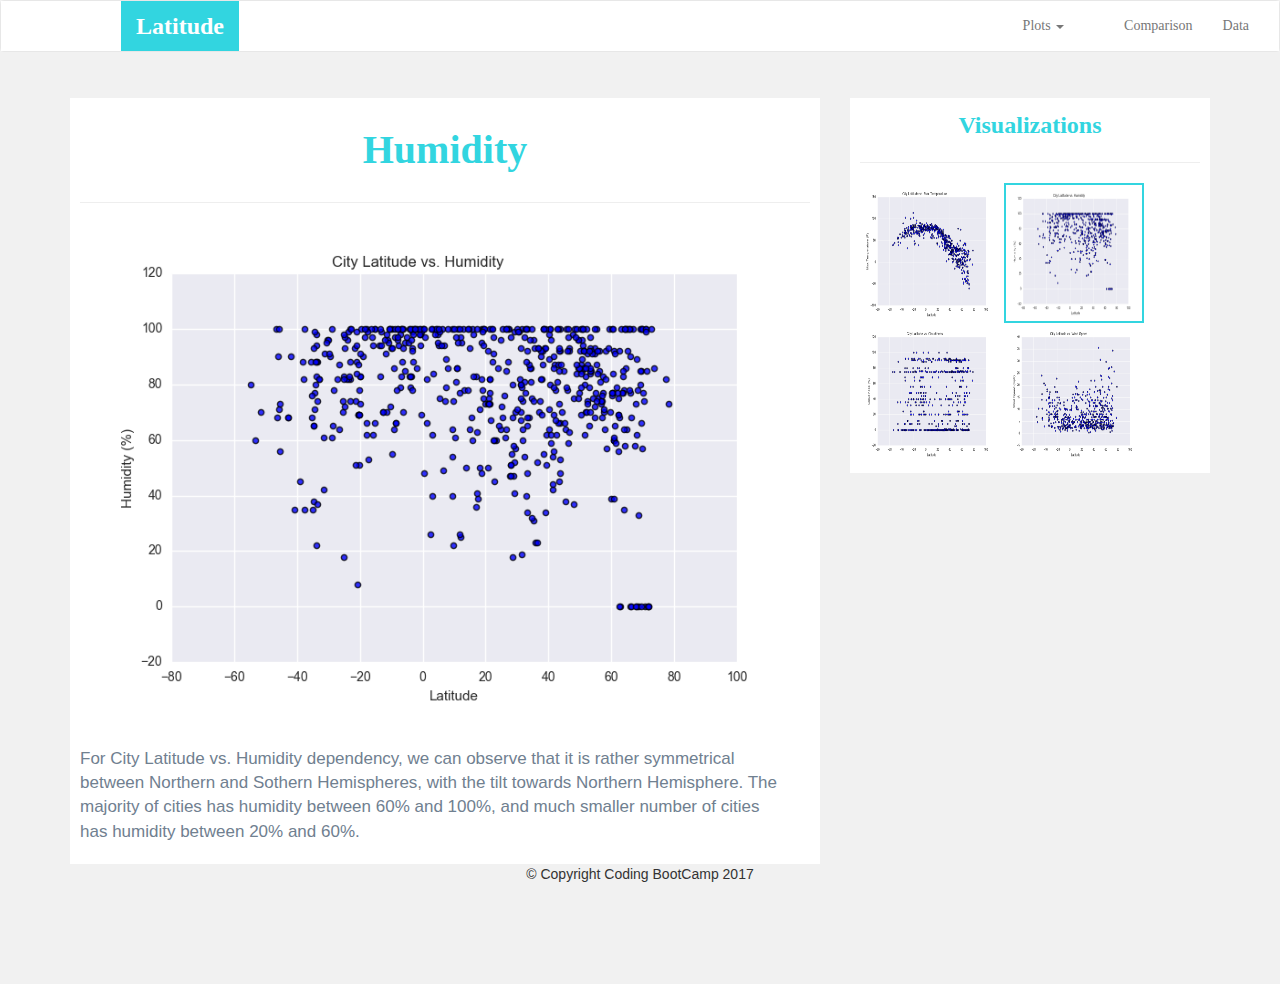
<file: Web Visualization Dashboard ( Latitude)/Humidity.html>
<!DOCTYPE html>
<html lang="en-us">

<head>
  <meta charset="UTF-8">
  <meta name="viewport" content="width=device-width, initial-scale=1.0">
  <meta http-equiv="X-UA_Compatible" content="ie=edge">
  <title>Humidity</title>

   <!-- Bring in our bootstrap stylesheet -->
  <link rel="stylesheet" href="https://maxcdn.bootstrapcdn.com/bootstrap/3.3.6/css/bootstrap.min.css" media="screen">
  <!-- Bring in my own stylesheet -->
  <link rel="stylesheet" href="Style.css" media="screen">

</head>
<body>
  <!-- Navbar -->
  <nav class="navbar navbar-default" role="navigation">
     <div class="container-fluid navbar-custom">
      <!-- Brand and toggle get grouped for better mobile display -->
        <div class="navbar-header">
          <button type="button" class="navbar-toggle" data-toggle="collapse" data-target="#navbar-container">
            <span class="sr-only">Show and Hide the Navigation</span>
            <span class="icon-bar"></span>
            <span class="icon-bar"></span>
            <span class="icon-bar"></span>
          </button>
          <div class="col-xs-9 phone-nav">
            <a class="navbar-brand" href="index.html" id="landing-btn">Latitude</a>
          </div>
        </div>  <!-- navbar-header -->
         <!-- Collect the navigation links, forms and other content for toggling -->
         <div class="collapse navbar-collapse">
          <ul class="nav navbar-nav navbar-right"navbar-right-custom> 
            <li class="dropdown">
              <a href="#" class="dropdown-toggle" data-toggle="dropdown" role="button" aria-haspopup="true" aria-expanded="false">Plots <span class="caret"></span></a>
              <ul class="dropdown-menu">
                <li><a href="MaxTemperature.html">Max Temperature</a></li>
                <li role="separator" class="divider"></li>
                <li><a href="Humidity.html">Humidity</a></li>
                <li role="separator" class="divider"></li>
                <li><a href="Cloudiness.html">Cloudiness</a></li>
                <li role="separator" class="divider"></li>
                <li><a href="WindSpeed.html">Wind Speed</a></li>
              </ul>
              <li><a href="">    </a></li>   
          </li> 
            <li><a href="Comparison.html">Comparison</a></li>
            <li><a href="Data.html">Data</a></li>        
            
          </ul>
        </div>    <!-- /.navbar-collapse -->
    </div> <!-- /.container-fluid -->
  </nav>

  <div class="container">
    <div class="row">
      <div class="col-sm-8">
        <article class="description-content">
          <h1 class="description-header text-center">Humidity</h1>
          <hr class="description-hr"/>
          <img src="Resources/IMG/Humidity.png" alt="" class="img-responsive"/>
          <p> For City Latitude vs. Humidity dependency, we can observe that it is rather symmetrical 
              between Northern and Sothern Hemispheres, with the tilt towards Northern Hemisphere.
              The majority of cities has humidity between 60% and 100%, and much smaller number of
              cities has humidity between 20% and 60%.</p>
        </article> <!-- article -->
      </div> <!-- col-sm-8 -->

      <div class="col-sm-4">
        <!-- Visualizations imageNav area -->
        <section id="imageNav-area">
          <div class="imageNav-content">
            <div class="imageNav-header text-center">Visualizations</div>
            <hr />
            <div id="images">
                <a href="MaxTemperature.html"><img src="Resources/IMG/MaxTemperature.png" class="imageNav-photo"></a>
                <a href="Humidity.html"><img src="Resources/IMG/Humidity.png" class="imageNav-photo active"></a>
                <a href="Cloudiness.html"><img src="Resources/IMG/Cloudiness.png" class="imageNav-photo"></a>
                <a href="WindSpeed.html"><img src="Resources/IMG/WindSpeed.png" class="imageNav-photo"></a>
            </div>
          </div>  <!-- imageNav content -->
        </section>  <!-- imageNav-area -->
        <!-- End of Visualization imageNav area -->
      </div> <!--  col-sm-4  -->

    </div> <!-- row  -->
  </div> <!-- End of the container -->

  <!-- jQuery CDN -->
  <script type="text/javascript" src="https://code.jquery.com/jquery-2.1.4.min.js"></script>

  <!-- Bootstrap CDN -->
    <script src="https://maxcdn.bootstrapcdn.com/bootstrap/3.3.6/js/bootstrap.min.js"></script>
</body>
<center><footer>&copy; Copyright Coding BootCamp 2017</footer></center>
</html>
</file>
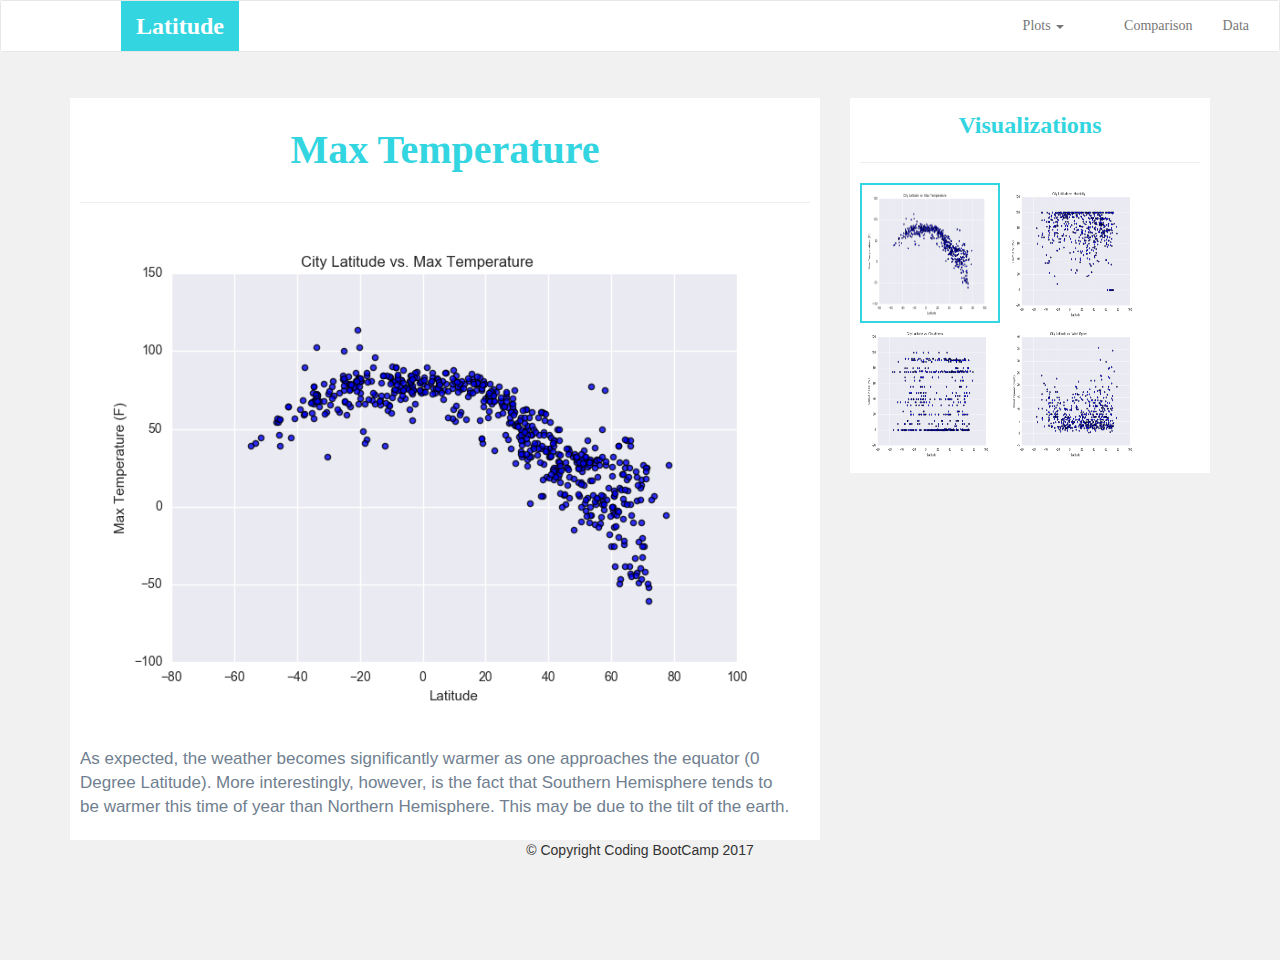
<file: Web Visualization Dashboard ( Latitude)/MaxTemperature.html>
<!DOCTYPE html>
<html lang="en-us">

<head>
  <meta charset="UTF-8">
  <meta name="viewport" content="width=device-width, initial-scale=1.0">
  <meta http-equiv="X-UA_Compatible" content="ie=edge">
  <title>Max Temperature</title>

   <!-- Bring in our bootstrap stylesheet -->
  <link rel="stylesheet" href="https://maxcdn.bootstrapcdn.com/bootstrap/3.3.6/css/bootstrap.min.css" media="screen">
  <!-- Bring in my own stylesheet -->
  <link rel="stylesheet" href="Style.css" media="screen">

</head>

<body>
  <!-- Navbar -->
  <nav class="navbar navbar-default">
    <div class="container-fluid navbar-custom">

      <!-- Brand and toggle get grouped for better mobile display -->
        <div class="navbar-header">
          <button type="button" class="navbar-toggle collapsed" data-toggle="collapse" aria-expanded="false">
            <span class="sr-only">Toggle navigation</span>
            <span class="icon-bar"></span>
            <span class="icon-bar"></span>
            <span class="icon-bar"></span>
          </button>
          <div class="col-xs-9 phone-nav">
            <a class="navbar-brand" href="index.html" id="landing-btn">Latitude</a>
          </div>
        </div>  <!-- navbar-header -->

        <!-- Collect the navigation links, forms and other content for toggling -->
        <div class="collapse navbar-collapse">
          <ul class="nav navbar-nav navbar-right"navbar-right-custom> 
            <li class="dropdown">
              <a href="#" class="dropdown-toggle" data-toggle="dropdown" role="button" aria-haspopup="true" aria-expanded="false">Plots <span class="caret"></span></a>
              <ul class="dropdown-menu">
                <li><a href="MaxTemperature.html">Max Temperature</a></li>
                <li role="separator" class="divider"></li>
                <li><a href="Humidity.html">Humidity</a></li>
                <li role="separator" class="divider"></li>
                <li><a href="Cloudiness.html">Cloudiness</a></li>
                <li role="separator" class="divider"></li>
                <li><a href="WindSpeed.html">Wind Speed</a></li>
              </ul>
              <li><a href="">    </a></li>   
          </li> 
            <li><a href="Comparison.html">Comparison</a></li>
            <li><a href="Data.html">Data</a></li>        
            
          </ul>
        </div>    <!-- /.navbar-collapse -->
    </div> <!-- /.container-fluid -->
  </nav>

  <div class="container">
    <div class="row">
      <div class="col-sm-8">
        <article class="description-content">
          <h1 class="description-header text-center">Max Temperature</h1>
          <hr class="description-hr"/>
          <img src="Resources/IMG/MaxTemperature.png" alt="" class="img-responsive"/>
          <p>As expected, the weather becomes significantly warmer as one approaches the equator (0 Degree Latitude). More interestingly, however, is the fact that Southern Hemisphere tends to be warmer this time of year than Northern Hemisphere. This may be due to the tilt of the earth.</p>
        </article> <!-- article -->
      </div> <!-- col-sm-8 -->

      <div class="col-sm-4">
        <!-- Visualizations imageNav area -->
        <section id="imageNav-area">
          <div class="imageNav-content">
            <div class="imageNav-header text-center">Visualizations</div>
            <hr />
            <div id="images">
                <a href="MaxTemperature.html"><img src="Resources/IMG/MaxTemperature.png" alt="Latitude vs. Max Temperature" class="imageNav-photo active"></a>
                <a href="Humidity.html"><img src="Resources/IMG/Humidity.png" alt="Latitude vs. Humidity" class="imageNav-photo"></a>
                <a href="Cloudiness.html"><img src="Resources/IMG/Cloudiness.png" alt="Latitude vs. Cloudiness" class="imageNav-photo"></a>
                <a href="WindSpeed.html"><img src="Resources/IMG/WindSpeed.png" alt="Latitude vs. Wind Speed" class="imageNav-photo"></a>
            </div>
          </div>  <!-- imageNav content -->
        </section>  <!-- imageNav-area -->
        <!-- End of Visualization imageNav area -->
      </div> <!--  col-sm-4  -->

    </div> <!-- row  -->
  </div> <!-- End of the container -->

  <!-- jQuery CDN -->
  <script type="text/javascript" src="https://code.jquery.com/jquery-2.1.4.min.js"></script>

  <!-- Bootstrap CDN -->
    <script src="https://maxcdn.bootstrapcdn.com/bootstrap/3.3.6/js/bootstrap.min.js"></script>
</body>
<center><footer>&copy; Copyright Coding BootCamp 2017</footer></center>
</html>
</file>
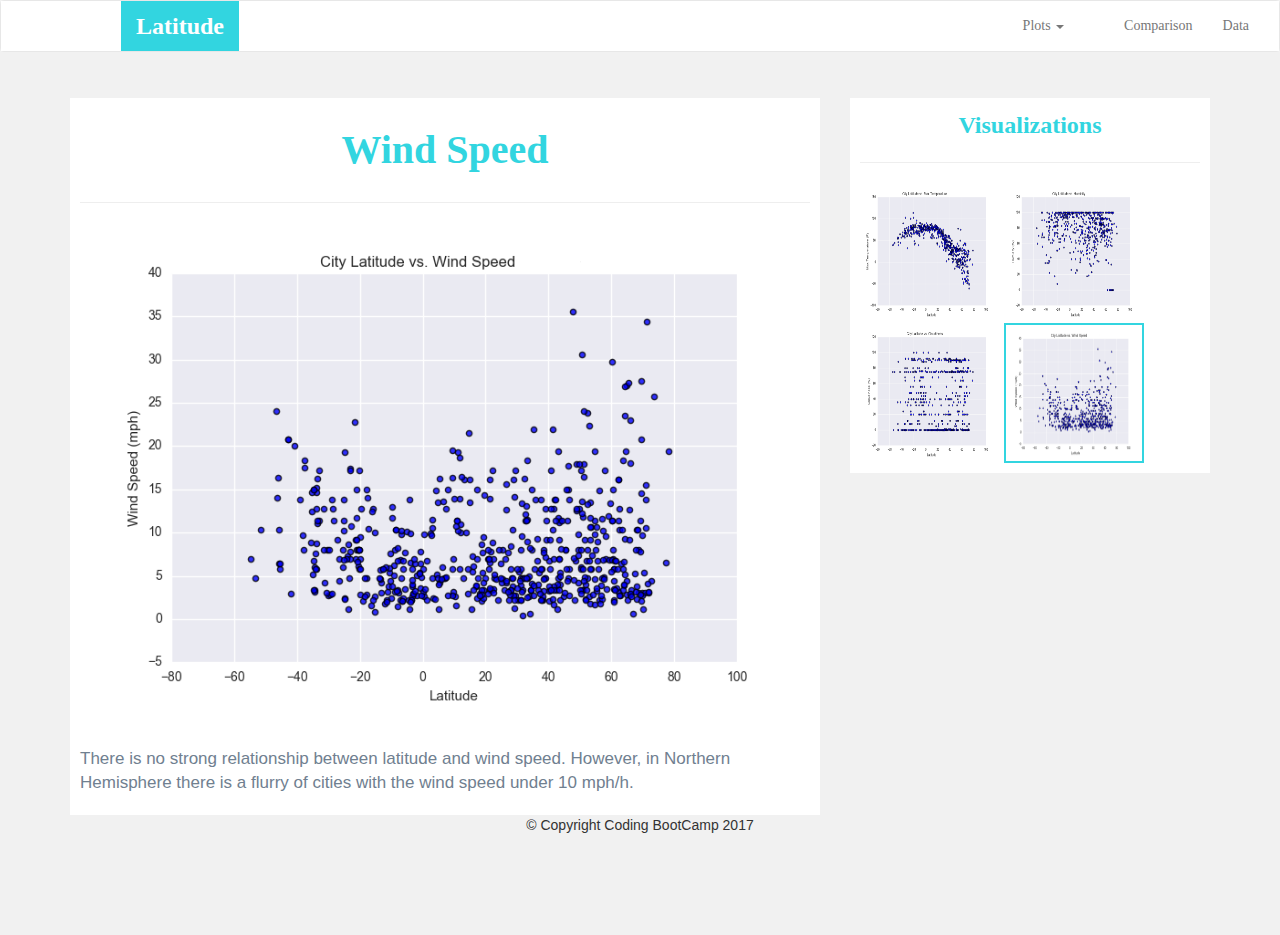
<file: Web Visualization Dashboard ( Latitude)/WindSpeed.html>
<!DOCTYPE html>
<html lang="en-us">

<head>
  <meta charset="UTF-8">
  <meta name="viewport" content="width=device-width, initial-scale=1.0">
  <meta http-equiv="X-UA_Compatible" content="ie=edge">
  <title>Wind Speed</title>

   <!-- Bring in our bootstrap stylesheet -->
  <link rel="stylesheet" href="https://maxcdn.bootstrapcdn.com/bootstrap/3.3.6/css/bootstrap.min.css" media="screen">
  <!-- Bring in my own stylesheet -->
  <link rel="stylesheet" href="Style.css" media="screen">

</head>

<body>
  <!-- Navbar -->
  <nav class="navbar navbar-default">
    <!-- <div class="container-fluid"> -->
    <div class="container-fluid navbar-custom">

      <!-- Brand and toggle get grouped for better mobile display -->
        <div class="navbar-header">
          <button type="button" class="navbar-toggle" data-toggle="collapse" aria-expanded="true">
              <!-- <button type="button" class="navbar-toggle" data-toggle="collapse" data-target="#myNavbar"> -->
            <span class="sr-only">Toggle navigation</span>
            <span class="icon-bar"></span>
            <span class="icon-bar"></span>
            <span class="icon-bar"></span>
          </button>
          <div class="col-xs-9 phone-nav">
            <a class="navbar-brand" href="index.html" id="landing-btn">Latitude</a>
          </div>
        </div>  <!-- navbar-header -->

        <!-- Collect the navigation links, forms and other content for toggling -->
        <!-- Collect the navigation links, forms and other content for toggling -->
        <div class="collapse navbar-collapse">
          <ul class="nav navbar-nav navbar-right"navbar-right-custom> 
            <li class="dropdown">
              <a href="#" class="dropdown-toggle" data-toggle="dropdown" role="button" aria-haspopup="true" aria-expanded="false">Plots <span class="caret"></span></a>
              <ul class="dropdown-menu">
                <li><a href="MaxTemperature.html">Max Temperature</a></li>
                <li role="separator" class="divider"></li>
                <li><a href="Humidity.html">Humidity</a></li>
                <li role="separator" class="divider"></li>
                <li><a href="Cloudiness.html">Cloudiness</a></li>
                <li role="separator" class="divider"></li>
                <li><a href="WindSpeed.html">Wind Speed</a></li>
              </ul>
              <li><a href="">    </a></li>   
          </li> 
            <li><a href="Comparison.html">Comparison</a></li>
            <li><a href="Data.html">Data</a></li>        
            
          </ul>
        </div>    <!-- /.navbar-collapse -->
    </div> <!-- /.container-fluid -->
  </nav>

  <div class="container">
    <section class="row">
      <div class="col-sm-8">
        <article class="description-content">
          <h1 class="description-header text-center">Wind Speed</h1>
          <hr class="description-hr"/>
          <img src="Resources/IMG/WindSpeed.png" alt="" class="img-responsive"/>
          <p>There is no strong relationship between latitude and wind speed. However, in Northern Hemisphere there is a flurry of cities with the wind speed under 10 mph/h.</p>
        </article> <!-- article -->
      </div> <!-- col-sm-8 -->

      <div class="col-sm-4">
        <!-- Visualizations imageNav area -->
        <section id="imageNav-area">
          <div class="imageNav-content">
            <div class="imageNav-header text-center">Visualizations</div>
            <hr />
            <div id="images">
                <a href="MaxTemperature.html"><img src="Resources/IMG/MaxTemperature.png" class="imageNav-photo"></a>
                <a href="Humidity.html"><img src="Resources/IMG/Humidity.png" class="imageNav-photo"></a>
                <a href="Cloudiness.html"><img src="Resources/IMG/Cloudiness.png" class="imageNav-photo"></a>
                <a href="WindSpeed.html"><img src="Resources/IMG/WindSpeed.png" class="imageNav-photo active"></a> 
            </div>
          </div>  <!-- imageNav content -->
        </section>  <!-- imageNav-area -->
        <!-- End of Visualization imageNav area -->
      </div> <!--  col-sm-4  -->

    </section> <!-- row  -->
  </div> <!-- End of the container -->

  <!-- jQuery CDN -->
  <script type="text/javascript" src="https://code.jquery.com/jquery-2.1.4.min.js"></script>

  <!-- Bootstrap CDN -->
    <script src="https://maxcdn.bootstrapcdn.com/bootstrap/3.3.6/js/bootstrap.min.js"></script>
</body>
<center><footer>&copy; Copyright Coding BootCamp 2017</footer></center>
</html>
</file>
<file: Web Visualization Dashboard ( Latitude)/Style.css>
/* External CCS styling for WebisualizationDashboard, in addition to Bootstrap */ 

/* Default elements styles */
html{
  position: realtive;
  min-height: 100%;
} 

body{
  margin-bottom: 100px;
  font-family: Arial, Helvetica, sans-serif;
  background: #f1f1f1; 
}
/* Media query for body */
@media only screen and (max-width: 767px) {
  body {
    background-color: #fff; /* white */
  }
} 
h2 {
  font-size: 40px;
  color: #32d5e0;
  font-family: Georgia, Times, "Times New Roman",serif;
  font-weight: bold;
  margin-left: 77px; 
}

h3 {
  font-size: 16px;
  /* color: #32d5e0; */
  font-family: Georgia, Times, "Times New Roman",serif;
  /* font-weight: bold;    */
  margin-left: 50px;

}

h4 {
  font-size: 16px;
  /* color: #32d5e0; */
  font-family: Georgia, Times, "Times New Roman",serif;
  /* font-weight: bold;    */
  margin-left: 77px;

}

.thubnail {
    /* box model */
    padding-top: 15px;
    padding-bottom: 10px;
}

/* Media query for navigation */
@media only screen and (max-width: 767px) {
  .navbar-header {
    background-color: #fff; /* white */
  }
} 

  /* Navigation styles */ 

  .navbar-custom {
    background-color: #fff;
  }

  #landing-btn {
    /* box model */
    height: 50px;
    padding-top: 15px;
    padding-bottom: 10px;

    /* Positioning */
    margin-left: 90px;
    font-family: Georgia, Times, "Times New Roman", serif;

    /* Typography */
    font-size: 24px;
    font-weight: bold;
    color: #fff; 
    background: #32d5e0;
  }

/* Logo hover state */
#landing-btn:hover {
    /* Visual */
    opacity: 0.7;
}

.navbar-right-custom {
  /* box-model */
  padding-top: 6px;
  padding-right: 20px;
  font-size: 10px;
  font-weight: bold;
  opacity:0.8;
}

/* Add a dark background color with a little bit see-through */ 
/* .navbar {
  margin-bottom: 0;
  background-color: #2d2d30;
  border: 0;
  font-size: 20px !important;
  letter-spacing: 4px;
  opacity:0.8;
} */

/* Add a gray color to all navbar links */
.navbar li a, .navbar .navbar-brand { 
  color: slategray;
  font-family: Georgia, Times, "Times New Roman", serif;
}

/* On hover, the links will turn white */
.navbar-nav ul li a:hover {
  /* color: #fff !important; */
  color: #2d2d30 !important; 
  display: block;
}

/* Dropdown */
.open .dropdown-toggle {
  /* color: #fff ; */
  color: #2d2d30 !important; 
  /* background-color: #555 !important;*/
  opacity: 0.7 ;
  filter:alpha(opacity=70);
}

/* For visualization pages - main frame style */

.description-header {
  margin-bottom: 30px;
  font-family: Georgia, Times, "Times New Roman", serif;
  font-size: 40px;
  font-weight: bold;
  color: #32d5e0;
}

.description-hr {
  font-family: Georgia, Times, "Times New Roman", serif;
  font-size: 16px;
}

/* Media query for description content */
@media only screen and (max-width: 767px) {
  .description-content{
    padding: 0;
    margin-top: 0;
  }
} 

.description-content {
  /* box model */
  /* width: 560px;
  height: 650px; */
  padding: 10px; 
  margin-top: 26px;
  background-color: #fff;
}

.description-text {
  padding-bottom: 20px
}

#description-image {
  float: left;
  width: 450px;
  height: 400px;
  margin-top: 20px;
  margin-right: 20px;
}

/* for paragraph text */
.description-content > p {
  /* box model */
  padding-top: 17px;
  font-size: 17px;
  color: slategray;
  margin-top: 5px;
  margin-right: 20px
 }

/* For comparison page - main frame style */

.description2-header {
  margin-bottom: 30px;
  font-family: Georgia, Times, "Times New Roman", serif;
  font-size: 40px;
  font-weight: bold;
  color: #32d5e0;
}

.description2-content {
  padding: 10px; 
  margin-top: 26px;
  background-color: #fff;
}

.comparison-header {
  margin-bottom: 15px;
  font-family: Georgia, Times, "Times New Roman", serif;
  font-size: 24px;
  font-weight: bold;
  margin-left: 177px;
  color: #32d5e0;
} */

/* imageNav styles */

#imageNav-area {
  width: 12%;
  padding: 30px 30px 30px;
  margin-top: 32px;
  background-color: #fff;
}

/* #images {
  padding-top: 15px;
  text-align: center;
} */

.imageNav-header {
  margin-bottom: 15px;
  font-family: Georgia, Times, "Times New Roman", serif;
  font-size: 24px;
  font-weight: bold;
  color: #32d5e0;
}

.imageNav-content {
  padding: 10px; 
  margin-top: 26px;
  background-color: #fff;
}

.imageNav-photo {
  width: 140px;
  height: 140px;
}

.imageNav-photo:hover {
  opacity: 0.7;
}

.imageNav-photo.active {
  border: 2px solid #32d5e0;
}
</file>
